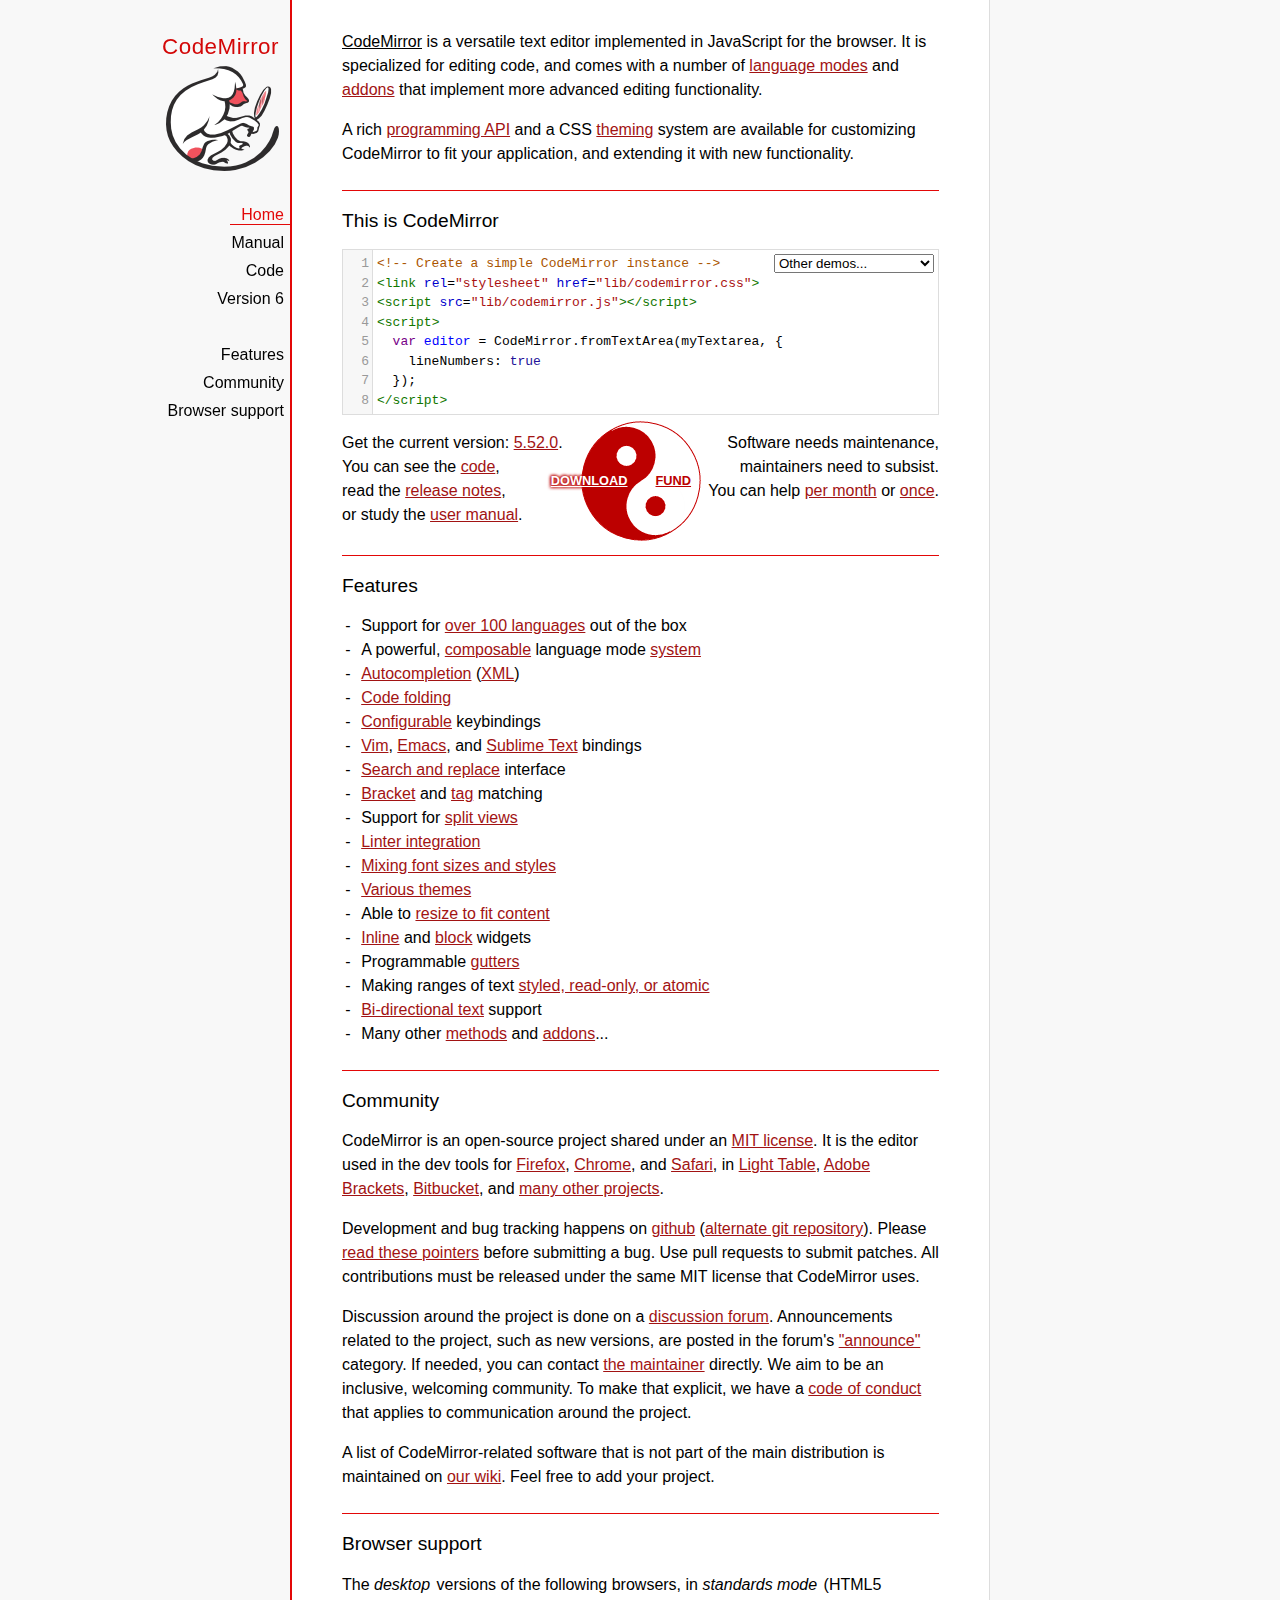
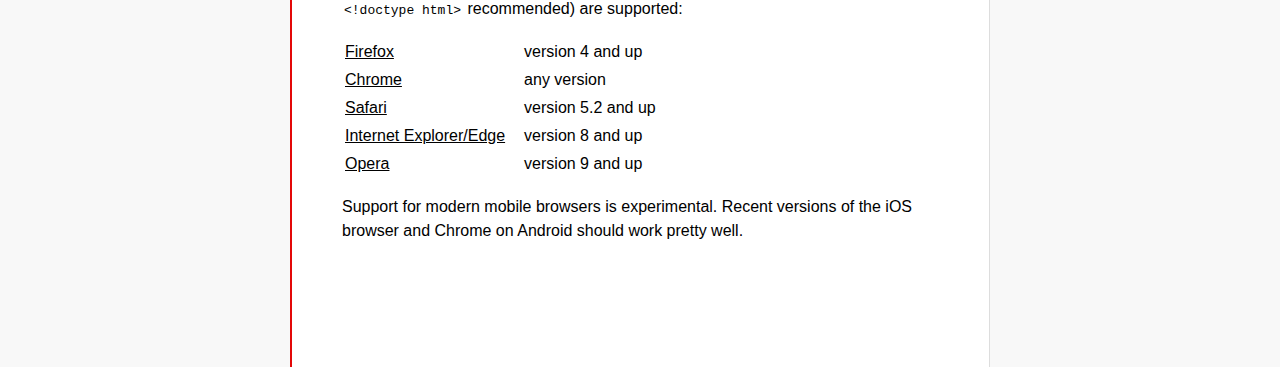
<file: codemirror/index.html>
<!doctype html>

<title>CodeMirror</title>
<meta charset="utf-8"/>

<link rel=stylesheet href="lib/codemirror.css">
<link rel=stylesheet href="doc/docs.css">
<script src="lib/codemirror.js"></script>
<script src="mode/xml/xml.js"></script>
<script src="mode/javascript/javascript.js"></script>
<script src="mode/css/css.js"></script>
<script src="mode/htmlmixed/htmlmixed.js"></script>
<script src="addon/edit/matchbrackets.js"></script>

<script src="doc/activebookmark.js"></script>

<style>
  .CodeMirror { height: auto; border: 1px solid #ddd; }
  .CodeMirror-scroll { max-height: 200px; }
  .CodeMirror pre { padding-left: 7px; line-height: 1.25; }
  .banner { background: #ffc; padding: 6px; border-bottom: 2px solid silver;  }
  .banner div { margin: 0 auto; max-width: 700px; text-align: center; }
</style>

<div id=nav>
  <a href="https://codemirror.net"><h1>CodeMirror</h1><img id=logo src="doc/logo.png"></a>

  <ul>
    <li><a class=active data-default="true" href="#description">Home</a>
    <li><a href="doc/manual.html">Manual</a>
    <li><a href="https://github.com/codemirror/codemirror">Code</a>
    <li><a href="https://codemirror.net/6/">Version 6</a>
  </ul>
  <ul>
    <li><a href="#features">Features</a>
    <li><a href="#community">Community</a>
    <li><a href="#browsersupport">Browser support</a>
  </ul>
</div>

<article>

<section id=description class=first>
  <p><strong>CodeMirror</strong> is a versatile text editor
  implemented in JavaScript for the browser. It is specialized for
  editing code, and comes with a number of <a href="mode/index.html">language modes</a> and <a href="doc/manual.html#addons">addons</a>
  that implement more advanced editing functionality.</p>

  <p>A rich <a href="doc/manual.html#api">programming API</a> and a
  CSS <a href="doc/manual.html#styling">theming</a> system are
  available for customizing CodeMirror to fit your application, and
  extending it with new functionality.</p>
</section>

<section id=demo>
  <h2>This is CodeMirror</h2>
  <form style="position: relative; margin-top: .5em;"><textarea id=demotext>
<!-- Create a simple CodeMirror instance -->
<link rel="stylesheet" href="lib/codemirror.css">
<script src="lib/codemirror.js"></script>
<script>
  var editor = CodeMirror.fromTextArea(myTextarea, {
    lineNumbers: true
  });
</script></textarea>
  <select id="demolist" onchange="document.location = this.options[this.selectedIndex].value;">
    <option value="#">Other demos...</option>
    <option value="demo/complete.html">Autocompletion</option>
    <option value="demo/folding.html">Code folding</option>
    <option value="demo/theme.html">Themes</option>
    <option value="mode/htmlmixed/index.html">Mixed language modes</option>
    <option value="demo/bidi.html">Bi-directional text</option>
    <option value="demo/variableheight.html">Variable font sizes</option>
    <option value="demo/search.html">Search interface</option>
    <option value="demo/vim.html">Vim bindings</option>
    <option value="demo/emacs.html">Emacs bindings</option>
    <option value="demo/sublime.html">Sublime Text bindings</option>
    <option value="demo/tern.html">Tern integration</option>
    <option value="demo/merge.html">Merge/diff interface</option>
    <option value="demo/fullscreen.html">Full-screen editor</option>
    <option value="demo/simplescrollbars.html">Custom scrollbars</option>
  </select></form>
  <script>
    var editor = CodeMirror.fromTextArea(document.getElementById("demotext"), {
      lineNumbers: true,
      mode: "text/html",
      matchBrackets: true
    });
  </script>

  <div class=actions>
    <div class=actionspicture>
      <img src="doc/yinyang.png" class=yinyang>
      <div class="actionlink download">
        <a href="https://codemirror.net/codemirror.zip">DOWNLOAD</a>
      </div>
      <div class="actionlink fund">
        <a href="https://marijnhaverbeke.nl/fund/">FUND</a>
      </div>
    </div>
    <div class=actionsleft>
      Get the current version: <a href="https://codemirror.net/codemirror.zip">5.52.0</a>.<br>
      You can see the <a href="https://github.com/codemirror/codemirror" title="Github repository">code</a>,<br>
      read the <a href="doc/releases.html">release notes</a>,<br>
      or study the <a href="doc/manual.html">user manual</a>.
    </div>
    <div class=actionsright>
      Software needs maintenance,<br>
      maintainers need to subsist.<br>
      You can help <a href="https://marijnhaverbeke.nl/fund/" title="Set up a monthly contribution">per month</a> or
      <a title="Donate with PayPal" href="https://www.paypal.me/marijnhaverbeke">once</a>.
    </div>
  </div>

</section>

<section id=features>
  <h2>Features</h2>
  <ul>
    <li>Support for <a href="mode/index.html">over 100 languages</a> out of the box
    <li>A powerful, <a href="mode/htmlmixed/index.html">composable</a> language mode <a href="doc/manual.html#modeapi">system</a>
    <li><a href="doc/manual.html#addon_show-hint">Autocompletion</a> (<a href="demo/xmlcomplete.html">XML</a>)
    <li><a href="doc/manual.html#addon_foldcode">Code folding</a>
    <li><a href="doc/manual.html#option_extraKeys">Configurable</a> keybindings
    <li><a href="demo/vim.html">Vim</a>, <a href="demo/emacs.html">Emacs</a>, and <a href="demo/sublime.html">Sublime Text</a> bindings
    <li><a href="doc/manual.html#addon_search">Search and replace</a> interface
    <li><a href="doc/manual.html#addon_matchbrackets">Bracket</a> and <a href="doc/manual.html#addon_matchtags">tag</a> matching
    <li>Support for <a href="demo/buffers.html">split views</a>
    <li><a href="doc/manual.html#addon_lint">Linter integration</a>
    <li><a href="demo/variableheight.html">Mixing font sizes and styles</a>
    <li><a href="demo/theme.html">Various themes</a>
    <li>Able to <a href="demo/resize.html">resize to fit content</a>
    <li><a href="doc/manual.html#mark_replacedWith">Inline</a> and <a href="doc/manual.html#addLineWidget">block</a> widgets
    <li>Programmable <a href="demo/marker.html">gutters</a>
    <li>Making ranges of text <a href="doc/manual.html#markText">styled, read-only, or atomic</a>
    <li><a href="demo/bidi.html">Bi-directional text</a> support
    <li>Many other <a href="doc/manual.html#api">methods</a> and <a href="doc/manual.html#addons">addons</a>...
  </ul>
</section>

<section id=community>
  <h2>Community</h2>

  <p>CodeMirror is an open-source project shared under
  an <a href="LICENSE">MIT license</a>. It is the editor used in the
  dev tools for
  <a href="https://hacks.mozilla.org/2013/11/firefox-developer-tools-episode-27-edit-as-html-codemirror-more/">Firefox</a>,
  <a href="https://developers.google.com/chrome-developer-tools/">Chrome</a>,
  and <a href="https://developer.apple.com/safari/tools/">Safari</a>, in <a href="http://www.lighttable.com/">Light
  Table</a>, <a href="http://brackets.io/">Adobe
  Brackets</a>, <a href="http://blog.bitbucket.org/2013/05/14/edit-your-code-in-the-cloud-with-bitbucket/">Bitbucket</a>,
  and <a href="doc/realworld.html">many other projects</a>.</p>

  <p>Development and bug tracking happens
  on <a href="https://github.com/codemirror/CodeMirror/">github</a>
  (<a href="http://marijnhaverbeke.nl/git/codemirror">alternate git
  repository</a>).
  Please <a href="https://codemirror.net/doc/reporting.html">read these
  pointers</a> before submitting a bug. Use pull requests to submit
  patches. All contributions must be released under the same MIT
  license that CodeMirror uses.</p>

  <p>Discussion around the project is done on
  a <a href="https://discuss.codemirror.net">discussion forum</a>.
  Announcements related to the project, such as new versions, are
  posted in the
  forum's <a href="https://discuss.codemirror.net/c/announce">"announce"</a>
  category. If needed, you can
  contact <a href="mailto:marijnh@gmail.com">the maintainer</a>
  directly. We aim to be an inclusive, welcoming community. To make
  that explicit, we have
  a <a href="http://contributor-covenant.org/version/1/1/0/">code of
  conduct</a> that applies to communication around the project.</p>

  <p>A list of CodeMirror-related software that is not part of the
  main distribution is maintained
  on <a href="https://github.com/codemirror/CodeMirror/wiki/CodeMirror-addons">our
  wiki</a>. Feel free to add your project.</p>
</section>

<section id=browsersupport>
  <h2>Browser support</h2>
  <p>The <em>desktop</em> versions of the following browsers,
  in <em>standards mode</em> (HTML5 <code>&lt;!doctype html></code>
  recommended) are supported:</p>
  <table style="margin-bottom: 1em">
    <tr><th>Firefox</th><td>version 4 and up</td></tr>
    <tr><th>Chrome</th><td>any version</td></tr>
    <tr><th>Safari</th><td>version 5.2 and up</td></tr>
    <tr><th style="padding-right: 1em;">Internet Explorer/Edge</th><td>version 8 and up</td></tr>
    <tr><th>Opera</th><td>version 9 and up</td></tr>
  </table>
  <p>Support for modern mobile browsers is experimental. Recent
  versions of the iOS browser and Chrome on Android should work
  pretty well.</p>
</section>

</article>
</file>
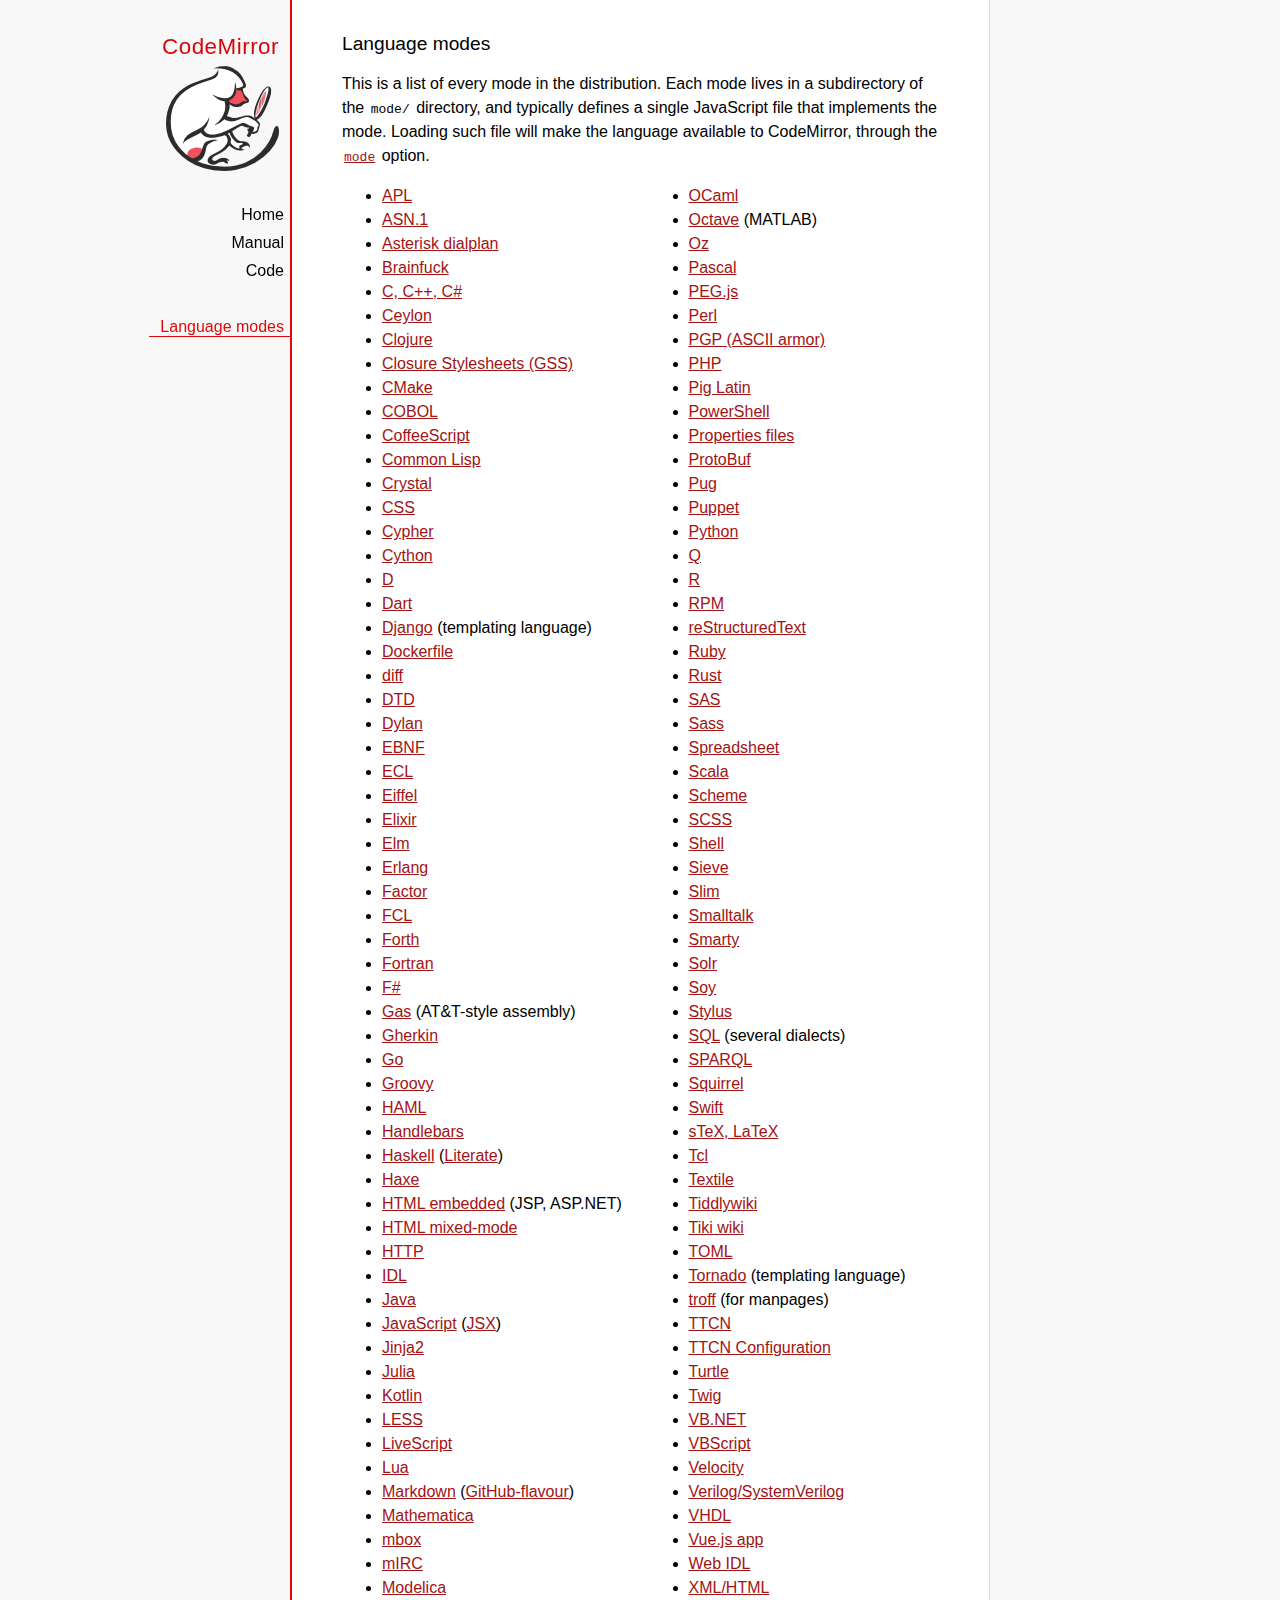
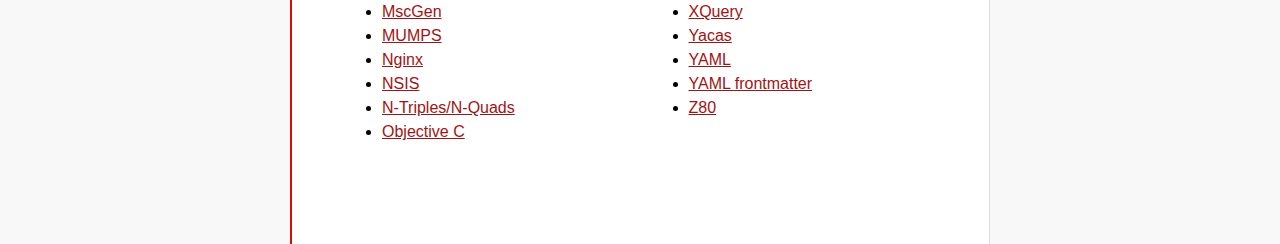
<file: codemirror/mode/index.html>
<!doctype html>

<title>CodeMirror: Language Modes</title>
<meta charset="utf-8"/>
<link rel=stylesheet href="../doc/docs.css">

<div id=nav>
  <a href="https://codemirror.net"><h1>CodeMirror</h1><img id=logo src="../doc/logo.png"></a>

  <ul>
    <li><a href="../index.html">Home</a>
    <li><a href="../doc/manual.html">Manual</a>
    <li><a href="https://github.com/codemirror/codemirror">Code</a>
  </ul>
  <ul>
    <li><a class=active href="#">Language modes</a>
  </ul>
</div>

<article>

  <h2>Language modes</h2>

  <p>This is a list of every mode in the distribution. Each mode lives
in a subdirectory of the <code>mode/</code> directory, and typically
defines a single JavaScript file that implements the mode. Loading
such file will make the language available to CodeMirror, through
the <a href="../doc/manual.html#option_mode"><code>mode</code></a>
option.</p>

  <div style="-webkit-columns: 100px 2; -moz-columns: 100px 2; columns: 100px 2;">
    <ul style="margin-top: 0">
      <li><a href="apl/index.html">APL</a></li>
      <li><a href="asn.1/index.html">ASN.1</a></li>
      <li><a href="asterisk/index.html">Asterisk dialplan</a></li>
      <li><a href="brainfuck/index.html">Brainfuck</a></li>
      <li><a href="clike/index.html">C, C++, C#</a></li>
      <li><a href="clike/index.html">Ceylon</a></li>
      <li><a href="clojure/index.html">Clojure</a></li>
      <li><a href="css/gss.html">Closure Stylesheets (GSS)</a></li>
      <li><a href="cmake/index.html">CMake</a></li>
      <li><a href="cobol/index.html">COBOL</a></li>
      <li><a href="coffeescript/index.html">CoffeeScript</a></li>
      <li><a href="commonlisp/index.html">Common Lisp</a></li>
      <li><a href="crystal/index.html">Crystal</a></li>
      <li><a href="css/index.html">CSS</a></li>
      <li><a href="cypher/index.html">Cypher</a></li>
      <li><a href="python/index.html">Cython</a></li>
      <li><a href="d/index.html">D</a></li>
      <li><a href="dart/index.html">Dart</a></li>
      <li><a href="django/index.html">Django</a> (templating language)</li>
      <li><a href="dockerfile/index.html">Dockerfile</a></li>
      <li><a href="diff/index.html">diff</a></li>
      <li><a href="dtd/index.html">DTD</a></li>
      <li><a href="dylan/index.html">Dylan</a></li>
      <li><a href="ebnf/index.html">EBNF</a></li>
      <li><a href="ecl/index.html">ECL</a></li>
      <li><a href="eiffel/index.html">Eiffel</a></li>
      <li><a href="https://github.com/optick/codemirror-mode-elixir">Elixir</a></li>
      <li><a href="elm/index.html">Elm</a></li>
      <li><a href="erlang/index.html">Erlang</a></li>
      <li><a href="factor/index.html">Factor</a></li>
      <li><a href="fcl/index.html">FCL</a></li>
      <li><a href="forth/index.html">Forth</a></li>
      <li><a href="fortran/index.html">Fortran</a></li>
      <li><a href="mllike/index.html">F#</a></li>
      <li><a href="gas/index.html">Gas</a> (AT&amp;T-style assembly)</li>
      <li><a href="gherkin/index.html">Gherkin</a></li>
      <li><a href="go/index.html">Go</a></li>
      <li><a href="groovy/index.html">Groovy</a></li>
      <li><a href="haml/index.html">HAML</a></li>
      <li><a href="handlebars/index.html">Handlebars</a></li>
      <li><a href="haskell/index.html">Haskell</a> (<a href="haskell-literate/index.html">Literate</a>)</li>
      <li><a href="haxe/index.html">Haxe</a></li>
      <li><a href="htmlembedded/index.html">HTML embedded</a> (JSP, ASP.NET)</li>
      <li><a href="htmlmixed/index.html">HTML mixed-mode</a></li>
      <li><a href="http/index.html">HTTP</a></li>
      <li><a href="idl/index.html">IDL</a></li>
      <li><a href="clike/index.html">Java</a></li>
      <li><a href="javascript/index.html">JavaScript</a> (<a href="jsx/index.html">JSX</a>)</li>
      <li><a href="jinja2/index.html">Jinja2</a></li>
      <li><a href="julia/index.html">Julia</a></li>
      <li><a href="clike/index.html">Kotlin</a></li>
      <li><a href="css/less.html">LESS</a></li>
      <li><a href="livescript/index.html">LiveScript</a></li>
      <li><a href="lua/index.html">Lua</a></li>
      <li><a href="markdown/index.html">Markdown</a> (<a href="gfm/index.html">GitHub-flavour</a>)</li>
      <li><a href="mathematica/index.html">Mathematica</a></li>
      <li><a href="mbox/index.html">mbox</a></li>
      <li><a href="mirc/index.html">mIRC</a></li>
      <li><a href="modelica/index.html">Modelica</a></li>
      <li><a href="mscgen/index.html">MscGen</a></li>
      <li><a href="mumps/index.html">MUMPS</a></li>
      <li><a href="nginx/index.html">Nginx</a></li>
      <li><a href="nsis/index.html">NSIS</a></li>
      <li><a href="ntriples/index.html">N-Triples/N-Quads</a></li>
      <li><a href="clike/index.html">Objective C</a></li>
      <li><a href="mllike/index.html">OCaml</a></li>
      <li><a href="octave/index.html">Octave</a> (MATLAB)</li>
      <li><a href="oz/index.html">Oz</a></li>
      <li><a href="pascal/index.html">Pascal</a></li>
      <li><a href="pegjs/index.html">PEG.js</a></li>
      <li><a href="perl/index.html">Perl</a></li>
      <li><a href="asciiarmor/index.html">PGP (ASCII armor)</a></li>
      <li><a href="php/index.html">PHP</a></li>
      <li><a href="pig/index.html">Pig Latin</a></li>
      <li><a href="powershell/index.html">PowerShell</a></li>
      <li><a href="properties/index.html">Properties files</a></li>
      <li><a href="protobuf/index.html">ProtoBuf</a></li>
      <li><a href="pug/index.html">Pug</a></li>
      <li><a href="puppet/index.html">Puppet</a></li>
      <li><a href="python/index.html">Python</a></li>
      <li><a href="q/index.html">Q</a></li>
      <li><a href="r/index.html">R</a></li>
      <li><a href="rpm/index.html">RPM</a></li>
      <li><a href="rst/index.html">reStructuredText</a></li>
      <li><a href="ruby/index.html">Ruby</a></li>
      <li><a href="rust/index.html">Rust</a></li>
      <li><a href="sas/index.html">SAS</a></li>
      <li><a href="sass/index.html">Sass</a></li>
      <li><a href="spreadsheet/index.html">Spreadsheet</a></li>
      <li><a href="clike/scala.html">Scala</a></li>
      <li><a href="scheme/index.html">Scheme</a></li>
      <li><a href="css/scss.html">SCSS</a></li>
      <li><a href="shell/index.html">Shell</a></li>
      <li><a href="sieve/index.html">Sieve</a></li>
      <li><a href="slim/index.html">Slim</a></li>
      <li><a href="smalltalk/index.html">Smalltalk</a></li>
      <li><a href="smarty/index.html">Smarty</a></li>
      <li><a href="solr/index.html">Solr</a></li>
      <li><a href="soy/index.html">Soy</a></li>
      <li><a href="stylus/index.html">Stylus</a></li>
      <li><a href="sql/index.html">SQL</a> (several dialects)</li>
      <li><a href="sparql/index.html">SPARQL</a></li>
      <li><a href="clike/index.html">Squirrel</a></li>
      <li><a href="swift/index.html">Swift</a></li>
      <li><a href="stex/index.html">sTeX, LaTeX</a></li>
      <li><a href="tcl/index.html">Tcl</a></li>
      <li><a href="textile/index.html">Textile</a></li>
      <li><a href="tiddlywiki/index.html">Tiddlywiki</a></li>
      <li><a href="tiki/index.html">Tiki wiki</a></li>
      <li><a href="toml/index.html">TOML</a></li>
      <li><a href="tornado/index.html">Tornado</a> (templating language)</li>
      <li><a href="troff/index.html">troff</a> (for manpages)</li>
      <li><a href="ttcn/index.html">TTCN</a></li>
      <li><a href="ttcn-cfg/index.html">TTCN Configuration</a></li>
      <li><a href="turtle/index.html">Turtle</a></li>
      <li><a href="twig/index.html">Twig</a></li>
      <li><a href="vb/index.html">VB.NET</a></li>
      <li><a href="vbscript/index.html">VBScript</a></li>
      <li><a href="velocity/index.html">Velocity</a></li>
      <li><a href="verilog/index.html">Verilog/SystemVerilog</a></li>
      <li><a href="vhdl/index.html">VHDL</a></li>
      <li><a href="vue/index.html">Vue.js app</a></li>
      <li><a href="webidl/index.html">Web IDL</a></li>
      <li><a href="xml/index.html">XML/HTML</a></li>
      <li><a href="xquery/index.html">XQuery</a></li>
      <li><a href="yacas/index.html">Yacas</a></li>
      <li><a href="yaml/index.html">YAML</a></li>
      <li><a href="yaml-frontmatter/index.html">YAML frontmatter</a></li>
      <li><a href="z80/index.html">Z80</a></li>
    </ul>
  </div>

</article>
</file>
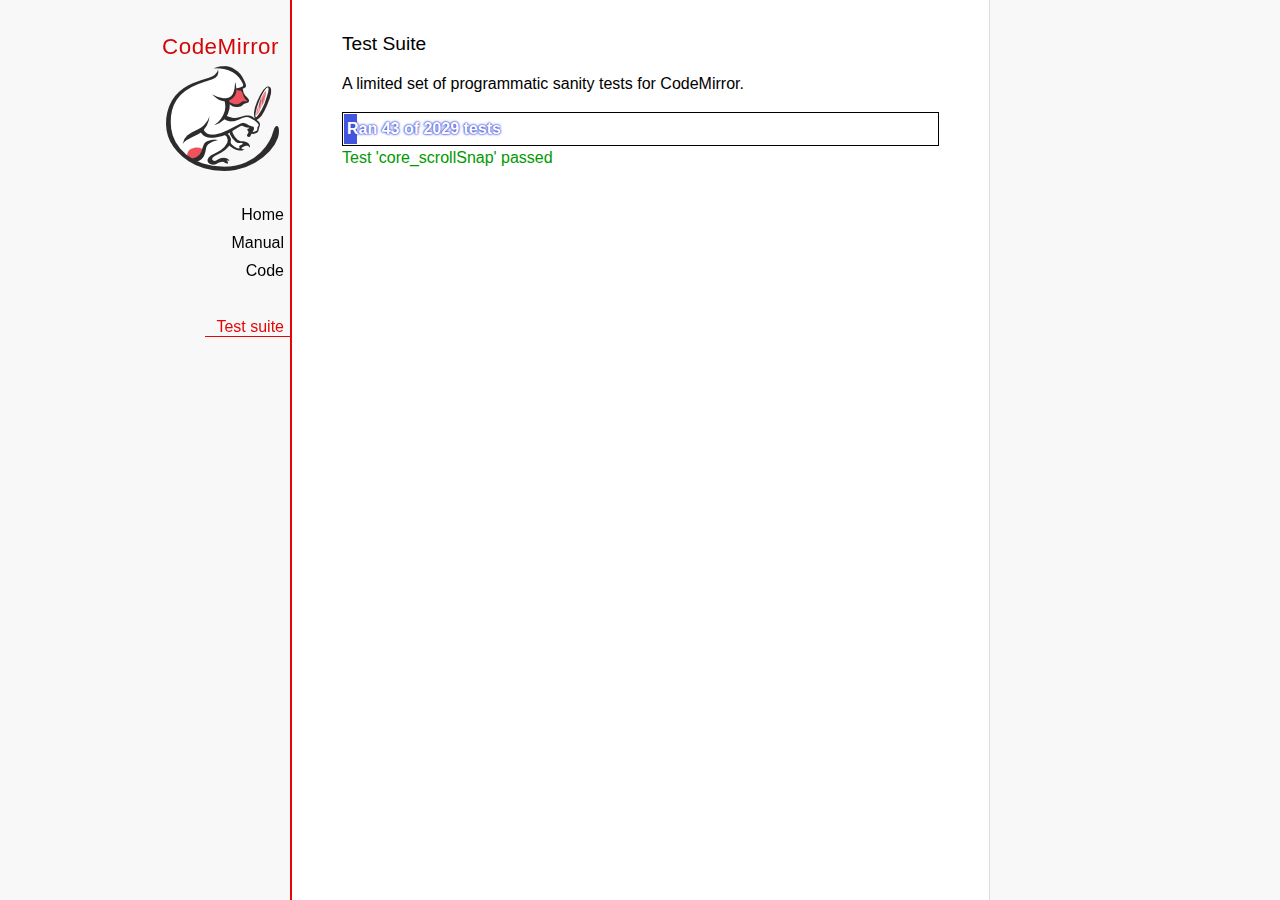
<file: codemirror/test/index.html>
<!doctype html>

<meta charset="utf-8"/>
<title>CodeMirror: Test Suite</title>
<link rel=stylesheet href="../doc/docs.css">

<link rel="stylesheet" href="../lib/codemirror.css">
<link rel="stylesheet" href="mode_test.css">
<script>
  var errored = []
  window.onerror = function(e) { errored.push(e) }
</script>
<script src="../doc/activebookmark.js"></script>
<script src="../lib/codemirror.js"></script>
<script src="../mode/meta.js"></script>
<script src="../addon/mode/overlay.js"></script>
<script src="../addon/mode/multiplex.js"></script>
<script src="../addon/search/searchcursor.js"></script>
<script src="../addon/dialog/dialog.js"></script>
<script src="../addon/edit/matchbrackets.js"></script>
<script src="../addon/hint/sql-hint.js"></script>
<script src="../addon/hint/xml-hint.js"></script>
<script src="../addon/hint/html-hint.js"></script>
<script src="../addon/comment/comment.js"></script>
<script src="../addon/mode/simple.js"></script>
<script src="../mode/css/css.js"></script>
<script src="../mode/clike/clike.js"></script>
<!-- clike must be after css or vim and sublime tests will fail -->
<script src="../mode/clojure/clojure.js"></script>
<script src="../mode/cypher/cypher.js"></script>
<script src="../mode/d/d.js"></script>
<script src="../mode/dockerfile/dockerfile.js"></script>
<script src="../mode/gfm/gfm.js"></script>
<script src="../mode/haml/haml.js"></script>
<script src="../mode/htmlmixed/htmlmixed.js"></script>
<script src="../mode/javascript/javascript.js"></script>
<script src="../mode/jsx/jsx.js"></script>
<script src="../mode/markdown/markdown.js"></script>
<script src="../mode/php/php.js"></script>
<script src="../mode/python/python.js"></script>
<script src="../mode/powershell/powershell.js"></script>
<script src="../mode/ruby/ruby.js"></script>
<script src="../mode/sass/sass.js"></script>
<script src="../mode/shell/shell.js"></script>
<script src="../mode/slim/slim.js"></script>
<script src="../mode/soy/soy.js"></script>
<script src="../mode/sql/sql.js"></script>
<script src="../mode/stex/stex.js"></script>
<script src="../mode/swift/swift.js"></script>
<script src="../mode/textile/textile.js"></script>
<script src="../mode/verilog/verilog.js"></script>
<script src="../mode/xml/xml.js"></script>
<script src="../mode/xquery/xquery.js"></script>
<script src="../keymap/emacs.js"></script>
<script src="../keymap/sublime.js"></script>
<script src="../keymap/vim.js"></script>
<script src="../mode/rust/rust.js"></script>
<script src="../mode/mscgen/mscgen.js"></script>
<script src="../mode/dylan/dylan.js"></script>

<style>
  .ok { color: #090; }
  .fail { color: #e00; }
  .error { color: #c90; }
  .done { font-weight: bold; }
  #progress {
  background: #45d;
  color: white;
  text-shadow: 0 0 1px #45d, 0 0 2px #45d, 0 0 3px #45d;
  font-weight: bold;
  white-space: pre;
  }
  #testground {
  visibility: hidden;
  }
  #testground.offscreen {
  visibility: visible;
  position: absolute;
  left: -10000px;
  top: -10000px;
  }
  .CodeMirror { border: 1px solid black; }
</style>

<div id=nav>
  <a href="https://codemirror.net"><h1>CodeMirror</h1><img id=logo src="../doc/logo.png"></a>

  <ul>
    <li><a href="../index.html">Home</a>
    <li><a href="../doc/manual.html">Manual</a>
    <li><a href="https://github.com/codemirror/codemirror">Code</a>
  </ul>
  <ul>
    <li><a class=active href="#">Test suite</a>
  </ul>
</div>

<article>
  <h2>Test Suite</h2>

    <p>A limited set of programmatic sanity tests for CodeMirror.</p>

    <div style="border: 1px solid black; padding: 1px; max-width: 700px;">
      <div style="width: 0px;" id=progress><div style="padding: 3px;">Ran <span id="progress_ran">0</span><span id="progress_total"> of 0</span> tests</div></div>
    </div>
    <p id=status>Please enable JavaScript...</p>
    <div id=output></div>

    <div id=testground></div>

    <script src="driver.js"></script>
    <script src="test.js"></script>
    <script src="doc_test.js"></script>
    <script src="multi_test.js"></script>
    <script src="contenteditable_test.js"></script>
    <script src="scroll_test.js"></script>
    <script src="comment_test.js"></script>
    <script src="search_test.js"></script>
    <script src="mode_test.js"></script>

    <script src="../mode/clike/test.js"></script>
    <script src="../mode/clojure/test.js"></script>
    <script src="../mode/css/test.js"></script>
    <script src="../mode/css/gss_test.js"></script>
    <script src="../mode/css/scss_test.js"></script>
    <script src="../mode/css/less_test.js"></script>
    <script src="../mode/cypher/test.js"></script>
    <script src="../mode/d/test.js"></script>
    <script src="../mode/dockerfile/test.js"></script>
    <script src="../mode/gfm/test.js"></script>
    <script src="../mode/haml/test.js"></script>
    <script src="../mode/javascript/test.js"></script>
    <script src="../mode/jsx/test.js"></script>
    <script src="../mode/markdown/test.js"></script>
    <script src="../mode/php/test.js"></script>
    <script src="../mode/powershell/test.js"></script>
    <script src="../mode/ruby/test.js"></script>
    <script src="../mode/sass/test.js"></script>
    <script src="../mode/shell/test.js"></script>
    <script src="../mode/slim/test.js"></script>
    <script src="../mode/soy/test.js"></script>
    <script src="../mode/stex/test.js"></script>
    <script src="../mode/swift/test.js"></script>
    <script src="../mode/textile/test.js"></script>
    <script src="../mode/verilog/test.js"></script>
    <script src="../mode/xml/test.js"></script>
    <script src="../mode/xquery/test.js"></script>
    <script src="../mode/python/test.js"></script>
    <script src="../mode/rust/test.js"></script>
    <script src="../mode/mscgen/mscgen_test.js"></script>
    <script src="../mode/mscgen/xu_test.js"></script>
    <script src="../mode/mscgen/msgenny_test.js"></script>
    <script src="../mode/dylan/test.js"></script>
    <script src="../addon/mode/multiplex_test.js"></script>
    <script src="../addon/fold/foldcode.js"></script>
    <script src="../addon/fold/brace-fold.js"></script>

    <script src="emacs_test.js"></script>
    <script src="sql-hint-test.js"></script>
    <script src="sublime_test.js"></script>
    <script src="vim_test.js"></script>
    <script src="html-hint-test.js"></script>
    <script>
      window.onload = runHarness;
      CodeMirror.on(window, 'hashchange', runHarness);

      function esc(str) {
        return str.replace(/[<&]/, function(ch) { return ch == "<" ? "&lt;" : "&amp;"; });
      }

      var output = document.getElementById("output"),
          progress = document.getElementById("progress"),
          progressRan = document.getElementById("progress_ran").childNodes[0],
          progressTotal = document.getElementById("progress_total").childNodes[0];
      var count = 0,
          failed = 0,
          skipped = 0,
          bad = "",
          running = false, // Flag that states tests are running
          quit = false, // Flag to quit tests ASAP
          verbose = false, // Adds message for *every* test to output
          done = false

      function runHarness(){
        if (running) {
          quit = true;
          setStatus("Restarting tests...", '', true);
          setTimeout(function(){ runHarness(); }, 500);
          return;
        }
        filters = [];
        verbose = false;
        if (window.location.hash.substr(1)){
          var strings = window.location.hash.substr(1).split(",");
          while (strings.length) {
            var s = strings.shift();
            if (s === "verbose")
              verbose = true;
            else
              filters.push(parseTestFilter(decodeURIComponent(s)));
          }
        }
        quit = false;
        running = true;
        setStatus("Loading tests...");
        count = 0;
        failed = 0;
        done = false;
        skipped = 0;
        bad = "";
        totalTests = countTests();
        progressTotal.nodeValue = " of " + totalTests;
        progressRan.nodeValue = count;
        output.innerHTML = '';
        document.getElementById("testground").innerHTML = "<form>" +
          "<textarea id=\"code\" name=\"code\"></textarea>" +
          "<input type=submit value=ok name=submit>" +
          "</form>";
        runTests(displayTest);
      }

      function setStatus(message, className, force){
        if (quit && !force) return;
        if (!message) throw("must provide message");
        var status = document.getElementById("status").childNodes[0];
        status.nodeValue = message;
        status.parentNode.className = className;
      }
      function addOutput(name, className, code){
        var newOutput = document.createElement("dl");
        var newTitle = document.createElement("dt");
        newTitle.className = className;
        newTitle.appendChild(document.createTextNode(name));
        newOutput.appendChild(newTitle);
        var newMessage = document.createElement("dd");
        newMessage.innerHTML = code;
        newOutput.appendChild(newTitle);
        newOutput.appendChild(newMessage);
        output.appendChild(newOutput);
      }
      function displayTest(type, name, customMessage) {
        var message = "???";
        if (type != "done" && type != "skipped") ++count;
        progress.style.width = (count * (progress.parentNode.clientWidth - 2) / (totalTests || 1)) + "px";
        progressRan.nodeValue = count;
        if (type == "ok") {
          message = "Test '" + name + "' passed";
          if (!verbose) customMessage = false;
        } else if (type == "skipped") {
          message = "Test '" + name + "' skipped";
          ++skipped;
          if (!verbose) customMessage = false;
        } else if (type == "expected") {
          message = "Test '" + name + "' failed as expected";
          if (!verbose) customMessage = false;
        } else if (type == "error" || type == "fail") {
          ++failed;
          message = "Test '" + name + "' failed";
        } else if (type == "done") {
          if (failed) {
            type += " fail";
            message = failed + " failure" + (failed > 1 ? "s" : "");
          } else if (count < totalTests) {
            failed = totalTests - count;
            type += " fail";
            message = failed + " failure" + (failed > 1 ? "s" : "");
          } else {
            type += " ok";
            message = "All passed"
            if (skipped) {
              message += " (" + skipped + " skipped)";
            }
          }
          done = true
          progressTotal.nodeValue = '';
          customMessage = true; // Hack to avoid adding to output
        }
        if (verbose && !customMessage)  customMessage = message;
        setStatus(message, type);
        if (customMessage && customMessage.length > 0) {
          addOutput(name, type, customMessage);
        }
      }
    </script>

</article>
</file>
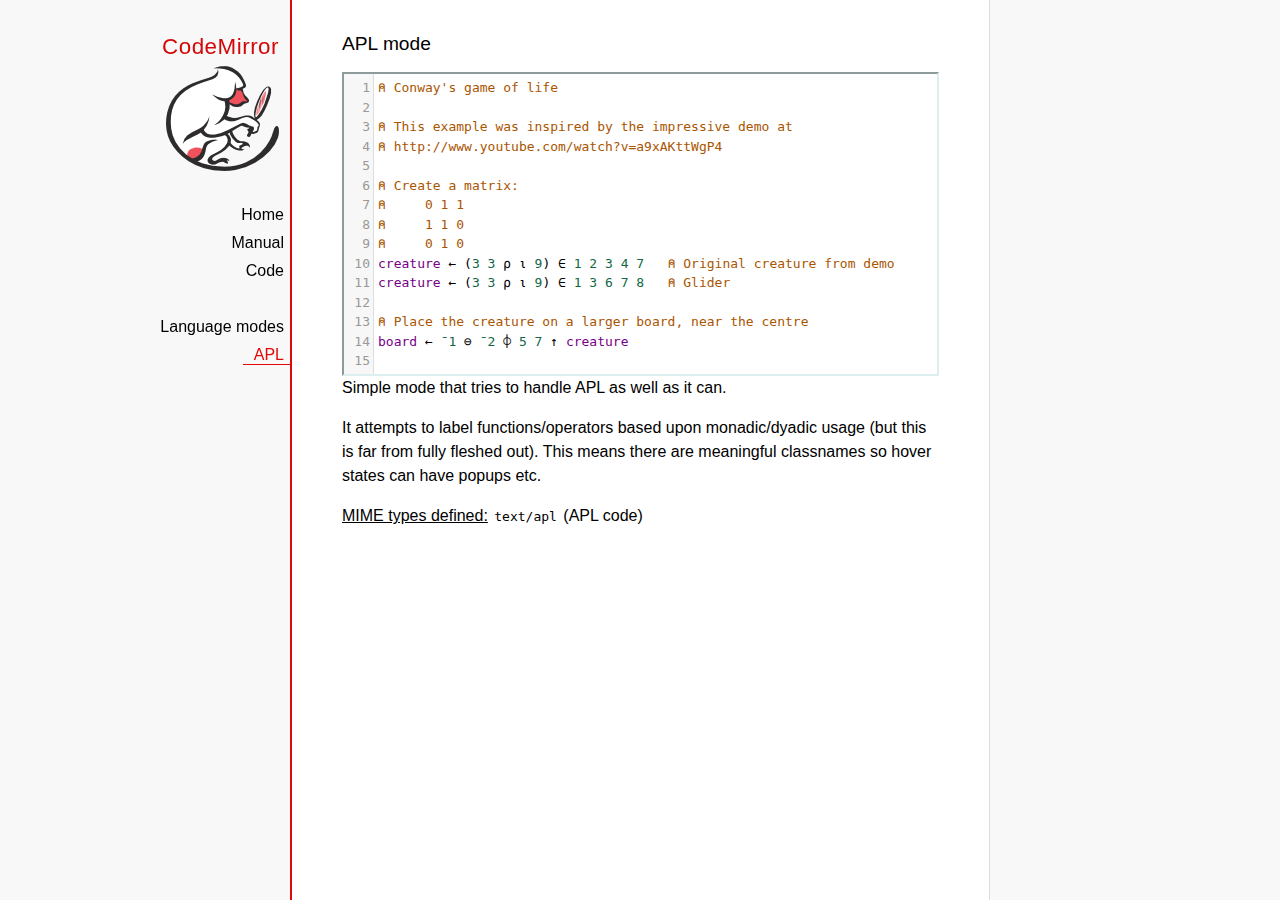
<file: codemirror/mode/apl/index.html>
<!doctype html>

<title>CodeMirror: APL mode</title>
<meta charset="utf-8"/>
<link rel=stylesheet href="../../doc/docs.css">

<link rel="stylesheet" href="../../lib/codemirror.css">
<script src="../../lib/codemirror.js"></script>
<script src="../../addon/edit/matchbrackets.js"></script>
<script src="./apl.js"></script>
<style>
	.CodeMirror { border: 2px inset #dee; }
    </style>
<div id=nav>
  <a href="https://codemirror.net"><h1>CodeMirror</h1><img id=logo src="../../doc/logo.png" alt=""></a>

  <ul>
    <li><a href="../../index.html">Home</a>
    <li><a href="../../doc/manual.html">Manual</a>
    <li><a href="https://github.com/codemirror/codemirror">Code</a>
  </ul>
  <ul>
    <li><a href="../index.html">Language modes</a>
    <li><a class=active href="#">APL</a>
  </ul>
</div>

<article>
<h2>APL mode</h2>
<form><textarea id="code" name="code">
⍝ Conway's game of life

⍝ This example was inspired by the impressive demo at
⍝ http://www.youtube.com/watch?v=a9xAKttWgP4

⍝ Create a matrix:
⍝     0 1 1
⍝     1 1 0
⍝     0 1 0
creature ← (3 3 ⍴ ⍳ 9) ∈ 1 2 3 4 7   ⍝ Original creature from demo
creature ← (3 3 ⍴ ⍳ 9) ∈ 1 3 6 7 8   ⍝ Glider

⍝ Place the creature on a larger board, near the centre
board ← ¯1 ⊖ ¯2 ⌽ 5 7 ↑ creature

⍝ A function to move from one generation to the next
life ← {∨/ 1 ⍵ ∧ 3 4 = ⊂+/ +⌿ 1 0 ¯1 ∘.⊖ 1 0 ¯1 ⌽¨ ⊂⍵}

⍝ Compute n-th generation and format it as a
⍝ character matrix
gen ← {' #'[(life ⍣ ⍵) board]}

⍝ Show first three generations
(gen 1) (gen 2) (gen 3)
</textarea></form>

    <script>
      var editor = CodeMirror.fromTextArea(document.getElementById("code"), {
        lineNumbers: true,
        matchBrackets: true,
        mode: "text/apl"
      });
    </script>

    <p>Simple mode that tries to handle APL as well as it can.</p>
    <p>It attempts to label functions/operators based upon
    monadic/dyadic usage (but this is far from fully fleshed out).
    This means there are meaningful classnames so hover states can
    have popups etc.</p>

    <p><strong>MIME types defined:</strong> <code>text/apl</code> (APL code)</p>
  </article>
</file>
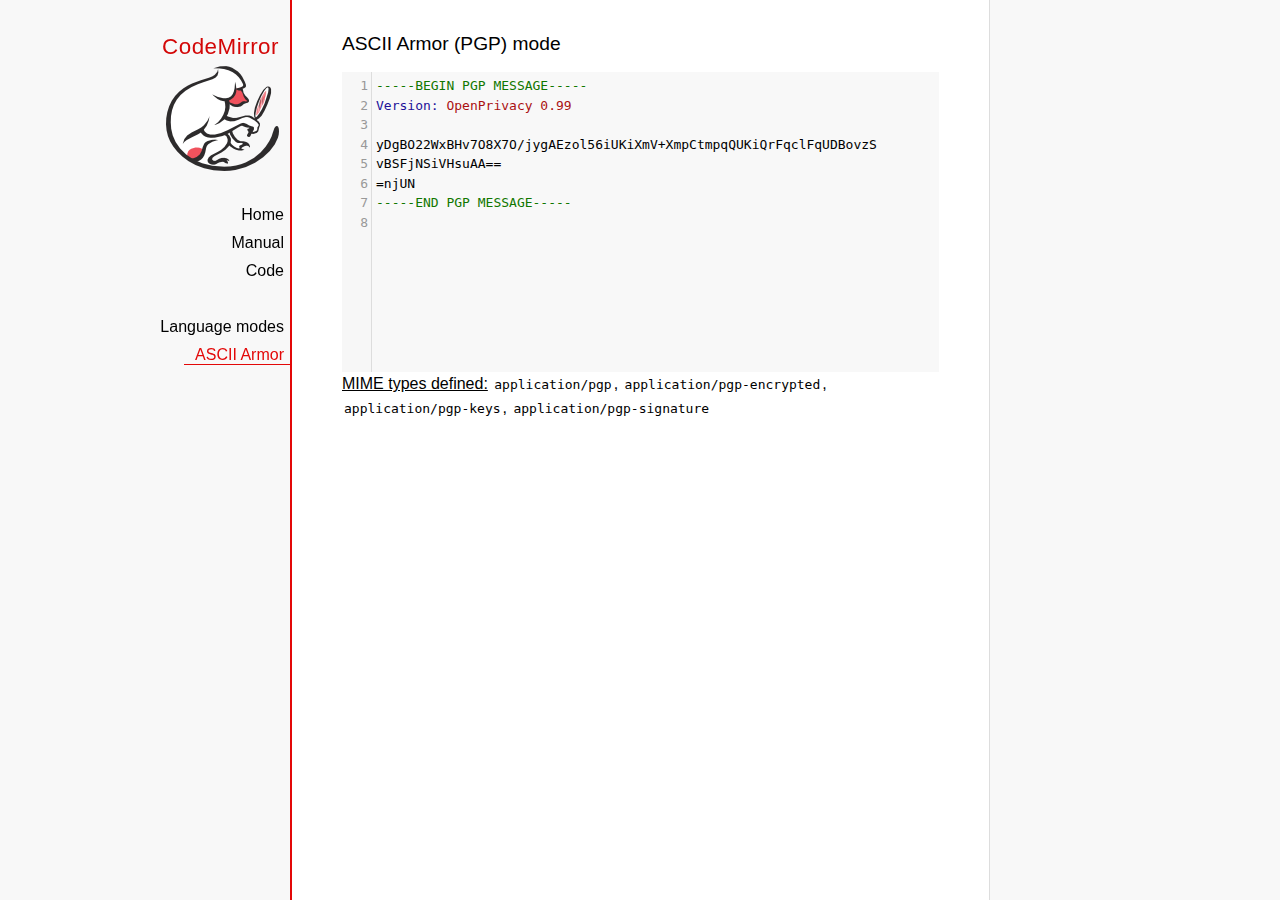
<file: codemirror/mode/asciiarmor/index.html>
<!doctype html>

<title>CodeMirror: ASCII Armor (PGP) mode</title>
<meta charset="utf-8"/>
<link rel=stylesheet href="../../doc/docs.css">

<link rel="stylesheet" href="../../lib/codemirror.css">
<script src="../../lib/codemirror.js"></script>
<script src="asciiarmor.js"></script>
<style>.CodeMirror {background: #f8f8f8;}</style>
<div id=nav>
  <a href="https://codemirror.net"><h1>CodeMirror</h1><img id=logo src="../../doc/logo.png" alt=""></a>

  <ul>
    <li><a href="../../index.html">Home</a>
    <li><a href="../../doc/manual.html">Manual</a>
    <li><a href="https://github.com/codemirror/codemirror">Code</a>
  </ul>
  <ul>
    <li><a href="../index.html">Language modes</a>
    <li><a class=active href="#">ASCII Armor</a>
  </ul>
</div>

<article>
<h2>ASCII Armor (PGP) mode</h2>
<form><textarea id="code" name="code">
-----BEGIN PGP MESSAGE-----
Version: OpenPrivacy 0.99

yDgBO22WxBHv7O8X7O/jygAEzol56iUKiXmV+XmpCtmpqQUKiQrFqclFqUDBovzS
vBSFjNSiVHsuAA==
=njUN
-----END PGP MESSAGE-----
</textarea></form>

<script>
var editor = CodeMirror.fromTextArea(document.getElementById("code"), {
  lineNumbers: true
});
</script>

<p><strong>MIME types
defined:</strong> <code>application/pgp</code>, <code>application/pgp-encrypted</code>, <code>application/pgp-keys</code>, <code>application/pgp-signature</code></p>

</article>
</file>
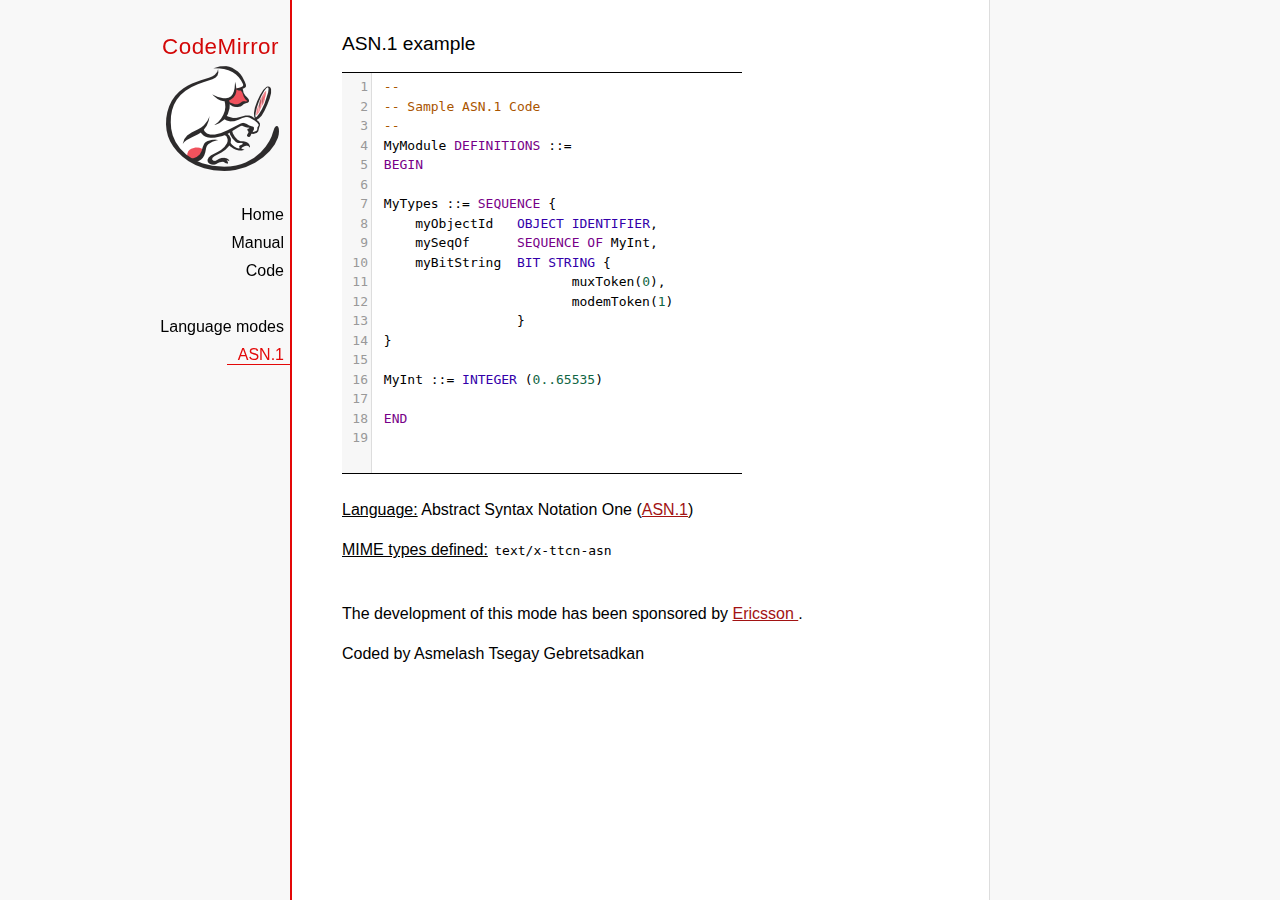
<file: codemirror/mode/asn.1/index.html>
﻿<!doctype html>

<title>CodeMirror: ASN.1 mode</title>
<meta charset="utf-8"/>
<link rel=stylesheet href="../../doc/docs.css">

<link rel="stylesheet" href="../../lib/codemirror.css">
<script src="../../lib/codemirror.js"></script>
<script src="../../addon/edit/matchbrackets.js"></script>
<script src="asn.1.js"></script>
<style>
    .CodeMirror {
        border-top: 1px solid black;
        border-bottom: 1px solid black;
    }
</style>
<div id=nav>
    <a href="https://codemirror.net"><h1>CodeMirror</h1>
        <img id=logo src="../../doc/logo.png" alt="">
    </a>

    <ul>
        <li><a href="../../index.html">Home</a>
        <li><a href="../../doc/manual.html">Manual</a>
        <li><a href="https://github.com/codemirror/codemirror">Code</a>
    </ul>
    <ul>
        <li><a href="../index.html">Language modes</a>
        <li><a class=active href="http://en.wikipedia.org/wiki/Abstract_Syntax_Notation_One">ASN.1</a>
    </ul>
</div>
<article>
    <h2>ASN.1 example</h2>
    <div>
        <textarea id="ttcn-asn-code">
 --
 -- Sample ASN.1 Code
 --
 MyModule DEFINITIONS ::=
 BEGIN

 MyTypes ::= SEQUENCE {
     myObjectId   OBJECT IDENTIFIER,
     mySeqOf      SEQUENCE OF MyInt,
     myBitString  BIT STRING {
                         muxToken(0),
                         modemToken(1)
                  }
 }

 MyInt ::= INTEGER (0..65535)

 END
        </textarea>
    </div>

    <script>
        var ttcnEditor = CodeMirror.fromTextArea(document.getElementById("ttcn-asn-code"), {
            lineNumbers: true,
            matchBrackets: true,
            mode: "text/x-ttcn-asn"
        });
        ttcnEditor.setSize(400, 400);
        var mac = CodeMirror.keyMap.default == CodeMirror.keyMap.macDefault;
        CodeMirror.keyMap.default[(mac ? "Cmd" : "Ctrl") + "-Space"] = "autocomplete";
    </script>
    <br/>
    <p><strong>Language:</strong> Abstract Syntax Notation One
        (<a href="http://www.itu.int/en/ITU-T/asn1/Pages/introduction.aspx">ASN.1</a>)
    </p>
    <p><strong>MIME types defined:</strong> <code>text/x-ttcn-asn</code></p>

    <br/>
    <p>The development of this mode has been sponsored by <a href="http://www.ericsson.com/">Ericsson
    </a>.</p>
    <p>Coded by Asmelash Tsegay Gebretsadkan </p>
</article>
</file>
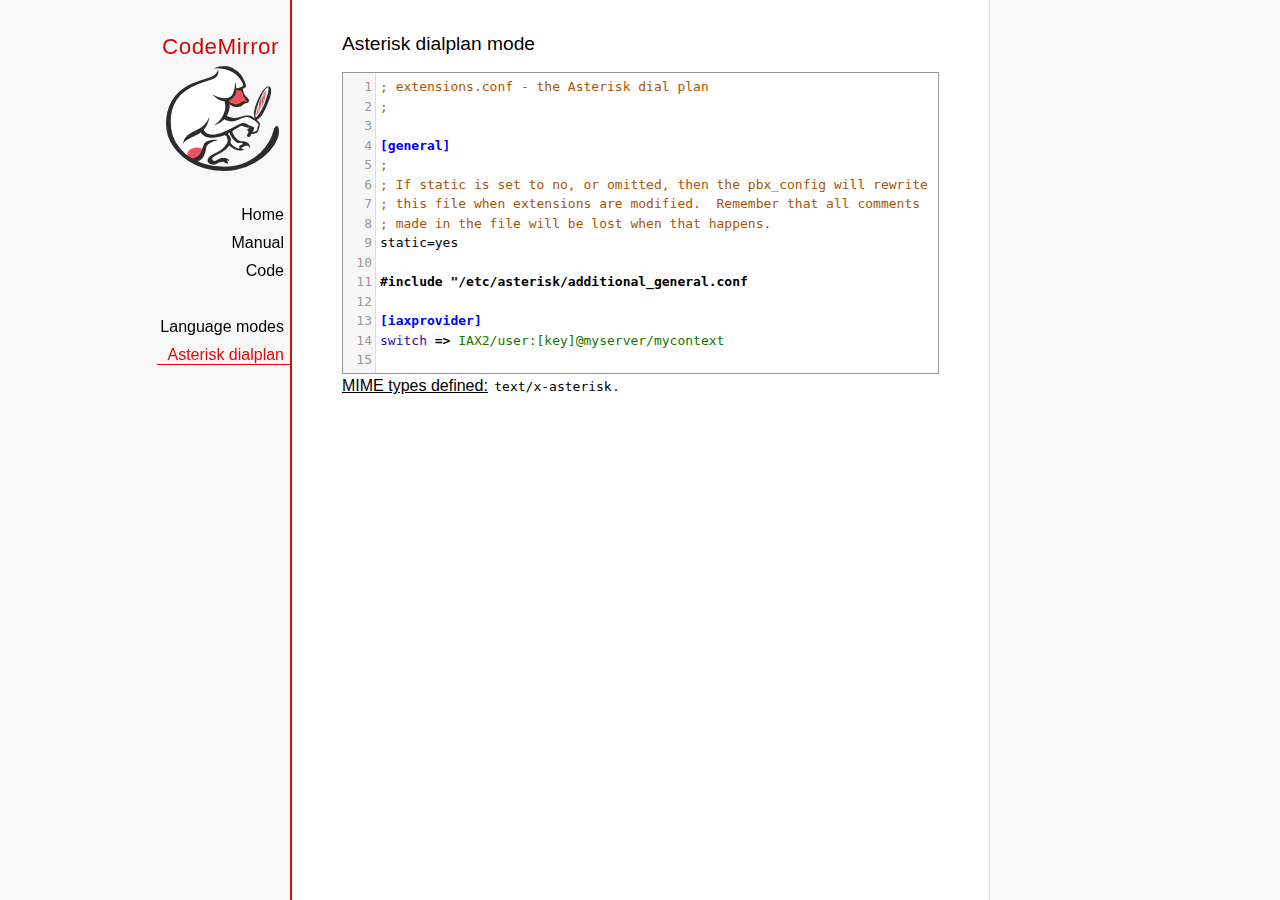
<file: codemirror/mode/asterisk/index.html>
<!doctype html>

<title>CodeMirror: Asterisk dialplan mode</title>
<meta charset="utf-8"/>
<link rel=stylesheet href="../../doc/docs.css">

<link rel="stylesheet" href="../../lib/codemirror.css">
<script src="../../lib/codemirror.js"></script>
<script src="../../addon/edit/matchbrackets.js"></script>
<script src="asterisk.js"></script>
<style>
      .CodeMirror {border: 1px solid #999;}
      .cm-s-default span.cm-arrow { color: red; }
    </style>
<div id=nav>
  <a href="https://codemirror.net"><h1>CodeMirror</h1><img id=logo src="../../doc/logo.png" alt=""></a>

  <ul>
    <li><a href="../../index.html">Home</a>
    <li><a href="../../doc/manual.html">Manual</a>
    <li><a href="https://github.com/codemirror/codemirror">Code</a>
  </ul>
  <ul>
    <li><a href="../index.html">Language modes</a>
    <li><a class=active href="#">Asterisk dialplan</a>
  </ul>
</div>

<article>
<h2>Asterisk dialplan mode</h2>
<form><textarea id="code" name="code">
; extensions.conf - the Asterisk dial plan
;

[general]
;
; If static is set to no, or omitted, then the pbx_config will rewrite
; this file when extensions are modified.  Remember that all comments
; made in the file will be lost when that happens.
static=yes

#include "/etc/asterisk/additional_general.conf

[iaxprovider]
switch => IAX2/user:[key]@myserver/mycontext

[dynamic]
#exec /usr/bin/dynamic-peers.pl

[trunkint]
;
; International long distance through trunk
;
exten => _9011.,1,Macro(dundi-e164,${EXTEN:4})
exten => _9011.,n,Dial(${GLOBAL(TRUNK)}/${FILTER(0-9,${EXTEN:${GLOBAL(TRUNKMSD)}})})

[local]
;
; Master context for local, toll-free, and iaxtel calls only
;
ignorepat => 9
include => default

[demo]
include => stdexten
;
; We start with what to do when a call first comes in.
;
exten => s,1,Wait(1)			; Wait a second, just for fun
same  => n,Answer			; Answer the line
same  => n,Set(TIMEOUT(digit)=5)	; Set Digit Timeout to 5 seconds
same  => n,Set(TIMEOUT(response)=10)	; Set Response Timeout to 10 seconds
same  => n(restart),BackGround(demo-congrats)	; Play a congratulatory message
same  => n(instruct),BackGround(demo-instruct)	; Play some instructions
same  => n,WaitExten			; Wait for an extension to be dialed.

exten => 2,1,BackGround(demo-moreinfo)	; Give some more information.
exten => 2,n,Goto(s,instruct)

exten => 3,1,Set(LANGUAGE()=fr)		; Set language to french
exten => 3,n,Goto(s,restart)		; Start with the congratulations

exten => 1000,1,Goto(default,s,1)
;
; We also create an example user, 1234, who is on the console and has
; voicemail, etc.
;
exten => 1234,1,Playback(transfer,skip)		; "Please hold while..."
					; (but skip if channel is not up)
exten => 1234,n,Gosub(${EXTEN},stdexten(${GLOBAL(CONSOLE)}))
exten => 1234,n,Goto(default,s,1)		; exited Voicemail

exten => 1235,1,Voicemail(1234,u)		; Right to voicemail

exten => 1236,1,Dial(Console/dsp)		; Ring forever
exten => 1236,n,Voicemail(1234,b)		; Unless busy

;
; # for when they're done with the demo
;
exten => #,1,Playback(demo-thanks)	; "Thanks for trying the demo"
exten => #,n,Hangup			; Hang them up.

;
; A timeout and "invalid extension rule"
;
exten => t,1,Goto(#,1)			; If they take too long, give up
exten => i,1,Playback(invalid)		; "That's not valid, try again"

;
; Create an extension, 500, for dialing the
; Asterisk demo.
;
exten => 500,1,Playback(demo-abouttotry); Let them know what's going on
exten => 500,n,Dial(IAX2/guest@pbx.digium.com/s@default)	; Call the Asterisk demo
exten => 500,n,Playback(demo-nogo)	; Couldn't connect to the demo site
exten => 500,n,Goto(s,6)		; Return to the start over message.

;
; Create an extension, 600, for evaluating echo latency.
;
exten => 600,1,Playback(demo-echotest)	; Let them know what's going on
exten => 600,n,Echo			; Do the echo test
exten => 600,n,Playback(demo-echodone)	; Let them know it's over
exten => 600,n,Goto(s,6)		; Start over

;
;	You can use the Macro Page to intercom a individual user
exten => 76245,1,Macro(page,SIP/Grandstream1)
; or if your peernames are the same as extensions
exten => _7XXX,1,Macro(page,SIP/${EXTEN})
;
;
; System Wide Page at extension 7999
;
exten => 7999,1,Set(TIMEOUT(absolute)=60)
exten => 7999,2,Page(Local/Grandstream1@page&Local/Xlite1@page&Local/1234@page/n,d)

; Give voicemail at extension 8500
;
exten => 8500,1,VoicemailMain
exten => 8500,n,Goto(s,6)

    </textarea></form>
    <script>
      var editor = CodeMirror.fromTextArea(document.getElementById("code"), {
        mode: "text/x-asterisk",
        matchBrackets: true,
        lineNumbers: true
      });
    </script>

    <p><strong>MIME types defined:</strong> <code>text/x-asterisk</code>.</p>

  </article>
</file>
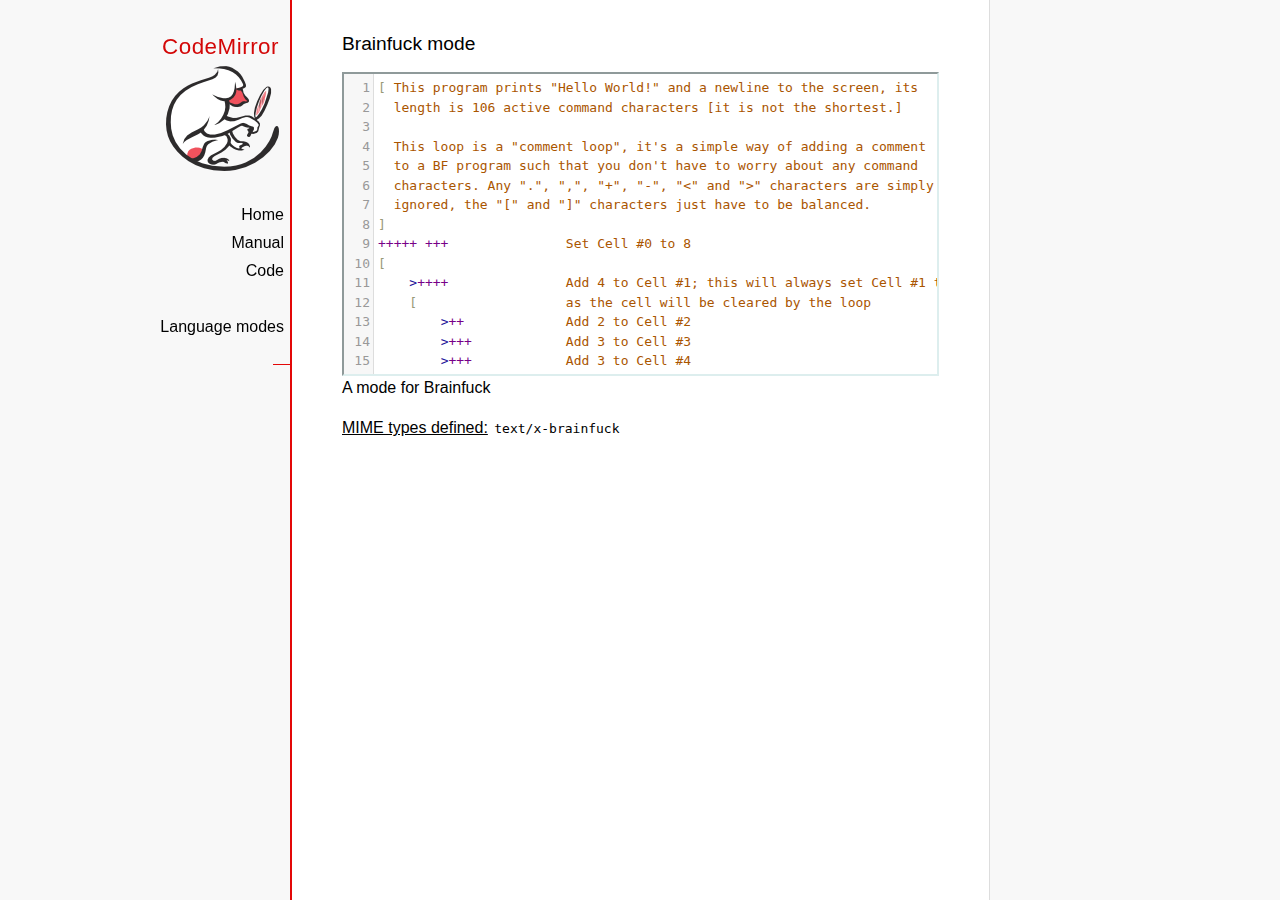
<file: codemirror/mode/brainfuck/index.html>
<!doctype html>

<title>CodeMirror: Brainfuck mode</title>
<meta charset="utf-8"/>
<link rel=stylesheet href="../../doc/docs.css">

<link rel="stylesheet" href="../../lib/codemirror.css">
<script src="../../lib/codemirror.js"></script>
<script src="../../addon/edit/matchbrackets.js"></script>
<script src="./brainfuck.js"></script>
<style>
	.CodeMirror { border: 2px inset #dee; }
    </style>
<div id=nav>
  <a href="https://codemirror.net"><h1>CodeMirror</h1><img id=logo src="../../doc/logo.png" alt=""></a>

  <ul>
    <li><a href="../../index.html">Home</a>
    <li><a href="../../doc/manual.html">Manual</a>
    <li><a href="https://github.com/codemirror/codemirror">Code</a>
  </ul>
  <ul>
    <li><a href="../index.html">Language modes</a>
    <li><a class=active href="#"></a>
  </ul>
</div>

<article>
<h2>Brainfuck mode</h2>
<form><textarea id="code" name="code">
[ This program prints "Hello World!" and a newline to the screen, its
  length is 106 active command characters [it is not the shortest.]

  This loop is a "comment loop", it's a simple way of adding a comment
  to a BF program such that you don't have to worry about any command
  characters. Any ".", ",", "+", "-", "&lt;" and "&gt;" characters are simply
  ignored, the "[" and "]" characters just have to be balanced.
]
+++++ +++               Set Cell #0 to 8
[
    &gt;++++               Add 4 to Cell #1; this will always set Cell #1 to 4
    [                   as the cell will be cleared by the loop
        &gt;++             Add 2 to Cell #2
        &gt;+++            Add 3 to Cell #3
        &gt;+++            Add 3 to Cell #4
        &gt;+              Add 1 to Cell #5
        &lt;&lt;&lt;&lt;-           Decrement the loop counter in Cell #1
    ]                   Loop till Cell #1 is zero; number of iterations is 4
    &gt;+                  Add 1 to Cell #2
    &gt;+                  Add 1 to Cell #3
    &gt;-                  Subtract 1 from Cell #4
    &gt;&gt;+                 Add 1 to Cell #6
    [&lt;]                 Move back to the first zero cell you find; this will
                        be Cell #1 which was cleared by the previous loop
    &lt;-                  Decrement the loop Counter in Cell #0
]                       Loop till Cell #0 is zero; number of iterations is 8

The result of this is:
Cell No :   0   1   2   3   4   5   6
Contents:   0   0  72 104  88  32   8
Pointer :   ^

&gt;&gt;.                     Cell #2 has value 72 which is 'H'
&gt;---.                   Subtract 3 from Cell #3 to get 101 which is 'e'
+++++++..+++.           Likewise for 'llo' from Cell #3
&gt;&gt;.                     Cell #5 is 32 for the space
&lt;-.                     Subtract 1 from Cell #4 for 87 to give a 'W'
&lt;.                      Cell #3 was set to 'o' from the end of 'Hello'
+++.------.--------.    Cell #3 for 'rl' and 'd'
&gt;&gt;+.                    Add 1 to Cell #5 gives us an exclamation point
&gt;++.                    And finally a newline from Cell #6
</textarea></form>

    <script>
      var editor = CodeMirror.fromTextArea(document.getElementById("code"), {
        lineNumbers: true,
        matchBrackets: true,
        mode: "text/x-brainfuck"
      });
    </script>

    <p>A mode for Brainfuck</p>

    <p><strong>MIME types defined:</strong> <code>text/x-brainfuck</code></p>
  </article>
</file>
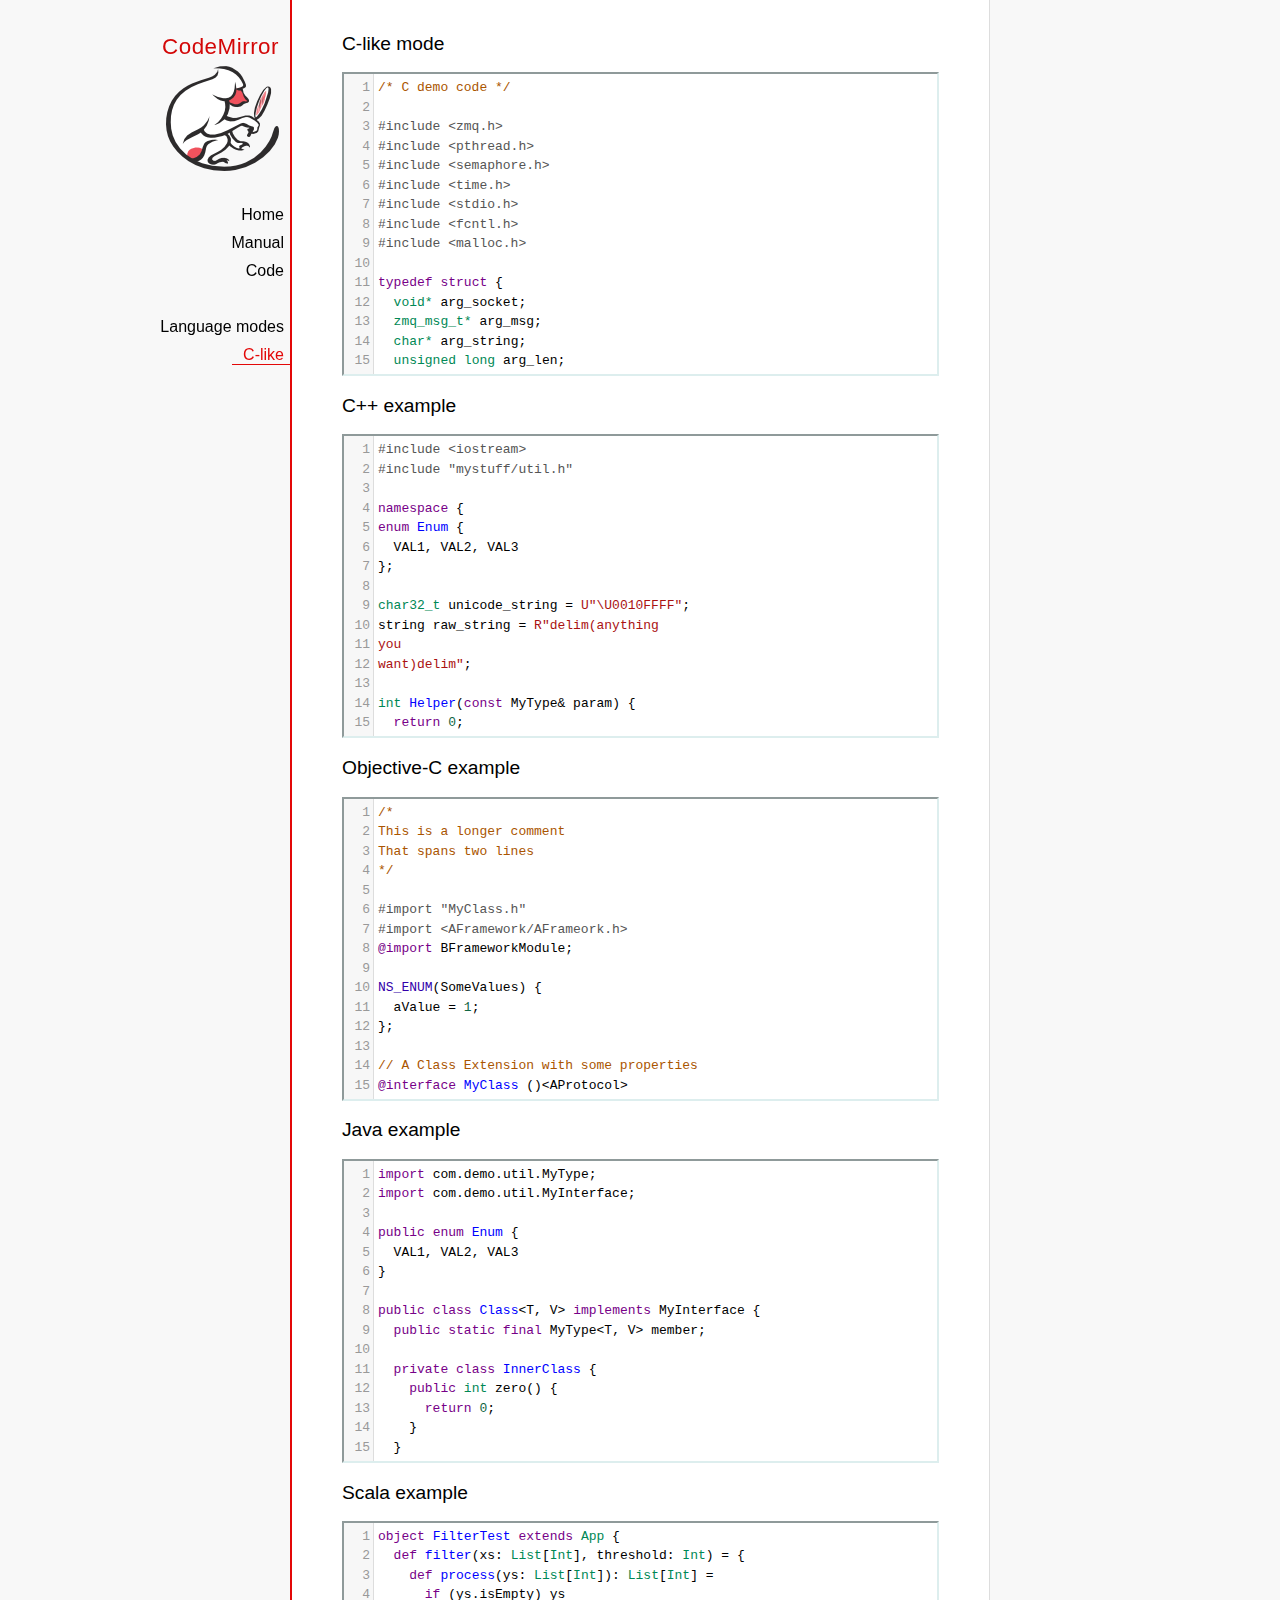
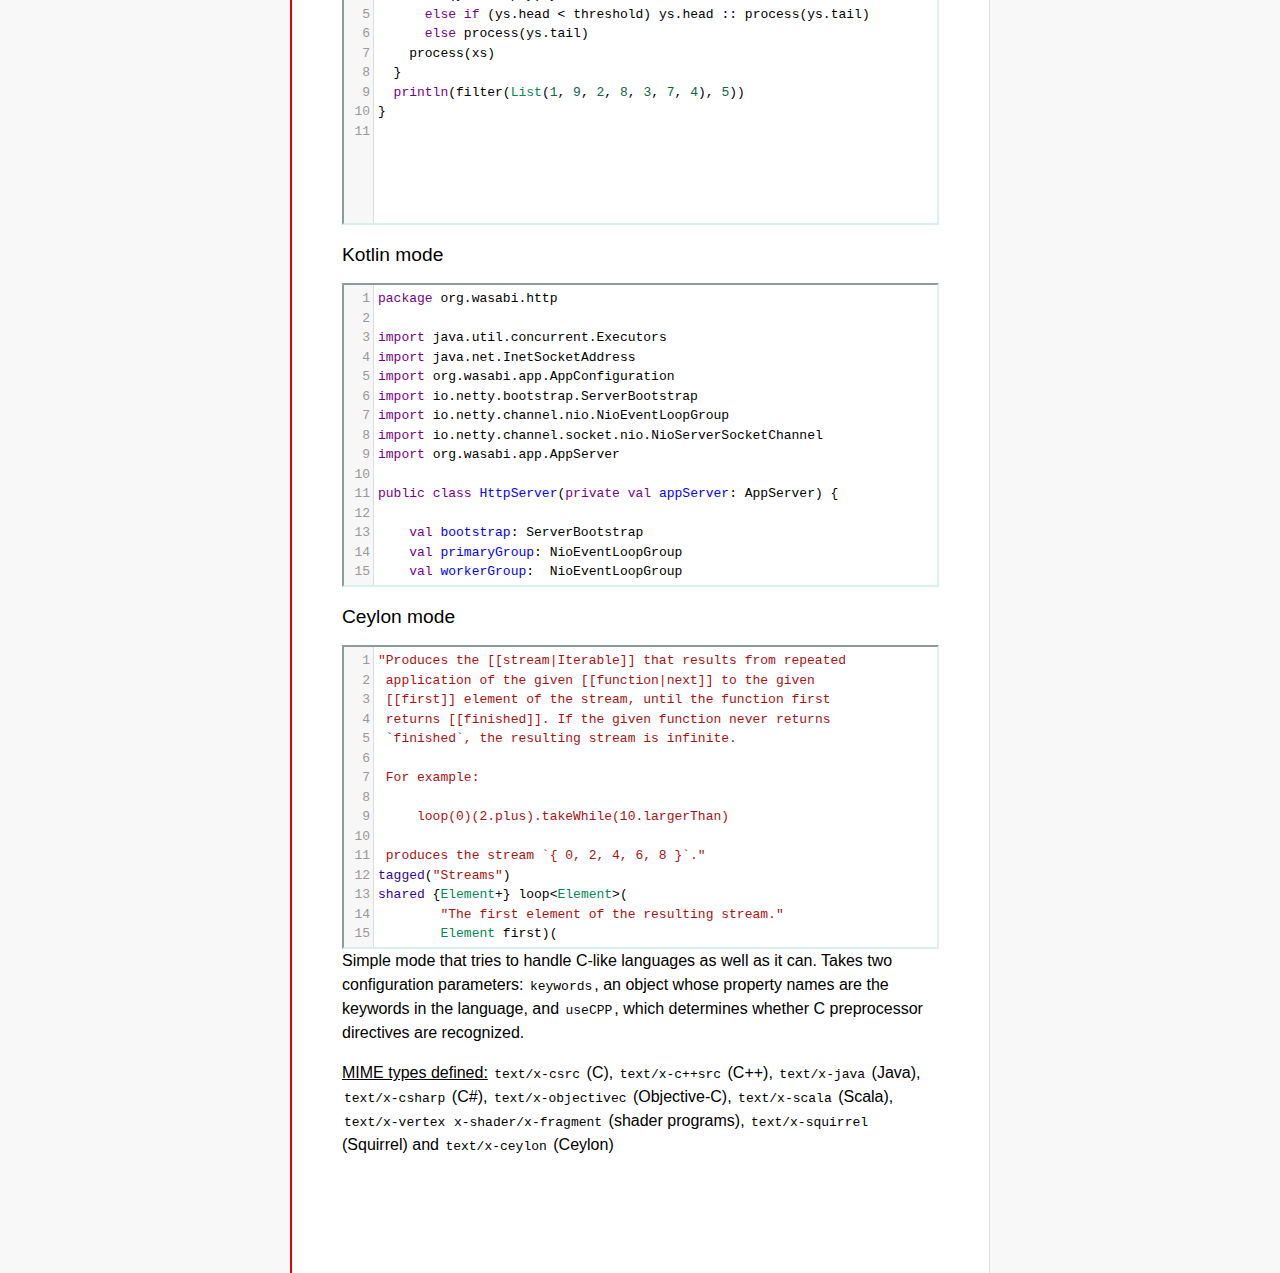
<file: codemirror/mode/clike/index.html>
<!doctype html>

<title>CodeMirror: C-like mode</title>
<meta charset="utf-8"/>
<link rel=stylesheet href="../../doc/docs.css">

<link rel="stylesheet" href="../../lib/codemirror.css">
<script src="../../lib/codemirror.js"></script>
<script src="../../addon/edit/matchbrackets.js"></script>
<link rel="stylesheet" href="../../addon/hint/show-hint.css">
<script src="../../addon/hint/show-hint.js"></script>
<script src="clike.js"></script>
<style>.CodeMirror {border: 2px inset #dee;}</style>
<div id=nav>
  <a href="https://codemirror.net"><h1>CodeMirror</h1><img id=logo src="../../doc/logo.png" alt=""></a>

  <ul>
    <li><a href="../../index.html">Home</a>
    <li><a href="../../doc/manual.html">Manual</a>
    <li><a href="https://github.com/codemirror/codemirror">Code</a>
  </ul>
  <ul>
    <li><a href="../index.html">Language modes</a>
    <li><a class=active href="#">C-like</a>
  </ul>
</div>

<article>
<h2>C-like mode</h2>

<div><textarea id="c-code">
/* C demo code */

#include <zmq.h>
#include <pthread.h>
#include <semaphore.h>
#include <time.h>
#include <stdio.h>
#include <fcntl.h>
#include <malloc.h>

typedef struct {
  void* arg_socket;
  zmq_msg_t* arg_msg;
  char* arg_string;
  unsigned long arg_len;
  int arg_int, arg_command;

  int signal_fd;
  int pad;
  void* context;
  sem_t sem;
} acl_zmq_context;

#define p(X) (context->arg_##X)

void* zmq_thread(void* context_pointer) {
  acl_zmq_context* context = (acl_zmq_context*)context_pointer;
  char ok = 'K', err = 'X';
  int res;

  while (1) {
    while ((res = sem_wait(&amp;context->sem)) == EINTR);
    if (res) {write(context->signal_fd, &amp;err, 1); goto cleanup;}
    switch(p(command)) {
    case 0: goto cleanup;
    case 1: p(socket) = zmq_socket(context->context, p(int)); break;
    case 2: p(int) = zmq_close(p(socket)); break;
    case 3: p(int) = zmq_bind(p(socket), p(string)); break;
    case 4: p(int) = zmq_connect(p(socket), p(string)); break;
    case 5: p(int) = zmq_getsockopt(p(socket), p(int), (void*)p(string), &amp;p(len)); break;
    case 6: p(int) = zmq_setsockopt(p(socket), p(int), (void*)p(string), p(len)); break;
    case 7: p(int) = zmq_send(p(socket), p(msg), p(int)); break;
    case 8: p(int) = zmq_recv(p(socket), p(msg), p(int)); break;
    case 9: p(int) = zmq_poll(p(socket), p(int), p(len)); break;
    }
    p(command) = errno;
    write(context->signal_fd, &amp;ok, 1);
  }
 cleanup:
  close(context->signal_fd);
  free(context_pointer);
  return 0;
}

void* zmq_thread_init(void* zmq_context, int signal_fd) {
  acl_zmq_context* context = malloc(sizeof(acl_zmq_context));
  pthread_t thread;

  context->context = zmq_context;
  context->signal_fd = signal_fd;
  sem_init(&amp;context->sem, 1, 0);
  pthread_create(&amp;thread, 0, &amp;zmq_thread, context);
  pthread_detach(thread);
  return context;
}
</textarea></div>

<h2>C++ example</h2>

<div><textarea id="cpp-code">
#include <iostream>
#include "mystuff/util.h"

namespace {
enum Enum {
  VAL1, VAL2, VAL3
};

char32_t unicode_string = U"\U0010FFFF";
string raw_string = R"delim(anything
you
want)delim";

int Helper(const MyType& param) {
  return 0;
}
} // namespace

class ForwardDec;

template <class T, class V>
class Class : public BaseClass {
  const MyType<T, V> member_;

 public:
  const MyType<T, V>& Method() const {
    return member_;
  }

  void Method2(MyType<T, V>* value);
}

template <class T, class V>
void Class::Method2(MyType<T, V>* value) {
  std::out << 1 >> method();
  value->Method3(member_);
  member_ = value;
}
</textarea></div>

<h2>Objective-C example</h2>

<div><textarea id="objectivec-code">
/*
This is a longer comment
That spans two lines
*/

#import "MyClass.h"
#import <AFramework/AFrameork.h>
@import BFrameworkModule;

NS_ENUM(SomeValues) {
  aValue = 1;
};

// A Class Extension with some properties
@interface MyClass ()<AProtocol>
@property(atomic, readwrite, assign) NSInteger anInt;
@property(nonatomic, strong, nullable) NSString *aString;
@end

@implementation YourAppDelegate

- (instancetype)initWithString:(NSString *)aStringVar {
  if ((self = [super init])) {
    aString = aStringVar;
  }
  return self;
}

- (BOOL)doSomething:(float)progress {
  NSString *myString = @"This is a ObjC string %f ";
  myString = [[NSString stringWithFormat:myString, progress] stringByAppendingString:self.aString];
  return myString.length > 100 ? NO : YES;
}

@end
</textarea></div>

<h2>Java example</h2>

<div><textarea id="java-code">
import com.demo.util.MyType;
import com.demo.util.MyInterface;

public enum Enum {
  VAL1, VAL2, VAL3
}

public class Class<T, V> implements MyInterface {
  public static final MyType<T, V> member;
  
  private class InnerClass {
    public int zero() {
      return 0;
    }
  }

  @Override
  public MyType method() {
    return member;
  }

  public void method2(MyType<T, V> value) {
    method();
    value.method3();
    member = value;
  }
}
</textarea></div>

<h2>Scala example</h2>

<div><textarea id="scala-code">
object FilterTest extends App {
  def filter(xs: List[Int], threshold: Int) = {
    def process(ys: List[Int]): List[Int] =
      if (ys.isEmpty) ys
      else if (ys.head < threshold) ys.head :: process(ys.tail)
      else process(ys.tail)
    process(xs)
  }
  println(filter(List(1, 9, 2, 8, 3, 7, 4), 5))
}
</textarea></div>

<h2>Kotlin mode</h2>

<div><textarea id="kotlin-code">
package org.wasabi.http

import java.util.concurrent.Executors
import java.net.InetSocketAddress
import org.wasabi.app.AppConfiguration
import io.netty.bootstrap.ServerBootstrap
import io.netty.channel.nio.NioEventLoopGroup
import io.netty.channel.socket.nio.NioServerSocketChannel
import org.wasabi.app.AppServer

public class HttpServer(private val appServer: AppServer) {

    val bootstrap: ServerBootstrap
    val primaryGroup: NioEventLoopGroup
    val workerGroup:  NioEventLoopGroup

    init {
        // Define worker groups
        primaryGroup = NioEventLoopGroup()
        workerGroup = NioEventLoopGroup()

        // Initialize bootstrap of server
        bootstrap = ServerBootstrap()

        bootstrap.group(primaryGroup, workerGroup)
        bootstrap.channel(javaClass<NioServerSocketChannel>())
        bootstrap.childHandler(NettyPipelineInitializer(appServer))
    }

    public fun start(wait: Boolean = true) {
        val channel = bootstrap.bind(appServer.configuration.port)?.sync()?.channel()

        if (wait) {
            channel?.closeFuture()?.sync()
        }
    }

    public fun stop() {
        // Shutdown all event loops
        primaryGroup.shutdownGracefully()
        workerGroup.shutdownGracefully()

        // Wait till all threads are terminated
        primaryGroup.terminationFuture().sync()
        workerGroup.terminationFuture().sync()
    }
}
</textarea></div>

<h2>Ceylon mode</h2>

<div><textarea id="ceylon-code">
"Produces the [[stream|Iterable]] that results from repeated
 application of the given [[function|next]] to the given
 [[first]] element of the stream, until the function first
 returns [[finished]]. If the given function never returns 
 `finished`, the resulting stream is infinite.

 For example:

     loop(0)(2.plus).takeWhile(10.largerThan)

 produces the stream `{ 0, 2, 4, 6, 8 }`."
tagged("Streams")
shared {Element+} loop&lt;Element&gt;(
        "The first element of the resulting stream."
        Element first)(
        "The function that produces the next element of the
         stream, given the current element. The function may
         return [[finished]] to indicate the end of the 
         stream."
        Element|Finished next(Element element))
    =&gt; let (start = first)
    object satisfies {Element+} {
        first =&gt; start;
        empty =&gt; false;
        function nextElement(Element element)
                =&gt; next(element);
        iterator()
                =&gt; object satisfies Iterator&lt;Element&gt; {
            variable Element|Finished current = start;
            shared actual Element|Finished next() {
                if (!is Finished result = current) {
                    current = nextElement(result);
                    return result;
                }
                else {
                    return finished;
                }
            }
        };
    };
</textarea></div>

    <script>
      var cEditor = CodeMirror.fromTextArea(document.getElementById("c-code"), {
        lineNumbers: true,
        matchBrackets: true,
        mode: "text/x-csrc"
      });
      var cppEditor = CodeMirror.fromTextArea(document.getElementById("cpp-code"), {
        lineNumbers: true,
        matchBrackets: true,
        mode: "text/x-c++src"
      });
      var javaEditor = CodeMirror.fromTextArea(document.getElementById("java-code"), {
        lineNumbers: true,
        matchBrackets: true,
        mode: "text/x-java"
      });
      var objectivecEditor = CodeMirror.fromTextArea(document.getElementById("objectivec-code"), {
        lineNumbers: true,
        matchBrackets: true,
        mode: "text/x-objectivec"
      });
      var scalaEditor = CodeMirror.fromTextArea(document.getElementById("scala-code"), {
        lineNumbers: true,
        matchBrackets: true,
        mode: "text/x-scala"
      });
      var kotlinEditor = CodeMirror.fromTextArea(document.getElementById("kotlin-code"), {
          lineNumbers: true,
          matchBrackets: true,
          mode: "text/x-kotlin"
      });
      var ceylonEditor = CodeMirror.fromTextArea(document.getElementById("ceylon-code"), {
          lineNumbers: true,
          matchBrackets: true,
          mode: "text/x-ceylon"
      });
      var mac = CodeMirror.keyMap.default == CodeMirror.keyMap.macDefault;
      CodeMirror.keyMap.default[(mac ? "Cmd" : "Ctrl") + "-Space"] = "autocomplete";
    </script>

    <p>Simple mode that tries to handle C-like languages as well as it
    can. Takes two configuration parameters: <code>keywords</code>, an
    object whose property names are the keywords in the language,
    and <code>useCPP</code>, which determines whether C preprocessor
    directives are recognized.</p>

    <p><strong>MIME types defined:</strong> <code>text/x-csrc</code>
    (C), <code>text/x-c++src</code> (C++), <code>text/x-java</code>
    (Java), <code>text/x-csharp</code> (C#),
    <code>text/x-objectivec</code> (Objective-C),
    <code>text/x-scala</code> (Scala), <code>text/x-vertex</code>
    <code>x-shader/x-fragment</code> (shader programs),
    <code>text/x-squirrel</code> (Squirrel) and
    <code>text/x-ceylon</code> (Ceylon)</p>
</article>
</file>
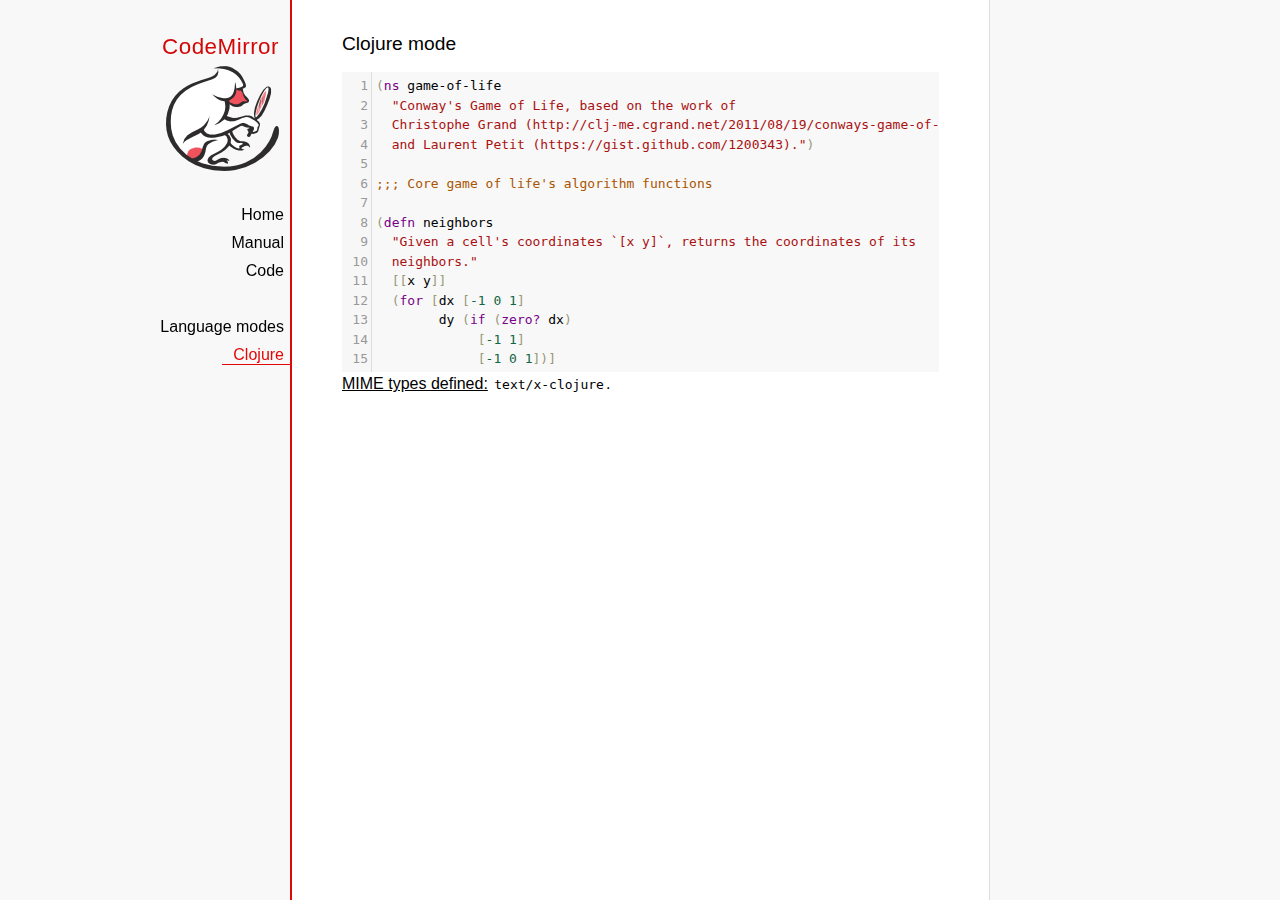
<file: codemirror/mode/clojure/index.html>
<!doctype html>

<title>CodeMirror: Clojure mode</title>
<meta charset="utf-8"/>
<link rel=stylesheet href="../../doc/docs.css">

<link rel="stylesheet" href="../../lib/codemirror.css">
<script src="../../lib/codemirror.js"></script>
<script src="../../addon/edit/closebrackets.js"></script>
<script src="../../addon/edit/matchbrackets.js"></script>
<script src="clojure.js"></script>
<style>.CodeMirror {background: #f8f8f8;}</style>
<div id=nav>
  <a href="https://codemirror.net"><h1>CodeMirror</h1><img id=logo src="../../doc/logo.png" alt=""></a>

  <ul>
    <li><a href="../../index.html">Home</a>
    <li><a href="../../doc/manual.html">Manual</a>
    <li><a href="https://github.com/codemirror/codemirror">Code</a>
  </ul>
  <ul>
    <li><a href="../index.html">Language modes</a>
    <li><a class=active href="#">Clojure</a>
  </ul>
</div>

<article>
<h2>Clojure mode</h2>
<form><textarea id="code" name="code">
(ns game-of-life
  "Conway's Game of Life, based on the work of
  Christophe Grand (http://clj-me.cgrand.net/2011/08/19/conways-game-of-life)
  and Laurent Petit (https://gist.github.com/1200343).")

;;; Core game of life's algorithm functions

(defn neighbors
  "Given a cell's coordinates `[x y]`, returns the coordinates of its
  neighbors."
  [[x y]]
  (for [dx [-1 0 1]
        dy (if (zero? dx)
             [-1 1]
             [-1 0 1])]
    [(+ dx x) (+ dy y)]))

(defn step
  "Given a set of living `cells`, computes the new set of living cells."
  [cells]
  (set (for [[cell n] (frequencies (mapcat neighbors cells))
             :when (or (= n 3)
                       (and (= n 2)
                            (cells cell)))]
         cell)))

;;; Utility methods for displaying game on a text terminal

(defn print-grid
  "Prints a `grid` of `w` columns and `h` rows, on *out*, representing a
  step in the game."
  [grid w h]
  (doseq [x (range (inc w))
          y (range (inc h))]
    (when (= y 0) (println))
    (print (if (grid [x y])
             "[X]"
             " . "))))

(defn print-grids
  "Prints a sequence of `grids` of `w` columns and `h` rows on *out*,
  representing several steps."
  [grids w h]
  (doseq [grid grids]
    (print-grid grid w h)
    (println)))

;;; Launches an example grid

(def grid
  "`grid` represents the initial set of living cells"
  #{[2 1] [2 2] [2 3]})

(print-grids (take 3 (iterate step grid)) 5 5)</textarea></form>
    <script>
      var editor = CodeMirror.fromTextArea(document.getElementById("code"), {
          autoCloseBrackets: true,
          lineNumbers: true,
          matchBrackets: true,
          mode: 'text/x-clojure'
      });
    </script>

    <p><strong>MIME types defined:</strong> <code>text/x-clojure</code>.</p>

  </article>
</file>
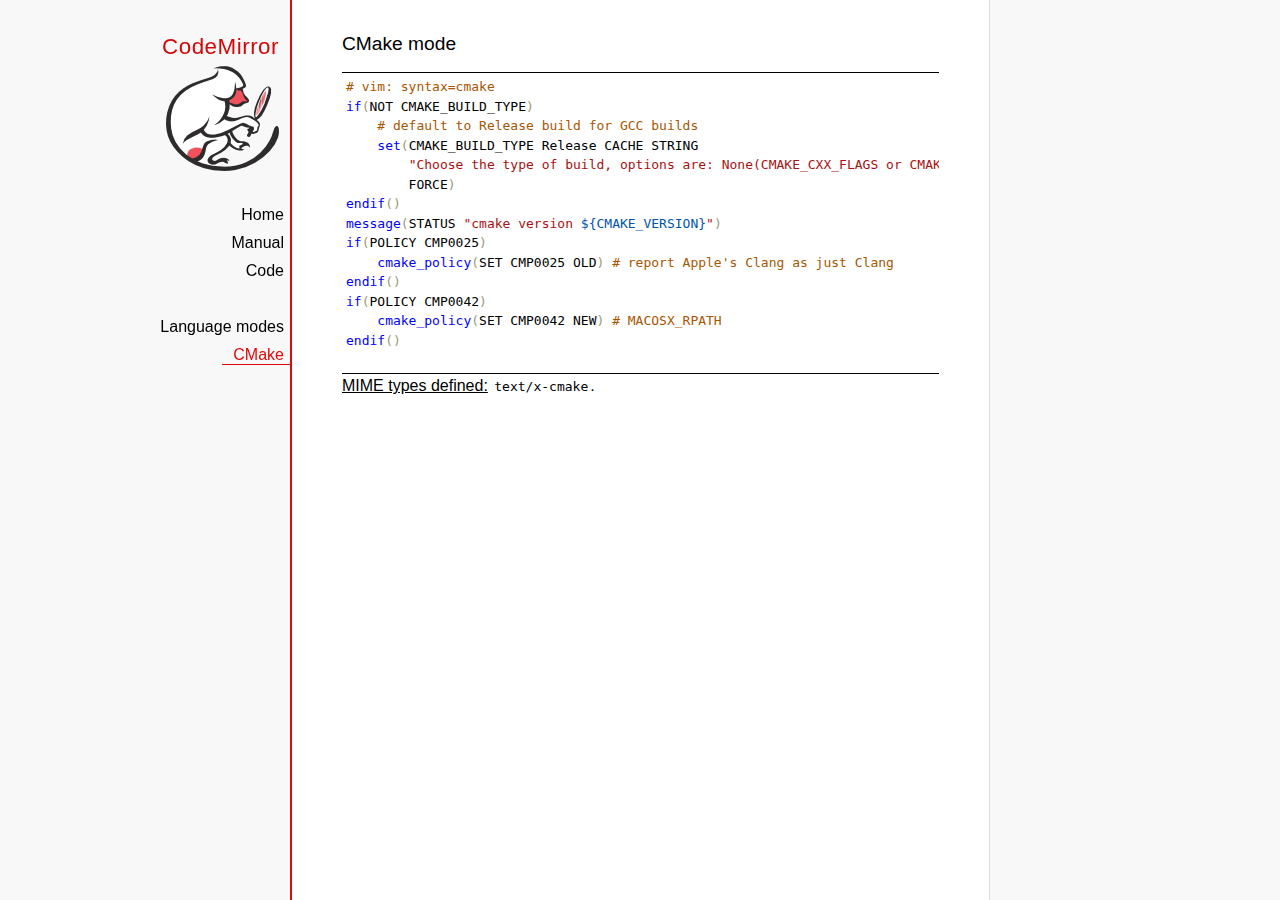
<file: codemirror/mode/cmake/index.html>
<!doctype html>

<title>CodeMirror: CMake mode</title>
<meta charset="utf-8"/>
<link rel=stylesheet href="../../doc/docs.css">

<link rel="stylesheet" href="../../lib/codemirror.css">
<script src="../../lib/codemirror.js"></script>
<script src="../../addon/edit/matchbrackets.js"></script>
<script src="cmake.js"></script>
<style>
      .CodeMirror {border-top: 1px solid black; border-bottom: 1px solid black;}
      .cm-s-default span.cm-arrow { color: red; }
    </style>
<div id=nav>
  <a href="https://codemirror.net"><h1>CodeMirror</h1><img id=logo src="../../doc/logo.png" alt=""></a>

  <ul>
    <li><a href="../../index.html">Home</a>
    <li><a href="../../doc/manual.html">Manual</a>
    <li><a href="https://github.com/codemirror/codemirror">Code</a>
  </ul>
  <ul>
    <li><a href="../index.html">Language modes</a>
    <li><a class=active href="#">CMake</a>
  </ul>
</div>

<article>
<h2>CMake mode</h2>
<form><textarea id="code" name="code">
# vim: syntax=cmake
if(NOT CMAKE_BUILD_TYPE)
    # default to Release build for GCC builds
    set(CMAKE_BUILD_TYPE Release CACHE STRING
        "Choose the type of build, options are: None(CMAKE_CXX_FLAGS or CMAKE_C_FLAGS used) Debug Release RelWithDebInfo MinSizeRel."
        FORCE)
endif()
message(STATUS "cmake version ${CMAKE_VERSION}")
if(POLICY CMP0025)
    cmake_policy(SET CMP0025 OLD) # report Apple's Clang as just Clang
endif()
if(POLICY CMP0042)
    cmake_policy(SET CMP0042 NEW) # MACOSX_RPATH
endif()

project (x265)
cmake_minimum_required (VERSION 2.8.8) # OBJECT libraries require 2.8.8
include(CheckIncludeFiles)
include(CheckFunctionExists)
include(CheckSymbolExists)
include(CheckCXXCompilerFlag)

# X265_BUILD must be incremented each time the public API is changed
set(X265_BUILD 48)
configure_file("${PROJECT_SOURCE_DIR}/x265.def.in"
               "${PROJECT_BINARY_DIR}/x265.def")
configure_file("${PROJECT_SOURCE_DIR}/x265_config.h.in"
               "${PROJECT_BINARY_DIR}/x265_config.h")

SET(CMAKE_MODULE_PATH "${PROJECT_SOURCE_DIR}/cmake" "${CMAKE_MODULE_PATH}")

# System architecture detection
string(TOLOWER "${CMAKE_SYSTEM_PROCESSOR}" SYSPROC)
set(X86_ALIASES x86 i386 i686 x86_64 amd64)
list(FIND X86_ALIASES "${SYSPROC}" X86MATCH)
if("${SYSPROC}" STREQUAL "" OR X86MATCH GREATER "-1")
    message(STATUS "Detected x86 target processor")
    set(X86 1)
    add_definitions(-DX265_ARCH_X86=1)
    if("${CMAKE_SIZEOF_VOID_P}" MATCHES 8)
        set(X64 1)
        add_definitions(-DX86_64=1)
    endif()
elseif(${SYSPROC} STREQUAL "armv6l")
    message(STATUS "Detected ARM target processor")
    set(ARM 1)
    add_definitions(-DX265_ARCH_ARM=1 -DHAVE_ARMV6=1)
else()
    message(STATUS "CMAKE_SYSTEM_PROCESSOR value `${CMAKE_SYSTEM_PROCESSOR}` is unknown")
    message(STATUS "Please add this value near ${CMAKE_CURRENT_LIST_FILE}:${CMAKE_CURRENT_LIST_LINE}")
endif()

if(UNIX)
    list(APPEND PLATFORM_LIBS pthread)
    find_library(LIBRT rt)
    if(LIBRT)
        list(APPEND PLATFORM_LIBS rt)
    endif()
    find_package(Numa)
    if(NUMA_FOUND)
        list(APPEND CMAKE_REQUIRED_LIBRARIES ${NUMA_LIBRARY})
        check_symbol_exists(numa_node_of_cpu numa.h NUMA_V2)
        if(NUMA_V2)
            add_definitions(-DHAVE_LIBNUMA)
            message(STATUS "libnuma found, building with support for NUMA nodes")
            list(APPEND PLATFORM_LIBS ${NUMA_LIBRARY})
            link_directories(${NUMA_LIBRARY_DIR})
            include_directories(${NUMA_INCLUDE_DIR})
        endif()
    endif()
    mark_as_advanced(LIBRT NUMA_FOUND)
endif(UNIX)

if(X64 AND NOT WIN32)
    option(ENABLE_PIC "Enable Position Independent Code" ON)
else()
    option(ENABLE_PIC "Enable Position Independent Code" OFF)
endif(X64 AND NOT WIN32)

# Compiler detection
if(CMAKE_GENERATOR STREQUAL "Xcode")
  set(XCODE 1)
endif()
if (APPLE)
  add_definitions(-DMACOS)
endif()
</textarea></form>
    <script>
      var editor = CodeMirror.fromTextArea(document.getElementById("code"), {
        mode: "text/x-cmake",
        matchBrackets: true,
        indentUnit: 4
      });
    </script>

    <p><strong>MIME types defined:</strong> <code>text/x-cmake</code>.</p>

  </article>
</file>
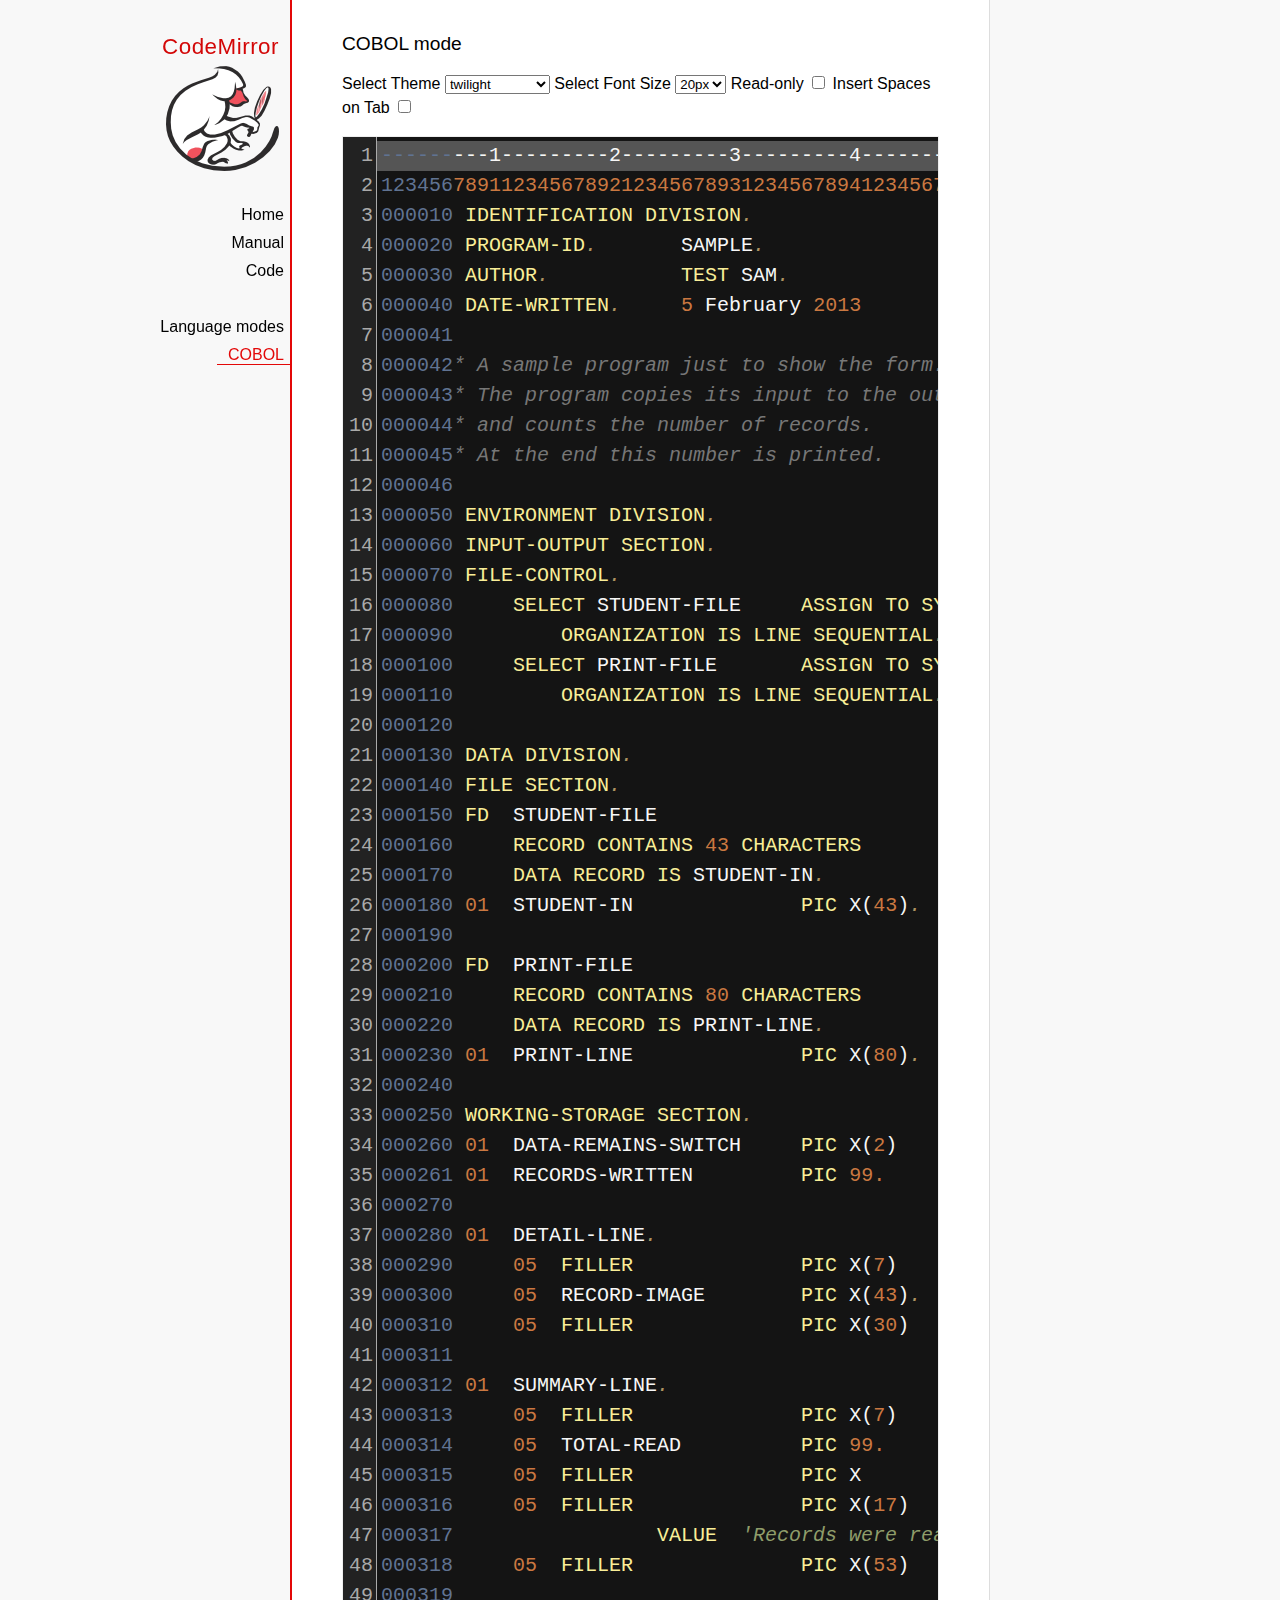
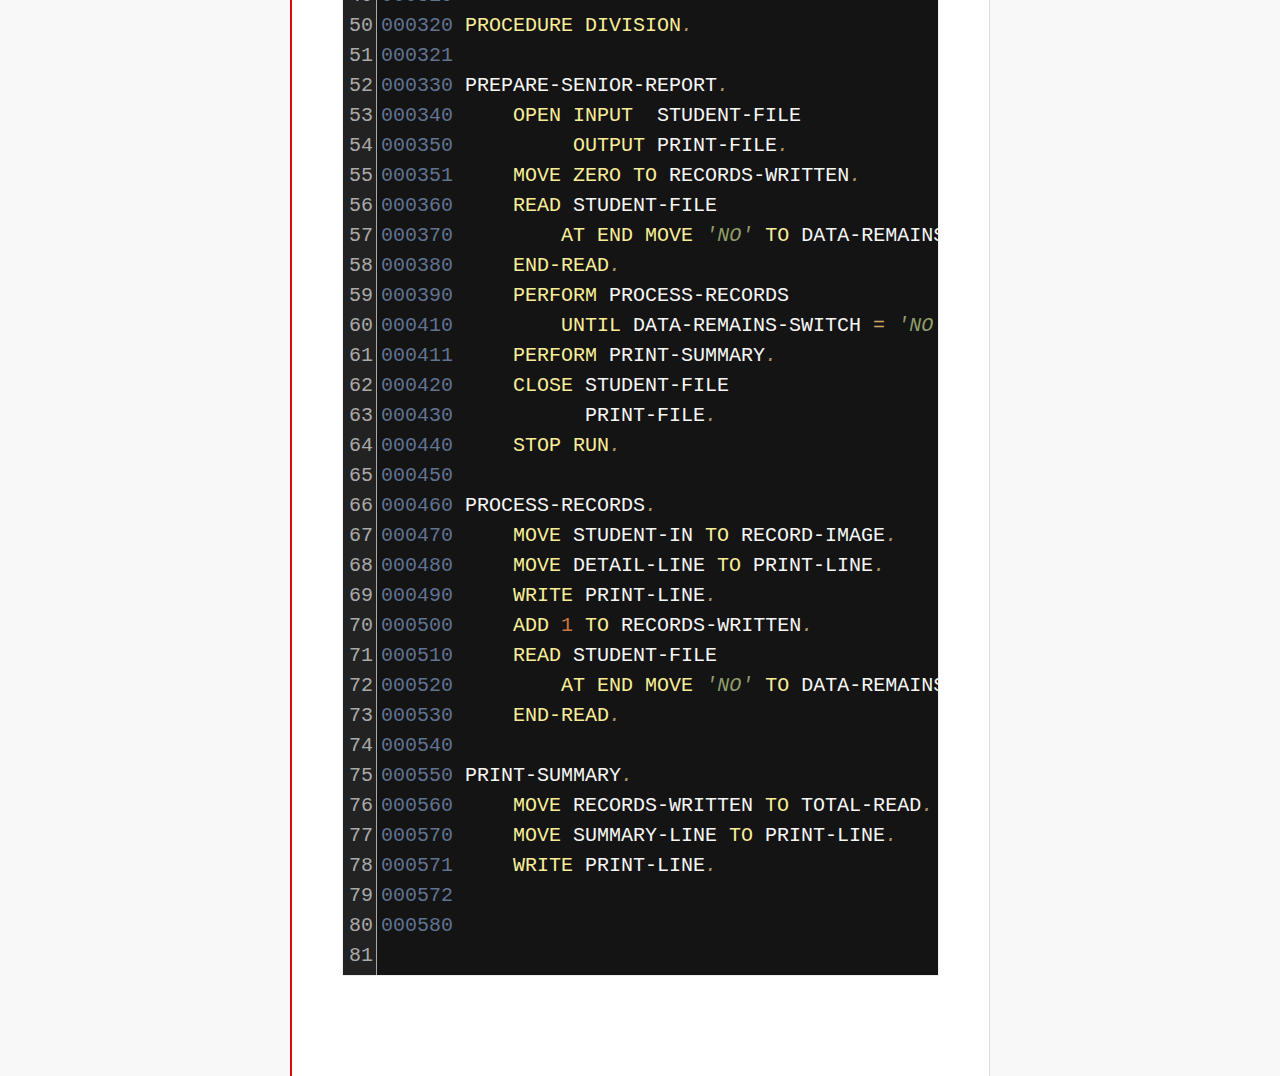
<file: codemirror/mode/cobol/index.html>
<!doctype html>

<title>CodeMirror: COBOL mode</title>
<meta charset="utf-8"/>
<link rel=stylesheet href="../../doc/docs.css">

<link rel="stylesheet" href="../../lib/codemirror.css">
<link rel="stylesheet" href="../../theme/neat.css">
<link rel="stylesheet" href="../../theme/elegant.css">
<link rel="stylesheet" href="../../theme/erlang-dark.css">
<link rel="stylesheet" href="../../theme/night.css">
<link rel="stylesheet" href="../../theme/monokai.css">
<link rel="stylesheet" href="../../theme/cobalt.css">
<link rel="stylesheet" href="../../theme/eclipse.css">
<link rel="stylesheet" href="../../theme/rubyblue.css">
<link rel="stylesheet" href="../../theme/lesser-dark.css">
<link rel="stylesheet" href="../../theme/xq-dark.css">
<link rel="stylesheet" href="../../theme/xq-light.css">
<link rel="stylesheet" href="../../theme/ambiance.css">
<link rel="stylesheet" href="../../theme/blackboard.css">
<link rel="stylesheet" href="../../theme/vibrant-ink.css">
<link rel="stylesheet" href="../../theme/solarized.css">
<link rel="stylesheet" href="../../theme/twilight.css">
<link rel="stylesheet" href="../../theme/midnight.css">
<link rel="stylesheet" href="../../addon/dialog/dialog.css">
<script src="../../lib/codemirror.js"></script>
<script src="../../addon/edit/matchbrackets.js"></script>
<script src="cobol.js"></script>
<script src="../../addon/selection/active-line.js"></script>
<script src="../../addon/search/search.js"></script>
<script src="../../addon/dialog/dialog.js"></script>
<script src="../../addon/search/searchcursor.js"></script>
<style>
        .CodeMirror {
          border: 1px solid #eee;
          font-size : 20px;
          height : auto !important;
        }
        .CodeMirror-activeline-background {background: #555555 !important;}
    </style>
<div id=nav>
  <a href="https://codemirror.net"><h1>CodeMirror</h1><img id=logo src="../../doc/logo.png" alt=""></a>

  <ul>
    <li><a href="../../index.html">Home</a>
    <li><a href="../../doc/manual.html">Manual</a>
    <li><a href="https://github.com/codemirror/codemirror">Code</a>
  </ul>
  <ul>
    <li><a href="../index.html">Language modes</a>
    <li><a class=active href="#">COBOL</a>
  </ul>
</div>

<article>
<h2>COBOL mode</h2>

    <p> Select Theme <select onchange="selectTheme()" id="selectTheme">
        <option>default</option>
        <option>ambiance</option>
        <option>blackboard</option>
        <option>cobalt</option>
        <option>eclipse</option>
        <option>elegant</option>
        <option>erlang-dark</option>
        <option>lesser-dark</option>
        <option>midnight</option>
        <option>monokai</option>
        <option>neat</option>
        <option>night</option>
        <option>rubyblue</option>
        <option>solarized dark</option>
        <option>solarized light</option>
        <option selected>twilight</option>
        <option>vibrant-ink</option>
        <option>xq-dark</option>
        <option>xq-light</option>
    </select>    Select Font Size <select onchange="selectFontsize()" id="selectFontSize">
          <option value="13px">13px</option>
          <option value="14px">14px</option>
          <option value="16px">16px</option>
          <option value="18px">18px</option>
          <option value="20px" selected="selected">20px</option>
          <option value="24px">24px</option>
          <option value="26px">26px</option>
          <option value="28px">28px</option>
          <option value="30px">30px</option>
          <option value="32px">32px</option>
          <option value="34px">34px</option>
          <option value="36px">36px</option>
        </select>
<label for="checkBoxReadOnly">Read-only</label>
<input type="checkbox" id="checkBoxReadOnly" onchange="selectReadOnly()">
<label for="id_tabToIndentSpace">Insert Spaces on Tab</label>
<input type="checkbox" id="id_tabToIndentSpace" onchange="tabToIndentSpace()">
</p>
<textarea id="code" name="code">
---------1---------2---------3---------4---------5---------6---------7---------8
12345678911234567892123456789312345678941234567895123456789612345678971234567898
000010 IDENTIFICATION DIVISION.                                        MODTGHERE
000020 PROGRAM-ID.       SAMPLE.
000030 AUTHOR.           TEST SAM. 
000040 DATE-WRITTEN.     5 February 2013
000041
000042* A sample program just to show the form.
000043* The program copies its input to the output,
000044* and counts the number of records.
000045* At the end this number is printed.
000046
000050 ENVIRONMENT DIVISION.
000060 INPUT-OUTPUT SECTION.
000070 FILE-CONTROL.
000080     SELECT STUDENT-FILE     ASSIGN TO SYSIN
000090         ORGANIZATION IS LINE SEQUENTIAL.
000100     SELECT PRINT-FILE       ASSIGN TO SYSOUT
000110         ORGANIZATION IS LINE SEQUENTIAL.
000120
000130 DATA DIVISION.
000140 FILE SECTION.
000150 FD  STUDENT-FILE
000160     RECORD CONTAINS 43 CHARACTERS
000170     DATA RECORD IS STUDENT-IN.
000180 01  STUDENT-IN              PIC X(43).
000190
000200 FD  PRINT-FILE
000210     RECORD CONTAINS 80 CHARACTERS
000220     DATA RECORD IS PRINT-LINE.
000230 01  PRINT-LINE              PIC X(80).
000240
000250 WORKING-STORAGE SECTION.
000260 01  DATA-REMAINS-SWITCH     PIC X(2)      VALUE SPACES.
000261 01  RECORDS-WRITTEN         PIC 99.
000270
000280 01  DETAIL-LINE.
000290     05  FILLER              PIC X(7)      VALUE SPACES.
000300     05  RECORD-IMAGE        PIC X(43).
000310     05  FILLER              PIC X(30)     VALUE SPACES.
000311 
000312 01  SUMMARY-LINE.
000313     05  FILLER              PIC X(7)      VALUE SPACES.
000314     05  TOTAL-READ          PIC 99.
000315     05  FILLER              PIC X         VALUE SPACE.
000316     05  FILLER              PIC X(17)     
000317                 VALUE  'Records were read'.
000318     05  FILLER              PIC X(53)     VALUE SPACES.
000319
000320 PROCEDURE DIVISION.
000321
000330 PREPARE-SENIOR-REPORT.
000340     OPEN INPUT  STUDENT-FILE
000350          OUTPUT PRINT-FILE.
000351     MOVE ZERO TO RECORDS-WRITTEN.
000360     READ STUDENT-FILE
000370         AT END MOVE 'NO' TO DATA-REMAINS-SWITCH
000380     END-READ.
000390     PERFORM PROCESS-RECORDS
000410         UNTIL DATA-REMAINS-SWITCH = 'NO'.
000411     PERFORM PRINT-SUMMARY.
000420     CLOSE STUDENT-FILE
000430           PRINT-FILE.
000440     STOP RUN.
000450
000460 PROCESS-RECORDS.
000470     MOVE STUDENT-IN TO RECORD-IMAGE.
000480     MOVE DETAIL-LINE TO PRINT-LINE.
000490     WRITE PRINT-LINE.
000500     ADD 1 TO RECORDS-WRITTEN.
000510     READ STUDENT-FILE
000520         AT END MOVE 'NO' TO DATA-REMAINS-SWITCH
000530     END-READ. 
000540
000550 PRINT-SUMMARY.
000560     MOVE RECORDS-WRITTEN TO TOTAL-READ.
000570     MOVE SUMMARY-LINE TO PRINT-LINE.
000571     WRITE PRINT-LINE. 
000572
000580
</textarea>
    <script>
      var editor = CodeMirror.fromTextArea(document.getElementById("code"), {
        lineNumbers: true,
        matchBrackets: true,
        mode: "text/x-cobol",
        theme : "twilight",
        styleActiveLine: true,
        showCursorWhenSelecting : true,  
      });
      function selectTheme() {
        var themeInput = document.getElementById("selectTheme");
        var theme = themeInput.options[themeInput.selectedIndex].innerHTML;
        editor.setOption("theme", theme);
      }
      function selectFontsize() {
        var fontSizeInput = document.getElementById("selectFontSize");
        var fontSize = fontSizeInput.options[fontSizeInput.selectedIndex].innerHTML;
        editor.getWrapperElement().style.fontSize = fontSize;
        editor.refresh();
      }
      function selectReadOnly() {
        editor.setOption("readOnly", document.getElementById("checkBoxReadOnly").checked);
      }
      function tabToIndentSpace() {
        if (document.getElementById("id_tabToIndentSpace").checked) {
            editor.setOption("extraKeys", {Tab: function(cm) { cm.replaceSelection("    ", "end"); }});
        } else {
            editor.setOption("extraKeys", {Tab: function(cm) { cm.replaceSelection("    ", "end"); }});
        }
      }
    </script>
  </article>
</file>
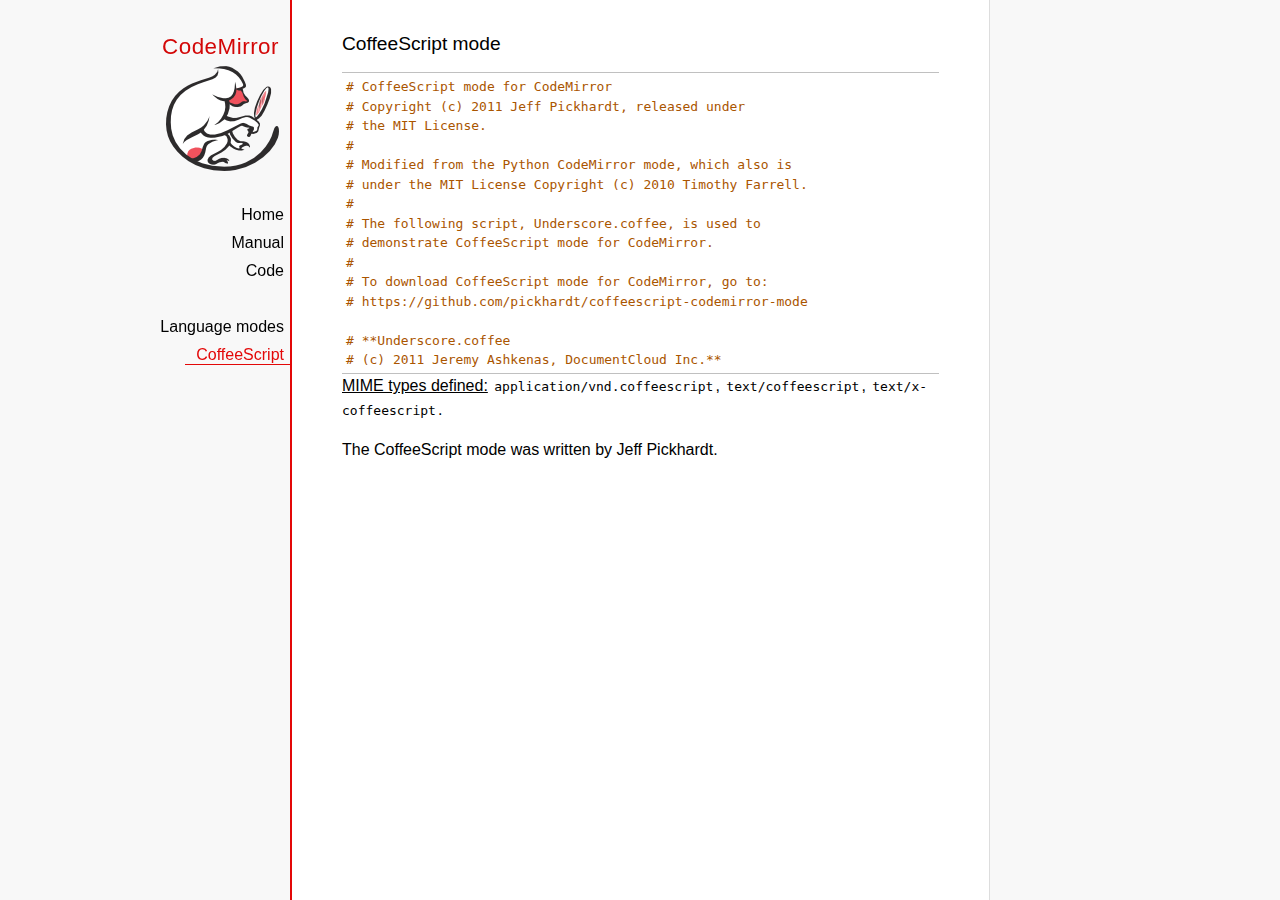
<file: codemirror/mode/coffeescript/index.html>
<!doctype html>

<title>CodeMirror: CoffeeScript mode</title>
<meta charset="utf-8"/>
<link rel=stylesheet href="../../doc/docs.css">

<link rel="stylesheet" href="../../lib/codemirror.css">
<script src="../../lib/codemirror.js"></script>
<script src="coffeescript.js"></script>
<style>.CodeMirror {border-top: 1px solid silver; border-bottom: 1px solid silver;}</style>
<div id=nav>
  <a href="https://codemirror.net"><h1>CodeMirror</h1><img id=logo src="../../doc/logo.png" alt=""></a>

  <ul>
    <li><a href="../../index.html">Home</a>
    <li><a href="../../doc/manual.html">Manual</a>
    <li><a href="https://github.com/codemirror/codemirror">Code</a>
  </ul>
  <ul>
    <li><a href="../index.html">Language modes</a>
    <li><a class=active href="#">CoffeeScript</a>
  </ul>
</div>

<article>
<h2>CoffeeScript mode</h2>
<form><textarea id="code" name="code">
# CoffeeScript mode for CodeMirror
# Copyright (c) 2011 Jeff Pickhardt, released under
# the MIT License.
#
# Modified from the Python CodeMirror mode, which also is 
# under the MIT License Copyright (c) 2010 Timothy Farrell.
#
# The following script, Underscore.coffee, is used to 
# demonstrate CoffeeScript mode for CodeMirror.
#
# To download CoffeeScript mode for CodeMirror, go to:
# https://github.com/pickhardt/coffeescript-codemirror-mode

# **Underscore.coffee
# (c) 2011 Jeremy Ashkenas, DocumentCloud Inc.**
# Underscore is freely distributable under the terms of the
# [MIT license](http://en.wikipedia.org/wiki/MIT_License).
# Portions of Underscore are inspired by or borrowed from
# [Prototype.js](http://prototypejs.org/api), Oliver Steele's
# [Functional](http://osteele.com), and John Resig's
# [Micro-Templating](http://ejohn.org).
# For all details and documentation:
# http://documentcloud.github.com/underscore/


# Baseline setup
# --------------

# Establish the root object, `window` in the browser, or `global` on the server.
root = this


# Save the previous value of the `_` variable.
previousUnderscore = root._

### Multiline
    comment
###

# Establish the object that gets thrown to break out of a loop iteration.
# `StopIteration` is SOP on Mozilla.
breaker = if typeof(StopIteration) is 'undefined' then '__break__' else StopIteration


#### Docco style single line comment (title)


# Helper function to escape **RegExp** contents, because JS doesn't have one.
escapeRegExp = (string) -> string.replace(/([.*+?^${}()|[\]\/\\])/g, '\\$1')


# Save bytes in the minified (but not gzipped) version:
ArrayProto = Array.prototype
ObjProto = Object.prototype


# Create quick reference variables for speed access to core prototypes.
slice = ArrayProto.slice
unshift = ArrayProto.unshift
toString = ObjProto.toString
hasOwnProperty = ObjProto.hasOwnProperty
propertyIsEnumerable = ObjProto.propertyIsEnumerable


# All **ECMA5** native implementations we hope to use are declared here.
nativeForEach = ArrayProto.forEach
nativeMap = ArrayProto.map
nativeReduce = ArrayProto.reduce
nativeReduceRight = ArrayProto.reduceRight
nativeFilter = ArrayProto.filter
nativeEvery = ArrayProto.every
nativeSome = ArrayProto.some
nativeIndexOf = ArrayProto.indexOf
nativeLastIndexOf = ArrayProto.lastIndexOf
nativeIsArray = Array.isArray
nativeKeys = Object.keys


# Create a safe reference to the Underscore object for use below.
_ = (obj) -> new wrapper(obj)


# Export the Underscore object for **CommonJS**.
if typeof(exports) != 'undefined' then exports._ = _


# Export Underscore to global scope.
root._ = _


# Current version.
_.VERSION = '1.1.0'


# Collection Functions
# --------------------

# The cornerstone, an **each** implementation.
# Handles objects implementing **forEach**, arrays, and raw objects.
_.each = (obj, iterator, context) ->
  try
    if nativeForEach and obj.forEach is nativeForEach
      obj.forEach iterator, context
    else if _.isNumber obj.length
      iterator.call context, obj[i], i, obj for i in [0...obj.length]
    else
      iterator.call context, val, key, obj for own key, val of obj
  catch e
    throw e if e isnt breaker
  obj


# Return the results of applying the iterator to each element. Use JavaScript
# 1.6's version of **map**, if possible.
_.map = (obj, iterator, context) ->
  return obj.map(iterator, context) if nativeMap and obj.map is nativeMap
  results = []
  _.each obj, (value, index, list) ->
    results.push iterator.call context, value, index, list
  results


# **Reduce** builds up a single result from a list of values. Also known as
# **inject**, or **foldl**. Uses JavaScript 1.8's version of **reduce**, if possible.
_.reduce = (obj, iterator, memo, context) ->
  if nativeReduce and obj.reduce is nativeReduce
    iterator = _.bind iterator, context if context
    return obj.reduce iterator, memo
  _.each obj, (value, index, list) ->
    memo = iterator.call context, memo, value, index, list
  memo


# The right-associative version of **reduce**, also known as **foldr**. Uses
# JavaScript 1.8's version of **reduceRight**, if available.
_.reduceRight = (obj, iterator, memo, context) ->
  if nativeReduceRight and obj.reduceRight is nativeReduceRight
    iterator = _.bind iterator, context if context
    return obj.reduceRight iterator, memo
  reversed = _.clone(_.toArray(obj)).reverse()
  _.reduce reversed, iterator, memo, context


# Return the first value which passes a truth test.
_.detect = (obj, iterator, context) ->
  result = null
  _.each obj, (value, index, list) ->
    if iterator.call context, value, index, list
      result = value
      _.breakLoop()
  result


# Return all the elements that pass a truth test. Use JavaScript 1.6's
# **filter**, if it exists.
_.filter = (obj, iterator, context) ->
  return obj.filter iterator, context if nativeFilter and obj.filter is nativeFilter
  results = []
  _.each obj, (value, index, list) ->
    results.push value if iterator.call context, value, index, list
  results


# Return all the elements for which a truth test fails.
_.reject = (obj, iterator, context) ->
  results = []
  _.each obj, (value, index, list) ->
    results.push value if not iterator.call context, value, index, list
  results


# Determine whether all of the elements match a truth test. Delegate to
# JavaScript 1.6's **every**, if it is present.
_.every = (obj, iterator, context) ->
  iterator ||= _.identity
  return obj.every iterator, context if nativeEvery and obj.every is nativeEvery
  result = true
  _.each obj, (value, index, list) ->
    _.breakLoop() unless (result = result and iterator.call(context, value, index, list))
  result


# Determine if at least one element in the object matches a truth test. Use
# JavaScript 1.6's **some**, if it exists.
_.some = (obj, iterator, context) ->
  iterator ||= _.identity
  return obj.some iterator, context if nativeSome and obj.some is nativeSome
  result = false
  _.each obj, (value, index, list) ->
    _.breakLoop() if (result = iterator.call(context, value, index, list))
  result


# Determine if a given value is included in the array or object,
# based on `===`.
_.include = (obj, target) ->
  return _.indexOf(obj, target) isnt -1 if nativeIndexOf and obj.indexOf is nativeIndexOf
  return true for own key, val of obj when val is target
  false


# Invoke a method with arguments on every item in a collection.
_.invoke = (obj, method) ->
  args = _.rest arguments, 2
  (if method then val[method] else val).apply(val, args) for val in obj


# Convenience version of a common use case of **map**: fetching a property.
_.pluck = (obj, key) ->
  _.map(obj, (val) -> val[key])


# Return the maximum item or (item-based computation).
_.max = (obj, iterator, context) ->
  return Math.max.apply(Math, obj) if not iterator and _.isArray(obj)
  result = computed: -Infinity
  _.each obj, (value, index, list) ->
    computed = if iterator then iterator.call(context, value, index, list) else value
    computed >= result.computed and (result = {value: value, computed: computed})
  result.value


# Return the minimum element (or element-based computation).
_.min = (obj, iterator, context) ->
  return Math.min.apply(Math, obj) if not iterator and _.isArray(obj)
  result = computed: Infinity
  _.each obj, (value, index, list) ->
    computed = if iterator then iterator.call(context, value, index, list) else value
    computed < result.computed and (result = {value: value, computed: computed})
  result.value


# Sort the object's values by a criterion produced by an iterator.
_.sortBy = (obj, iterator, context) ->
  _.pluck(((_.map obj, (value, index, list) ->
    {value: value, criteria: iterator.call(context, value, index, list)}
  ).sort((left, right) ->
    a = left.criteria; b = right.criteria
    if a < b then -1 else if a > b then 1 else 0
  )), 'value')


# Use a comparator function to figure out at what index an object should
# be inserted so as to maintain order. Uses binary search.
_.sortedIndex = (array, obj, iterator) ->
  iterator ||= _.identity
  low = 0
  high = array.length
  while low < high
    mid = (low + high) >> 1
    if iterator(array[mid]) < iterator(obj) then low = mid + 1 else high = mid
  low


# Convert anything iterable into a real, live array.
_.toArray = (iterable) ->
  return [] if (!iterable)
  return iterable.toArray() if (iterable.toArray)
  return iterable if (_.isArray(iterable))
  return slice.call(iterable) if (_.isArguments(iterable))
  _.values(iterable)


# Return the number of elements in an object.
_.size = (obj) -> _.toArray(obj).length


# Array Functions
# ---------------

# Get the first element of an array. Passing `n` will return the first N
# values in the array. Aliased as **head**. The `guard` check allows it to work
# with **map**.
_.first = (array, n, guard) ->
  if n and not guard then slice.call(array, 0, n) else array[0]


# Returns everything but the first entry of the array. Aliased as **tail**.
# Especially useful on the arguments object. Passing an `index` will return
# the rest of the values in the array from that index onward. The `guard`
# check allows it to work with **map**.
_.rest = (array, index, guard) ->
  slice.call(array, if _.isUndefined(index) or guard then 1 else index)


# Get the last element of an array.
_.last = (array) -> array[array.length - 1]


# Trim out all falsy values from an array.
_.compact = (array) -> item for item in array when item


# Return a completely flattened version of an array.
_.flatten = (array) ->
  _.reduce array, (memo, value) ->
    return memo.concat(_.flatten(value)) if _.isArray value
    memo.push value
    memo
  , []


# Return a version of the array that does not contain the specified value(s).
_.without = (array) ->
  values = _.rest arguments
  val for val in _.toArray(array) when not _.include values, val


# Produce a duplicate-free version of the array. If the array has already
# been sorted, you have the option of using a faster algorithm.
_.uniq = (array, isSorted) ->
  memo = []
  for el, i in _.toArray array
    memo.push el if i is 0 || (if isSorted is true then _.last(memo) isnt el else not _.include(memo, el))
  memo


# Produce an array that contains every item shared between all the
# passed-in arrays.
_.intersect = (array) ->
  rest = _.rest arguments
  _.select _.uniq(array), (item) ->
    _.all rest, (other) ->
      _.indexOf(other, item) >= 0


# Zip together multiple lists into a single array -- elements that share
# an index go together.
_.zip = ->
  length = _.max _.pluck arguments, 'length'
  results = new Array length
  for i in [0...length]
    results[i] = _.pluck arguments, String i
  results


# If the browser doesn't supply us with **indexOf** (I'm looking at you, MSIE),
# we need this function. Return the position of the first occurrence of an
# item in an array, or -1 if the item is not included in the array.
_.indexOf = (array, item) ->
  return array.indexOf item if nativeIndexOf and array.indexOf is nativeIndexOf
  i = 0; l = array.length
  while l - i
    if array[i] is item then return i else i++
  -1


# Provide JavaScript 1.6's **lastIndexOf**, delegating to the native function,
# if possible.
_.lastIndexOf = (array, item) ->
  return array.lastIndexOf(item) if nativeLastIndexOf and array.lastIndexOf is nativeLastIndexOf
  i = array.length
  while i
    if array[i] is item then return i else i--
  -1


# Generate an integer Array containing an arithmetic progression. A port of
# [the native Python **range** function](http://docs.python.org/library/functions.html#range).
_.range = (start, stop, step) ->
  a = arguments
  solo = a.length <= 1
  i = start = if solo then 0 else a[0]
  stop = if solo then a[0] else a[1]
  step = a[2] or 1
  len = Math.ceil((stop - start) / step)
  return [] if len <= 0
  range = new Array len
  idx = 0
  loop
    return range if (if step > 0 then i - stop else stop - i) >= 0
    range[idx] = i
    idx++
    i+= step


# Function Functions
# ------------------

# Create a function bound to a given object (assigning `this`, and arguments,
# optionally). Binding with arguments is also known as **curry**.
_.bind = (func, obj) ->
  args = _.rest arguments, 2
  -> func.apply obj or root, args.concat arguments


# Bind all of an object's methods to that object. Useful for ensuring that
# all callbacks defined on an object belong to it.
_.bindAll = (obj) ->
  funcs = if arguments.length > 1 then _.rest(arguments) else _.functions(obj)
  _.each funcs, (f) -> obj[f] = _.bind obj[f], obj
  obj


# Delays a function for the given number of milliseconds, and then calls
# it with the arguments supplied.
_.delay = (func, wait) ->
  args = _.rest arguments, 2
  setTimeout((-> func.apply(func, args)), wait)


# Memoize an expensive function by storing its results.
_.memoize = (func, hasher) ->
  memo = {}
  hasher or= _.identity
  ->
    key = hasher.apply this, arguments
    return memo[key] if key of memo
    memo[key] = func.apply this, arguments


# Defers a function, scheduling it to run after the current call stack has
# cleared.
_.defer = (func) ->
  _.delay.apply _, [func, 1].concat _.rest arguments


# Returns the first function passed as an argument to the second,
# allowing you to adjust arguments, run code before and after, and
# conditionally execute the original function.
_.wrap = (func, wrapper) ->
  -> wrapper.apply wrapper, [func].concat arguments


# Returns a function that is the composition of a list of functions, each
# consuming the return value of the function that follows.
_.compose = ->
  funcs = arguments
  ->
    args = arguments
    for i in [funcs.length - 1..0] by -1
      args = [funcs[i].apply(this, args)]
    args[0]


# Object Functions
# ----------------

# Retrieve the names of an object's properties.
_.keys = nativeKeys or (obj) ->
  return _.range 0, obj.length if _.isArray(obj)
  key for key, val of obj


# Retrieve the values of an object's properties.
_.values = (obj) ->
  _.map obj, _.identity


# Return a sorted list of the function names available in Underscore.
_.functions = (obj) ->
  _.filter(_.keys(obj), (key) -> _.isFunction(obj[key])).sort()


# Extend a given object with all of the properties in a source object.
_.extend = (obj) ->
  for source in _.rest(arguments)
    obj[key] = val for key, val of source
  obj


# Create a (shallow-cloned) duplicate of an object.
_.clone = (obj) ->
  return obj.slice 0 if _.isArray obj
  _.extend {}, obj


# Invokes interceptor with the obj, and then returns obj.
# The primary purpose of this method is to "tap into" a method chain,
# in order to perform operations on intermediate results within
 the chain.
_.tap = (obj, interceptor) ->
  interceptor obj
  obj


# Perform a deep comparison to check if two objects are equal.
_.isEqual = (a, b) ->
  # Check object identity.
  return true if a is b
  # Different types?
  atype = typeof(a); btype = typeof(b)
  return false if atype isnt btype
  # Basic equality test (watch out for coercions).
  return true if `a == b`
  # One is falsy and the other truthy.
  return false if (!a and b) or (a and !b)
  # One of them implements an `isEqual()`?
  return a.isEqual(b) if a.isEqual
  # Check dates' integer values.
  return a.getTime() is b.getTime() if _.isDate(a) and _.isDate(b)
  # Both are NaN?
  return false if _.isNaN(a) and _.isNaN(b)
  # Compare regular expressions.
  if _.isRegExp(a) and _.isRegExp(b)
    return a.source is b.source and
           a.global is b.global and
           a.ignoreCase is b.ignoreCase and
           a.multiline is b.multiline
  # If a is not an object by this point, we can't handle it.
  return false if atype isnt 'object'
  # Check for different array lengths before comparing contents.
  return false if a.length and (a.length isnt b.length)
  # Nothing else worked, deep compare the contents.
  aKeys = _.keys(a); bKeys = _.keys(b)
  # Different object sizes?
  return false if aKeys.length isnt bKeys.length
  # Recursive comparison of contents.
  return false for key, val of a when !(key of b) or !_.isEqual(val, b[key])
  true


# Is a given array or object empty?
_.isEmpty = (obj) ->
  return obj.length is 0 if _.isArray(obj) or _.isString(obj)
  return false for own key of obj
  true


# Is a given value a DOM element?
_.isElement = (obj) -> obj and obj.nodeType is 1


# Is a given value an array?
_.isArray = nativeIsArray or (obj) -> !!(obj and obj.concat and obj.unshift and not obj.callee)


# Is a given variable an arguments object?
_.isArguments = (obj) -> obj and obj.callee


# Is the given value a function?
_.isFunction = (obj) -> !!(obj and obj.constructor and obj.call and obj.apply)


# Is the given value a string?
_.isString = (obj) -> !!(obj is '' or (obj and obj.charCodeAt and obj.substr))


# Is a given value a number?
_.isNumber = (obj) -> (obj is +obj) or toString.call(obj) is '[object Number]'


# Is a given value a boolean?
_.isBoolean = (obj) -> obj is true or obj is false


# Is a given value a Date?
_.isDate = (obj) -> !!(obj and obj.getTimezoneOffset and obj.setUTCFullYear)


# Is the given value a regular expression?
_.isRegExp = (obj) -> !!(obj and obj.exec and (obj.ignoreCase or obj.ignoreCase is false))


# Is the given value NaN -- this one is interesting. `NaN != NaN`, and
# `isNaN(undefined) == true`, so we make sure it's a number first.
_.isNaN = (obj) -> _.isNumber(obj) and window.isNaN(obj)


# Is a given value equal to null?
_.isNull = (obj) -> obj is null


# Is a given variable undefined?
_.isUndefined = (obj) -> typeof obj is 'undefined'


# Utility Functions
# -----------------

# Run Underscore.js in noConflict mode, returning the `_` variable to its
# previous owner. Returns a reference to the Underscore object.
_.noConflict = ->
  root._ = previousUnderscore
  this


# Keep the identity function around for default iterators.
_.identity = (value) -> value


# Run a function `n` times.
_.times = (n, iterator, context) ->
  iterator.call context, i for i in [0...n]


# Break out of the middle of an iteration.
_.breakLoop = -> throw breaker


# Add your own custom functions to the Underscore object, ensuring that
# they're correctly added to the OOP wrapper as well.
_.mixin = (obj) ->
  for name in _.functions(obj)
    addToWrapper name, _[name] = obj[name]


# Generate a unique integer id (unique within the entire client session).
# Useful for temporary DOM ids.
idCounter = 0
_.uniqueId = (prefix) ->
  (prefix or '') + idCounter++


# By default, Underscore uses **ERB**-style template delimiters, change the
# following template settings to use alternative delimiters.
_.templateSettings = {
  start: '<%'
  end: '%>'
  interpolate: /<%=(.+?)%>/g
}


# JavaScript templating a-la **ERB**, pilfered from John Resig's
# *Secrets of the JavaScript Ninja*, page 83.
# Single-quote fix from Rick Strahl.
# With alterations for arbitrary delimiters, and to preserve whitespace.
_.template = (str, data) ->
  c = _.templateSettings
  endMatch = new RegExp("'(?=[^"+c.end.substr(0, 1)+"]*"+escapeRegExp(c.end)+")","g")
  fn = new Function 'obj',
    'var p=[],print=function(){p.push.apply(p,arguments);};' +
    'with(obj||{}){p.push(\'' +
    str.replace(/\r/g, '\\r')
       .replace(/\n/g, '\\n')
       .replace(/\t/g, '\\t')
       .replace(endMatch,"���")
       .split("'").join("\\'")
       .split("���").join("'")
       .replace(c.interpolate, "',$1,'")
       .split(c.start).join("');")
       .split(c.end).join("p.push('") +
       "');}return p.join('');"
  if data then fn(data) else fn


# Aliases
# -------

_.forEach = _.each
_.foldl = _.inject = _.reduce
_.foldr = _.reduceRight
_.select = _.filter
_.all = _.every
_.any = _.some
_.contains = _.include
_.head = _.first
_.tail = _.rest
_.methods = _.functions


# Setup the OOP Wrapper
# ---------------------

# If Underscore is called as a function, it returns a wrapped object that
# can be used OO-style. This wrapper holds altered versions of all the
# underscore functions. Wrapped objects may be chained.
wrapper = (obj) ->
  this._wrapped = obj
  this


# Helper function to continue chaining intermediate results.
result = (obj, chain) ->
  if chain then _(obj).chain() else obj


# A method to easily add functions to the OOP wrapper.
addToWrapper = (name, func) ->
  wrapper.prototype[name] = ->
    args = _.toArray arguments
    unshift.call args, this._wrapped
    result func.apply(_, args), this._chain


# Add all ofthe Underscore functions to the wrapper object.
_.mixin _


# Add all mutator Array functions to the wrapper.
_.each ['pop', 'push', 'reverse', 'shift', 'sort', 'splice', 'unshift'], (name) ->
  method = Array.prototype[name]
  wrapper.prototype[name] = ->
    method.apply(this._wrapped, arguments)
    result(this._wrapped, this._chain)


# Add all accessor Array functions to the wrapper.
_.each ['concat', 'join', 'slice'], (name) ->
  method = Array.prototype[name]
  wrapper.prototype[name] = ->
    result(method.apply(this._wrapped, arguments), this._chain)


# Start chaining a wrapped Underscore object.
wrapper::chain = ->
  this._chain = true
  this


# Extracts the result from a wrapped and chained object.
wrapper::value = -> this._wrapped
</textarea></form>
    <script>
      var editor = CodeMirror.fromTextArea(document.getElementById("code"), {});
    </script>

    <p><strong>MIME types defined:</strong> <code>application/vnd.coffeescript</code>, <code>text/coffeescript</code>, <code>text/x-coffeescript</code>.</p>

    <p>The CoffeeScript mode was written by Jeff Pickhardt.</p>

  </article>
</file>
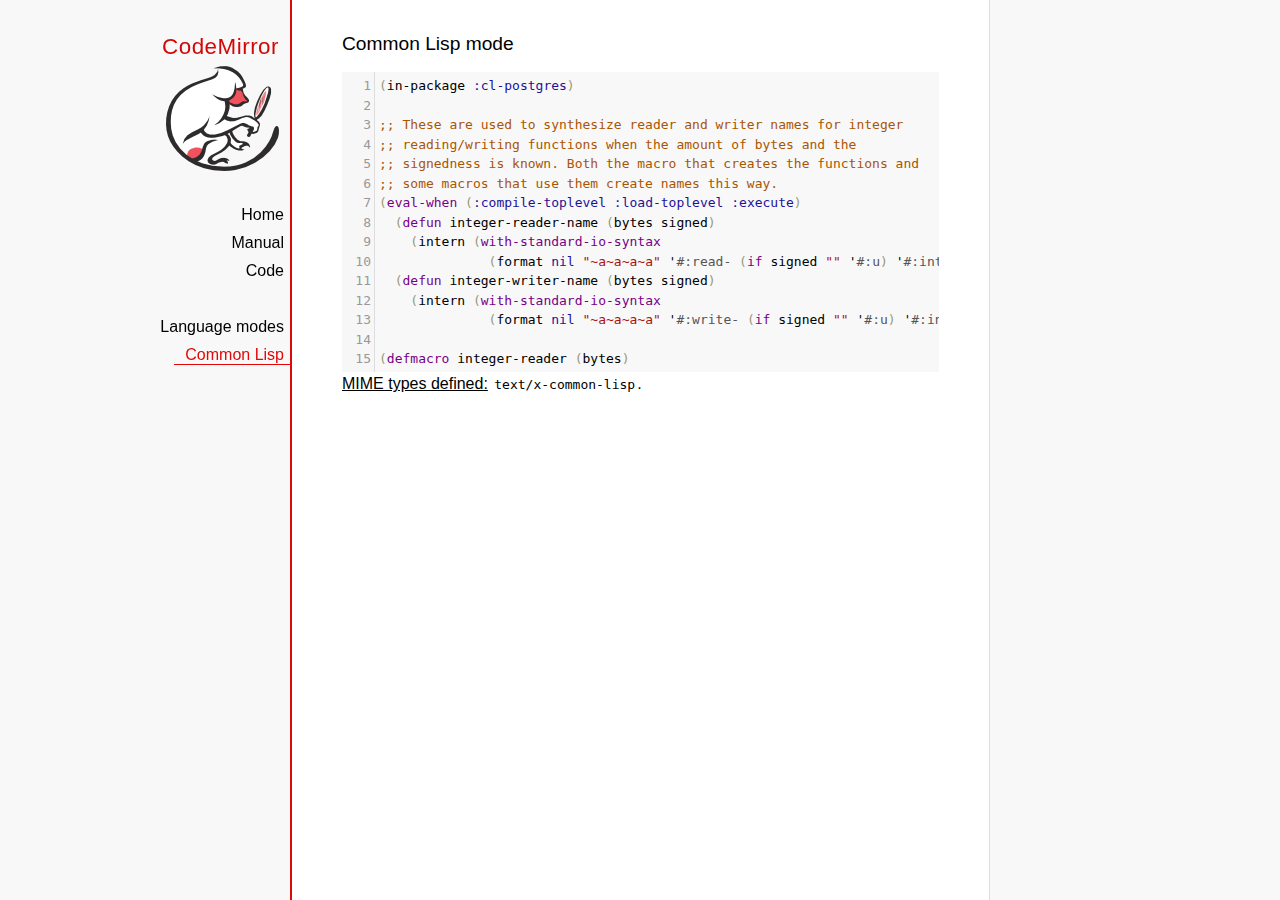
<file: codemirror/mode/commonlisp/index.html>
<!doctype html>

<title>CodeMirror: Common Lisp mode</title>
<meta charset="utf-8"/>
<link rel=stylesheet href="../../doc/docs.css">

<link rel="stylesheet" href="../../lib/codemirror.css">
<script src="../../lib/codemirror.js"></script>
<script src="commonlisp.js"></script>
<style>.CodeMirror {background: #f8f8f8;}</style>
<div id=nav>
  <a href="https://codemirror.net"><h1>CodeMirror</h1><img id=logo src="../../doc/logo.png" alt=""></a>

  <ul>
    <li><a href="../../index.html">Home</a>
    <li><a href="../../doc/manual.html">Manual</a>
    <li><a href="https://github.com/codemirror/codemirror">Code</a>
  </ul>
  <ul>
    <li><a href="../index.html">Language modes</a>
    <li><a class=active href="#">Common Lisp</a>
  </ul>
</div>

<article>
<h2>Common Lisp mode</h2>
<form><textarea id="code" name="code">(in-package :cl-postgres)

;; These are used to synthesize reader and writer names for integer
;; reading/writing functions when the amount of bytes and the
;; signedness is known. Both the macro that creates the functions and
;; some macros that use them create names this way.
(eval-when (:compile-toplevel :load-toplevel :execute)
  (defun integer-reader-name (bytes signed)
    (intern (with-standard-io-syntax
              (format nil "~a~a~a~a" '#:read- (if signed "" '#:u) '#:int bytes))))
  (defun integer-writer-name (bytes signed)
    (intern (with-standard-io-syntax
              (format nil "~a~a~a~a" '#:write- (if signed "" '#:u) '#:int bytes)))))

(defmacro integer-reader (bytes)
  "Create a function to read integers from a binary stream."
  (let ((bits (* bytes 8)))
    (labels ((return-form (signed)
               (if signed
                   `(if (logbitp ,(1- bits) result)
                        (dpb result (byte ,(1- bits) 0) -1)
                        result)
                   `result))
             (generate-reader (signed)
               `(defun ,(integer-reader-name bytes signed) (socket)
                  (declare (type stream socket)
                           #.*optimize*)
                  ,(if (= bytes 1)
                       `(let ((result (the (unsigned-byte 8) (read-byte socket))))
                          (declare (type (unsigned-byte 8) result))
                          ,(return-form signed))
                       `(let ((result 0))
                          (declare (type (unsigned-byte ,bits) result))
                          ,@(loop :for byte :from (1- bytes) :downto 0
                                   :collect `(setf (ldb (byte 8 ,(* 8 byte)) result)
                                                   (the (unsigned-byte 8) (read-byte socket))))
                          ,(return-form signed))))))
      `(progn
;; This causes weird errors on SBCL in some circumstances. Disabled for now.
;;         (declaim (inline ,(integer-reader-name bytes t)
;;                          ,(integer-reader-name bytes nil)))
         (declaim (ftype (function (t) (signed-byte ,bits))
                         ,(integer-reader-name bytes t)))
         ,(generate-reader t)
         (declaim (ftype (function (t) (unsigned-byte ,bits))
                         ,(integer-reader-name bytes nil)))
         ,(generate-reader nil)))))

(defmacro integer-writer (bytes)
  "Create a function to write integers to a binary stream."
  (let ((bits (* 8 bytes)))
    `(progn
      (declaim (inline ,(integer-writer-name bytes t)
                       ,(integer-writer-name bytes nil)))
      (defun ,(integer-writer-name bytes nil) (socket value)
        (declare (type stream socket)
                 (type (unsigned-byte ,bits) value)
                 #.*optimize*)
        ,@(if (= bytes 1)
              `((write-byte value socket))
              (loop :for byte :from (1- bytes) :downto 0
                    :collect `(write-byte (ldb (byte 8 ,(* byte 8)) value)
                               socket)))
        (values))
      (defun ,(integer-writer-name bytes t) (socket value)
        (declare (type stream socket)
                 (type (signed-byte ,bits) value)
                 #.*optimize*)
        ,@(if (= bytes 1)
              `((write-byte (ldb (byte 8 0) value) socket))
              (loop :for byte :from (1- bytes) :downto 0
                    :collect `(write-byte (ldb (byte 8 ,(* byte 8)) value)
                               socket)))
        (values)))))

;; All the instances of the above that we need.

(integer-reader 1)
(integer-reader 2)
(integer-reader 4)
(integer-reader 8)

(integer-writer 1)
(integer-writer 2)
(integer-writer 4)

(defun write-bytes (socket bytes)
  "Write a byte-array to a stream."
  (declare (type stream socket)
           (type (simple-array (unsigned-byte 8)) bytes)
           #.*optimize*)
  (write-sequence bytes socket))

(defun write-str (socket string)
  "Write a null-terminated string to a stream \(encoding it when UTF-8
support is enabled.)."
  (declare (type stream socket)
           (type string string)
           #.*optimize*)
  (enc-write-string string socket)
  (write-uint1 socket 0))

(declaim (ftype (function (t unsigned-byte)
                          (simple-array (unsigned-byte 8) (*)))
                read-bytes))
(defun read-bytes (socket length)
  "Read a byte array of the given length from a stream."
  (declare (type stream socket)
           (type fixnum length)
           #.*optimize*)
  (let ((result (make-array length :element-type '(unsigned-byte 8))))
    (read-sequence result socket)
    result))

(declaim (ftype (function (t) string) read-str))
(defun read-str (socket)
  "Read a null-terminated string from a stream. Takes care of encoding
when UTF-8 support is enabled."
  (declare (type stream socket)
           #.*optimize*)
  (enc-read-string socket :null-terminated t))

(defun skip-bytes (socket length)
  "Skip a given number of bytes in a binary stream."
  (declare (type stream socket)
           (type (unsigned-byte 32) length)
           #.*optimize*)
  (dotimes (i length)
    (read-byte socket)))

(defun skip-str (socket)
  "Skip a null-terminated string."
  (declare (type stream socket)
           #.*optimize*)
  (loop :for char :of-type fixnum = (read-byte socket)
        :until (zerop char)))

(defun ensure-socket-is-closed (socket &amp;key abort)
  (when (open-stream-p socket)
    (handler-case
        (close socket :abort abort)
      (error (error)
        (warn "Ignoring the error which happened while trying to close PostgreSQL socket: ~A" error)))))
</textarea></form>
    <script>
      var editor = CodeMirror.fromTextArea(document.getElementById("code"), {lineNumbers: true});
    </script>

    <p><strong>MIME types defined:</strong> <code>text/x-common-lisp</code>.</p>

  </article>
</file>
<file: codemirror/lib/codemirror.css>
/* BASICS */

.CodeMirror {
  /* Set height, width, borders, and global font properties here */
  font-family: monospace;
  height: 300px;
  color: black;
  direction: ltr;
}

/* PADDING */

.CodeMirror-lines {
  padding: 4px 0; /* Vertical padding around content */
}
.CodeMirror pre.CodeMirror-line,
.CodeMirror pre.CodeMirror-line-like {
  padding: 0 4px; /* Horizontal padding of content */
}

.CodeMirror-scrollbar-filler, .CodeMirror-gutter-filler {
  background-color: white; /* The little square between H and V scrollbars */
}

/* GUTTER */

.CodeMirror-gutters {
  border-right: 1px solid #ddd;
  background-color: #f7f7f7;
  white-space: nowrap;
}
.CodeMirror-linenumbers {}
.CodeMirror-linenumber {
  padding: 0 3px 0 5px;
  min-width: 20px;
  text-align: right;
  color: #999;
  white-space: nowrap;
}

.CodeMirror-guttermarker { color: black; }
.CodeMirror-guttermarker-subtle { color: #999; }

/* CURSOR */

.CodeMirror-cursor {
  border-left: 1px solid black;
  border-right: none;
  width: 0;
}
/* Shown when moving in bi-directional text */
.CodeMirror div.CodeMirror-secondarycursor {
  border-left: 1px solid silver;
}
.cm-fat-cursor .CodeMirror-cursor {
  width: auto;
  border: 0 !important;
  background: #7e7;
}
.cm-fat-cursor div.CodeMirror-cursors {
  z-index: 1;
}
.cm-fat-cursor-mark {
  background-color: rgba(20, 255, 20, 0.5);
  -webkit-animation: blink 1.06s steps(1) infinite;
  -moz-animation: blink 1.06s steps(1) infinite;
  animation: blink 1.06s steps(1) infinite;
}
.cm-animate-fat-cursor {
  width: auto;
  border: 0;
  -webkit-animation: blink 1.06s steps(1) infinite;
  -moz-animation: blink 1.06s steps(1) infinite;
  animation: blink 1.06s steps(1) infinite;
  background-color: #7e7;
}
@-moz-keyframes blink {
  0% {}
  50% { background-color: transparent; }
  100% {}
}
@-webkit-keyframes blink {
  0% {}
  50% { background-color: transparent; }
  100% {}
}
@keyframes blink {
  0% {}
  50% { background-color: transparent; }
  100% {}
}

/* Can style cursor different in overwrite (non-insert) mode */
.CodeMirror-overwrite .CodeMirror-cursor {}

.cm-tab { display: inline-block; text-decoration: inherit; }

.CodeMirror-rulers {
  position: absolute;
  left: 0; right: 0; top: -50px; bottom: 0;
  overflow: hidden;
}
.CodeMirror-ruler {
  border-left: 1px solid #ccc;
  top: 0; bottom: 0;
  position: absolute;
}

/* DEFAULT THEME */

.cm-s-default .cm-header {color: blue;}
.cm-s-default .cm-quote {color: #090;}
.cm-negative {color: #d44;}
.cm-positive {color: #292;}
.cm-header, .cm-strong {font-weight: bold;}
.cm-em {font-style: italic;}
.cm-link {text-decoration: underline;}
.cm-strikethrough {text-decoration: line-through;}

.cm-s-default .cm-keyword {color: #708;}
.cm-s-default .cm-atom {color: #219;}
.cm-s-default .cm-number {color: #164;}
.cm-s-default .cm-def {color: #00f;}
.cm-s-default .cm-variable,
.cm-s-default .cm-punctuation,
.cm-s-default .cm-property,
.cm-s-default .cm-operator {}
.cm-s-default .cm-variable-2 {color: #05a;}
.cm-s-default .cm-variable-3, .cm-s-default .cm-type {color: #085;}
.cm-s-default .cm-comment {color: #a50;}
.cm-s-default .cm-string {color: #a11;}
.cm-s-default .cm-string-2 {color: #f50;}
.cm-s-default .cm-meta {color: #555;}
.cm-s-default .cm-qualifier {color: #555;}
.cm-s-default .cm-builtin {color: #30a;}
.cm-s-default .cm-bracket {color: #997;}
.cm-s-default .cm-tag {color: #170;}
.cm-s-default .cm-attribute {color: #00c;}
.cm-s-default .cm-hr {color: #999;}
.cm-s-default .cm-link {color: #00c;}

.cm-s-default .cm-error {color: #f00;}
.cm-invalidchar {color: #f00;}

.CodeMirror-composing { border-bottom: 2px solid; }

/* Default styles for common addons */

div.CodeMirror span.CodeMirror-matchingbracket {color: #0b0;}
div.CodeMirror span.CodeMirror-nonmatchingbracket {color: #a22;}
.CodeMirror-matchingtag { background: rgba(255, 150, 0, .3); }
.CodeMirror-activeline-background {background: #e8f2ff;}

/* STOP */

/* The rest of this file contains styles related to the mechanics of
   the editor. You probably shouldn't touch them. */

.CodeMirror {
  position: relative;
  overflow: hidden;
  background: white;
}

.CodeMirror-scroll {
  overflow: scroll !important; /* Things will break if this is overridden */
  /* 30px is the magic margin used to hide the element's real scrollbars */
  /* See overflow: hidden in .CodeMirror */
  margin-bottom: -30px; margin-right: -30px;
  padding-bottom: 30px;
  height: 100%;
  outline: none; /* Prevent dragging from highlighting the element */
  position: relative;
}
.CodeMirror-sizer {
  position: relative;
  border-right: 30px solid transparent;
}

/* The fake, visible scrollbars. Used to force redraw during scrolling
   before actual scrolling happens, thus preventing shaking and
   flickering artifacts. */
.CodeMirror-vscrollbar, .CodeMirror-hscrollbar, .CodeMirror-scrollbar-filler, .CodeMirror-gutter-filler {
  position: absolute;
  z-index: 6;
  display: none;
}
.CodeMirror-vscrollbar {
  right: 0; top: 0;
  overflow-x: hidden;
  overflow-y: scroll;
}
.CodeMirror-hscrollbar {
  bottom: 0; left: 0;
  overflow-y: hidden;
  overflow-x: scroll;
}
.CodeMirror-scrollbar-filler {
  right: 0; bottom: 0;
}
.CodeMirror-gutter-filler {
  left: 0; bottom: 0;
}

.CodeMirror-gutters {
  position: absolute; left: 0; top: 0;
  min-height: 100%;
  z-index: 3;
}
.CodeMirror-gutter {
  white-space: normal;
  height: 100%;
  display: inline-block;
  vertical-align: top;
  margin-bottom: -30px;
}
.CodeMirror-gutter-wrapper {
  position: absolute;
  z-index: 4;
  background: none !important;
  border: none !important;
}
.CodeMirror-gutter-background {
  position: absolute;
  top: 0; bottom: 0;
  z-index: 4;
}
.CodeMirror-gutter-elt {
  position: absolute;
  cursor: default;
  z-index: 4;
}
.CodeMirror-gutter-wrapper ::selection { background-color: transparent }
.CodeMirror-gutter-wrapper ::-moz-selection { background-color: transparent }

.CodeMirror-lines {
  cursor: text;
  min-height: 1px; /* prevents collapsing before first draw */
}
.CodeMirror pre.CodeMirror-line,
.CodeMirror pre.CodeMirror-line-like {
  /* Reset some styles that the rest of the page might have set */
  -moz-border-radius: 0; -webkit-border-radius: 0; border-radius: 0;
  border-width: 0;
  background: transparent;
  font-family: inherit;
  font-size: inherit;
  margin: 0;
  white-space: pre;
  word-wrap: normal;
  line-height: inherit;
  color: inherit;
  z-index: 2;
  position: relative;
  overflow: visible;
  -webkit-tap-highlight-color: transparent;
  -webkit-font-variant-ligatures: contextual;
  font-variant-ligatures: contextual;
}
.CodeMirror-wrap pre.CodeMirror-line,
.CodeMirror-wrap pre.CodeMirror-line-like {
  word-wrap: break-word;
  white-space: pre-wrap;
  word-break: normal;
}

.CodeMirror-linebackground {
  position: absolute;
  left: 0; right: 0; top: 0; bottom: 0;
  z-index: 0;
}

.CodeMirror-linewidget {
  position: relative;
  z-index: 2;
  padding: 0.1px; /* Force widget margins to stay inside of the container */
}

.CodeMirror-widget {}

.CodeMirror-rtl pre { direction: rtl; }

.CodeMirror-code {
  outline: none;
}

/* Force content-box sizing for the elements where we expect it */
.CodeMirror-scroll,
.CodeMirror-sizer,
.CodeMirror-gutter,
.CodeMirror-gutters,
.CodeMirror-linenumber {
  -moz-box-sizing: content-box;
  box-sizing: content-box;
}

.CodeMirror-measure {
  position: absolute;
  width: 100%;
  height: 0;
  overflow: hidden;
  visibility: hidden;
}

.CodeMirror-cursor {
  position: absolute;
  pointer-events: none;
}
.CodeMirror-measure pre { position: static; }

div.CodeMirror-cursors {
  visibility: hidden;
  position: relative;
  z-index: 3;
}
div.CodeMirror-dragcursors {
  visibility: visible;
}

.CodeMirror-focused div.CodeMirror-cursors {
  visibility: visible;
}

.CodeMirror-selected { background: #d9d9d9; }
.CodeMirror-focused .CodeMirror-selected { background: #d7d4f0; }
.CodeMirror-crosshair { cursor: crosshair; }
.CodeMirror-line::selection, .CodeMirror-line > span::selection, .CodeMirror-line > span > span::selection { background: #d7d4f0; }
.CodeMirror-line::-moz-selection, .CodeMirror-line > span::-moz-selection, .CodeMirror-line > span > span::-moz-selection { background: #d7d4f0; }

.cm-searching {
  background-color: #ffa;
  background-color: rgba(255, 255, 0, .4);
}

/* Used to force a border model for a node */
.cm-force-border { padding-right: .1px; }

@media print {
  /* Hide the cursor when printing */
  .CodeMirror div.CodeMirror-cursors {
    visibility: hidden;
  }
}

/* See issue #2901 */
.cm-tab-wrap-hack:after { content: ''; }

/* Help users use markselection to safely style text background */
span.CodeMirror-selectedtext { background: none; }
</file>
<file: codemirror/doc/docs.css>
@font-face {
  font-family: 'Source Sans Pro';
  font-style: normal;
  font-weight: 400;
  src: local('Source Sans Pro'), local('SourceSansPro-Regular'), url(//themes.googleusercontent.com/static/fonts/sourcesanspro/v5/ODelI1aHBYDBqgeIAH2zlBM0YzuT7MdOe03otPbuUS0.woff) format('woff');
}

body, html { margin: 0; padding: 0; height: 100%; }
section, article { display: block; padding: 0; }

body {
  background: #f8f8f8;
  font-family: 'Source Sans Pro', Helvetica, Arial, sans-serif;
  line-height: 1.5;
}

p { margin-top: 0; }

h2, h3, h1 {
  font-weight: normal;
  margin-bottom: .7em;
}
h1 { font-size: 140%; }
h2 { font-size: 120%; }
h3 { font-size: 110%; }
article > h2:first-child, section:first-child > h2 { margin-top: 0; }

#nav h1 {
  margin-right: 12px;
  margin-top: 0;
  margin-bottom: 2px;
  color: #d30707;
  letter-spacing: .5px;
}

a, a:visited, a:link, .quasilink {
  color: #A21313;
}

em {
  padding-right: 2px;
}

.quasilink {
  cursor: pointer;
}

article {
  max-width: 700px;
  margin: 0 0 0 160px;
  border-left: 2px solid #E30808;
  border-right: 1px solid #ddd;
  padding: 30px 50px 100px 50px;
  background: white;
  z-index: 2;
  position: relative;
  min-height: 100%;
  box-sizing: border-box;
  -moz-box-sizing: border-box;
}

#nav {
  position: fixed;
  padding-top: 30px;
  max-height: 100%;
  box-sizing: -moz-border-box;
  box-sizing: border-box;
  overflow-y: auto;
  left: 0; right: none;
  width: 160px;
  text-align: right;
  z-index: 1;
}

@media screen and (min-width: 1000px) {
  article {
    margin: 0 auto;
  }
  #nav {
    right: 50%;
    width: auto;
    border-right: 349px solid transparent;
  }
}

#nav ul {
  display: block;
  margin: 0; padding: 0;
  margin-bottom: 32px;
}

#nav a {
  text-decoration: none;
}

#nav li {
  display: block;
  margin-bottom: 4px;
}

#nav li ul {
  font-size: 80%;
  margin-bottom: 0;
  display: none;
}

#nav li.active ul {
  display: block;
}

#nav li li a {
  padding-right: 20px;
  display: inline-block;
}

#nav ul a {
  color: black;
  padding: 0 7px 1px 11px;
}

#nav ul a.active, #nav ul a:hover {
  border-bottom: 1px solid #E30808;
  margin-bottom: -1px;
  color: #E30808;
}

#logo {
  border: 0;
  margin-right: 12px;
  margin-bottom: 25px;
}

section {
  border-top: 1px solid #E30808;
  margin: 1.5em 0;
}

section.first {
  border: none;
  margin-top: 0;
}

#demo {
  position: relative;
}

#demolist {
  position: absolute;
  right: 5px;
  top: 5px;
  z-index: 25;
}

.yinyang {
  position: absolute;
  top: -10px;
  left: 0; right: 0;
  margin: auto;
  display: block;
  height: 120px;
}

.actions {
  margin: 1em 0 0;
  min-height: 100px;
  position: relative;
}

.actionspicture {
  pointer-events: none;
  position: absolute;
  height: 100px;
  top: 0; left: 0; right: 0;
}

.actionlink {
  pointer-events: auto;
  font-family: arial;
  font-size: 80%;
  font-weight: bold;
  position: absolute;
  top: 0; bottom: 0;
  line-height: 1;
  height: 1em;
  margin: auto;
}

.actionlink.download {
  color: white;
  right: 50%;
  margin-right: 13px;
  text-shadow: -1px 1px 3px #b00, -1px -1px 3px #b00, 1px 0px 3px #b00;
}

.actionlink.fund {
  color: #b00;
  left: 50%;
  margin-left: 15px;
}

.actionlink:hover {
  text-decoration: underline;
}

.actionlink a {
  color: inherit;
}

.actionsleft {
  float: left;
}

.actionsright {
  float: right;
  text-align: right;
}

@media screen and (max-width: 800px) {
  .actions {
    padding-top: 120px;
  }
  .actionsleft, .actionsright {
    float: none;
    text-align: left;
    margin-bottom: 1em;
  }
}

th {
  text-decoration: underline;
  font-weight: normal;
  text-align: left;
}

#features ul {
  list-style: none;
  margin: 0 0 1em;
  padding: 0 0 0 1.2em;
}

#features li:before {
  content: "-";
  width: 1em;
  display: inline-block;
  padding: 0;
  margin: 0;
  margin-left: -1em;
}

.rel {
  margin-bottom: 0;
}
.rel-note {
  margin-top: 0;
  color: #555;
}

pre {
  padding-left: 15px;
  border-left: 2px solid #ddd;
}

code {
  padding: 0 2px;
}

strong {
  text-decoration: underline;
  font-weight: normal;
}

.field {
  border: 1px solid #A21313;
}
</file>
<file: codemirror/test/mode_test.css>
.mt-output .mt-token {
  border: 1px solid #ddd;
  white-space: pre;
  font-family: "Consolas", monospace;
  text-align: center;
}

.mt-output .mt-style {
  font-size: x-small;
}

.mt-output .mt-state {
  font-size: x-small;
  vertical-align: top;
}

.mt-output .mt-state-row {
  display: none;
}

.mt-state-unhide .mt-output .mt-state-row {
  display: table-row;
}
</file>
<file: codemirror/addon/hint/show-hint.css>
.CodeMirror-hints {
  position: absolute;
  z-index: 10;
  overflow: hidden;
  list-style: none;

  margin: 0;
  padding: 2px;

  -webkit-box-shadow: 2px 3px 5px rgba(0,0,0,.2);
  -moz-box-shadow: 2px 3px 5px rgba(0,0,0,.2);
  box-shadow: 2px 3px 5px rgba(0,0,0,.2);
  border-radius: 3px;
  border: 1px solid silver;

  background: white;
  font-size: 90%;
  font-family: monospace;

  max-height: 20em;
  overflow-y: auto;
}

.CodeMirror-hint {
  margin: 0;
  padding: 0 4px;
  border-radius: 2px;
  white-space: pre;
  color: black;
  cursor: pointer;
}

li.CodeMirror-hint-active {
  background: #08f;
  color: white;
}
</file>
<file: codemirror/theme/neat.css>
.cm-s-neat span.cm-comment { color: #a86; }
.cm-s-neat span.cm-keyword { line-height: 1em; font-weight: bold; color: blue; }
.cm-s-neat span.cm-string { color: #a22; }
.cm-s-neat span.cm-builtin { line-height: 1em; font-weight: bold; color: #077; }
.cm-s-neat span.cm-special { line-height: 1em; font-weight: bold; color: #0aa; }
.cm-s-neat span.cm-variable { color: black; }
.cm-s-neat span.cm-number, .cm-s-neat span.cm-atom { color: #3a3; }
.cm-s-neat span.cm-meta { color: #555; }
.cm-s-neat span.cm-link { color: #3a3; }

.cm-s-neat .CodeMirror-activeline-background { background: #e8f2ff; }
.cm-s-neat .CodeMirror-matchingbracket { outline:1px solid grey; color:black !important; }
</file>
<file: codemirror/theme/elegant.css>
.cm-s-elegant span.cm-number, .cm-s-elegant span.cm-string, .cm-s-elegant span.cm-atom { color: #762; }
.cm-s-elegant span.cm-comment { color: #262; font-style: italic; line-height: 1em; }
.cm-s-elegant span.cm-meta { color: #555; font-style: italic; line-height: 1em; }
.cm-s-elegant span.cm-variable { color: black; }
.cm-s-elegant span.cm-variable-2 { color: #b11; }
.cm-s-elegant span.cm-qualifier { color: #555; }
.cm-s-elegant span.cm-keyword { color: #730; }
.cm-s-elegant span.cm-builtin { color: #30a; }
.cm-s-elegant span.cm-link { color: #762; }
.cm-s-elegant span.cm-error { background-color: #fdd; }

.cm-s-elegant .CodeMirror-activeline-background { background: #e8f2ff; }
.cm-s-elegant .CodeMirror-matchingbracket { outline:1px solid grey; color:black !important; }
</file>
<file: codemirror/theme/erlang-dark.css>
.cm-s-erlang-dark.CodeMirror { background: #002240; color: white; }
.cm-s-erlang-dark div.CodeMirror-selected { background: #b36539; }
.cm-s-erlang-dark .CodeMirror-line::selection, .cm-s-erlang-dark .CodeMirror-line > span::selection, .cm-s-erlang-dark .CodeMirror-line > span > span::selection { background: rgba(179, 101, 57, .99); }
.cm-s-erlang-dark .CodeMirror-line::-moz-selection, .cm-s-erlang-dark .CodeMirror-line > span::-moz-selection, .cm-s-erlang-dark .CodeMirror-line > span > span::-moz-selection { background: rgba(179, 101, 57, .99); }
.cm-s-erlang-dark .CodeMirror-gutters { background: #002240; border-right: 1px solid #aaa; }
.cm-s-erlang-dark .CodeMirror-guttermarker { color: white; }
.cm-s-erlang-dark .CodeMirror-guttermarker-subtle { color: #d0d0d0; }
.cm-s-erlang-dark .CodeMirror-linenumber { color: #d0d0d0; }
.cm-s-erlang-dark .CodeMirror-cursor { border-left: 1px solid white; }

.cm-s-erlang-dark span.cm-quote      { color: #ccc; }
.cm-s-erlang-dark span.cm-atom       { color: #f133f1; }
.cm-s-erlang-dark span.cm-attribute  { color: #ff80e1; }
.cm-s-erlang-dark span.cm-bracket    { color: #ff9d00; }
.cm-s-erlang-dark span.cm-builtin    { color: #eaa; }
.cm-s-erlang-dark span.cm-comment    { color: #77f; }
.cm-s-erlang-dark span.cm-def        { color: #e7a; }
.cm-s-erlang-dark span.cm-keyword    { color: #ffee80; }
.cm-s-erlang-dark span.cm-meta       { color: #50fefe; }
.cm-s-erlang-dark span.cm-number     { color: #ffd0d0; }
.cm-s-erlang-dark span.cm-operator   { color: #d55; }
.cm-s-erlang-dark span.cm-property   { color: #ccc; }
.cm-s-erlang-dark span.cm-qualifier  { color: #ccc; }
.cm-s-erlang-dark span.cm-special    { color: #ffbbbb; }
.cm-s-erlang-dark span.cm-string     { color: #3ad900; }
.cm-s-erlang-dark span.cm-string-2   { color: #ccc; }
.cm-s-erlang-dark span.cm-tag        { color: #9effff; }
.cm-s-erlang-dark span.cm-variable   { color: #50fe50; }
.cm-s-erlang-dark span.cm-variable-2 { color: #e0e; }
.cm-s-erlang-dark span.cm-variable-3, .cm-s-erlang-dark span.cm-type { color: #ccc; }
.cm-s-erlang-dark span.cm-error      { color: #9d1e15; }

.cm-s-erlang-dark .CodeMirror-activeline-background { background: #013461; }
.cm-s-erlang-dark .CodeMirror-matchingbracket { outline:1px solid grey; color:white !important; }
</file>
<file: codemirror/theme/night.css>
/* Loosely based on the Midnight Textmate theme */

.cm-s-night.CodeMirror { background: #0a001f; color: #f8f8f8; }
.cm-s-night div.CodeMirror-selected { background: #447; }
.cm-s-night .CodeMirror-line::selection, .cm-s-night .CodeMirror-line > span::selection, .cm-s-night .CodeMirror-line > span > span::selection { background: rgba(68, 68, 119, .99); }
.cm-s-night .CodeMirror-line::-moz-selection, .cm-s-night .CodeMirror-line > span::-moz-selection, .cm-s-night .CodeMirror-line > span > span::-moz-selection { background: rgba(68, 68, 119, .99); }
.cm-s-night .CodeMirror-gutters { background: #0a001f; border-right: 1px solid #aaa; }
.cm-s-night .CodeMirror-guttermarker { color: white; }
.cm-s-night .CodeMirror-guttermarker-subtle { color: #bbb; }
.cm-s-night .CodeMirror-linenumber { color: #f8f8f8; }
.cm-s-night .CodeMirror-cursor { border-left: 1px solid white; }

.cm-s-night span.cm-comment { color: #8900d1; }
.cm-s-night span.cm-atom { color: #845dc4; }
.cm-s-night span.cm-number, .cm-s-night span.cm-attribute { color: #ffd500; }
.cm-s-night span.cm-keyword { color: #599eff; }
.cm-s-night span.cm-string { color: #37f14a; }
.cm-s-night span.cm-meta { color: #7678e2; }
.cm-s-night span.cm-variable-2, .cm-s-night span.cm-tag { color: #99b2ff; }
.cm-s-night span.cm-variable-3, .cm-s-night span.cm-def, .cm-s-night span.cm-type { color: white; }
.cm-s-night span.cm-bracket { color: #8da6ce; }
.cm-s-night span.cm-builtin, .cm-s-night span.cm-special { color: #ff9e59; }
.cm-s-night span.cm-link { color: #845dc4; }
.cm-s-night span.cm-error { color: #9d1e15; }

.cm-s-night .CodeMirror-activeline-background { background: #1C005A; }
.cm-s-night .CodeMirror-matchingbracket { outline:1px solid grey; color:white !important; }
</file>
<file: codemirror/theme/monokai.css>
/* Based on Sublime Text's Monokai theme */

.cm-s-monokai.CodeMirror { background: #272822; color: #f8f8f2; }
.cm-s-monokai div.CodeMirror-selected { background: #49483E; }
.cm-s-monokai .CodeMirror-line::selection, .cm-s-monokai .CodeMirror-line > span::selection, .cm-s-monokai .CodeMirror-line > span > span::selection { background: rgba(73, 72, 62, .99); }
.cm-s-monokai .CodeMirror-line::-moz-selection, .cm-s-monokai .CodeMirror-line > span::-moz-selection, .cm-s-monokai .CodeMirror-line > span > span::-moz-selection { background: rgba(73, 72, 62, .99); }
.cm-s-monokai .CodeMirror-gutters { background: #272822; border-right: 0px; }
.cm-s-monokai .CodeMirror-guttermarker { color: white; }
.cm-s-monokai .CodeMirror-guttermarker-subtle { color: #d0d0d0; }
.cm-s-monokai .CodeMirror-linenumber { color: #d0d0d0; }
.cm-s-monokai .CodeMirror-cursor { border-left: 1px solid #f8f8f0; }

.cm-s-monokai span.cm-comment { color: #75715e; }
.cm-s-monokai span.cm-atom { color: #ae81ff; }
.cm-s-monokai span.cm-number { color: #ae81ff; }

.cm-s-monokai span.cm-comment.cm-attribute { color: #97b757; }
.cm-s-monokai span.cm-comment.cm-def { color: #bc9262; }
.cm-s-monokai span.cm-comment.cm-tag { color: #bc6283; }
.cm-s-monokai span.cm-comment.cm-type { color: #5998a6; }

.cm-s-monokai span.cm-property, .cm-s-monokai span.cm-attribute { color: #a6e22e; }
.cm-s-monokai span.cm-keyword { color: #f92672; }
.cm-s-monokai span.cm-builtin { color: #66d9ef; }
.cm-s-monokai span.cm-string { color: #e6db74; }

.cm-s-monokai span.cm-variable { color: #f8f8f2; }
.cm-s-monokai span.cm-variable-2 { color: #9effff; }
.cm-s-monokai span.cm-variable-3, .cm-s-monokai span.cm-type { color: #66d9ef; }
.cm-s-monokai span.cm-def { color: #fd971f; }
.cm-s-monokai span.cm-bracket { color: #f8f8f2; }
.cm-s-monokai span.cm-tag { color: #f92672; }
.cm-s-monokai span.cm-header { color: #ae81ff; }
.cm-s-monokai span.cm-link { color: #ae81ff; }
.cm-s-monokai span.cm-error { background: #f92672; color: #f8f8f0; }

.cm-s-monokai .CodeMirror-activeline-background { background: #373831; }
.cm-s-monokai .CodeMirror-matchingbracket {
  text-decoration: underline;
  color: white !important;
}
</file>
<file: codemirror/theme/cobalt.css>
.cm-s-cobalt.CodeMirror { background: #002240; color: white; }
.cm-s-cobalt div.CodeMirror-selected { background: #b36539; }
.cm-s-cobalt .CodeMirror-line::selection, .cm-s-cobalt .CodeMirror-line > span::selection, .cm-s-cobalt .CodeMirror-line > span > span::selection { background: rgba(179, 101, 57, .99); }
.cm-s-cobalt .CodeMirror-line::-moz-selection, .cm-s-cobalt .CodeMirror-line > span::-moz-selection, .cm-s-cobalt .CodeMirror-line > span > span::-moz-selection { background: rgba(179, 101, 57, .99); }
.cm-s-cobalt .CodeMirror-gutters { background: #002240; border-right: 1px solid #aaa; }
.cm-s-cobalt .CodeMirror-guttermarker { color: #ffee80; }
.cm-s-cobalt .CodeMirror-guttermarker-subtle { color: #d0d0d0; }
.cm-s-cobalt .CodeMirror-linenumber { color: #d0d0d0; }
.cm-s-cobalt .CodeMirror-cursor { border-left: 1px solid white; }

.cm-s-cobalt span.cm-comment { color: #08f; }
.cm-s-cobalt span.cm-atom { color: #845dc4; }
.cm-s-cobalt span.cm-number, .cm-s-cobalt span.cm-attribute { color: #ff80e1; }
.cm-s-cobalt span.cm-keyword { color: #ffee80; }
.cm-s-cobalt span.cm-string { color: #3ad900; }
.cm-s-cobalt span.cm-meta { color: #ff9d00; }
.cm-s-cobalt span.cm-variable-2, .cm-s-cobalt span.cm-tag { color: #9effff; }
.cm-s-cobalt span.cm-variable-3, .cm-s-cobalt span.cm-def, .cm-s-cobalt .cm-type { color: white; }
.cm-s-cobalt span.cm-bracket { color: #d8d8d8; }
.cm-s-cobalt span.cm-builtin, .cm-s-cobalt span.cm-special { color: #ff9e59; }
.cm-s-cobalt span.cm-link { color: #845dc4; }
.cm-s-cobalt span.cm-error { color: #9d1e15; }

.cm-s-cobalt .CodeMirror-activeline-background { background: #002D57; }
.cm-s-cobalt .CodeMirror-matchingbracket { outline:1px solid grey;color:white !important; }
</file>
<file: codemirror/theme/eclipse.css>
.cm-s-eclipse span.cm-meta { color: #FF1717; }
.cm-s-eclipse span.cm-keyword { line-height: 1em; font-weight: bold; color: #7F0055; }
.cm-s-eclipse span.cm-atom { color: #219; }
.cm-s-eclipse span.cm-number { color: #164; }
.cm-s-eclipse span.cm-def { color: #00f; }
.cm-s-eclipse span.cm-variable { color: black; }
.cm-s-eclipse span.cm-variable-2 { color: #0000C0; }
.cm-s-eclipse span.cm-variable-3, .cm-s-eclipse span.cm-type { color: #0000C0; }
.cm-s-eclipse span.cm-property { color: black; }
.cm-s-eclipse span.cm-operator { color: black; }
.cm-s-eclipse span.cm-comment { color: #3F7F5F; }
.cm-s-eclipse span.cm-string { color: #2A00FF; }
.cm-s-eclipse span.cm-string-2 { color: #f50; }
.cm-s-eclipse span.cm-qualifier { color: #555; }
.cm-s-eclipse span.cm-builtin { color: #30a; }
.cm-s-eclipse span.cm-bracket { color: #cc7; }
.cm-s-eclipse span.cm-tag { color: #170; }
.cm-s-eclipse span.cm-attribute { color: #00c; }
.cm-s-eclipse span.cm-link { color: #219; }
.cm-s-eclipse span.cm-error { color: #f00; }

.cm-s-eclipse .CodeMirror-activeline-background { background: #e8f2ff; }
.cm-s-eclipse .CodeMirror-matchingbracket { outline:1px solid grey; color:black !important; }
</file>
<file: codemirror/theme/rubyblue.css>
.cm-s-rubyblue.CodeMirror { background: #112435; color: white; }
.cm-s-rubyblue div.CodeMirror-selected { background: #38566F; }
.cm-s-rubyblue .CodeMirror-line::selection, .cm-s-rubyblue .CodeMirror-line > span::selection, .cm-s-rubyblue .CodeMirror-line > span > span::selection { background: rgba(56, 86, 111, 0.99); }
.cm-s-rubyblue .CodeMirror-line::-moz-selection, .cm-s-rubyblue .CodeMirror-line > span::-moz-selection, .cm-s-rubyblue .CodeMirror-line > span > span::-moz-selection { background: rgba(56, 86, 111, 0.99); }
.cm-s-rubyblue .CodeMirror-gutters { background: #1F4661; border-right: 7px solid #3E7087; }
.cm-s-rubyblue .CodeMirror-guttermarker { color: white; }
.cm-s-rubyblue .CodeMirror-guttermarker-subtle { color: #3E7087; }
.cm-s-rubyblue .CodeMirror-linenumber { color: white; }
.cm-s-rubyblue .CodeMirror-cursor { border-left: 1px solid white; }

.cm-s-rubyblue span.cm-comment { color: #999; font-style:italic; line-height: 1em; }
.cm-s-rubyblue span.cm-atom { color: #F4C20B; }
.cm-s-rubyblue span.cm-number, .cm-s-rubyblue span.cm-attribute { color: #82C6E0; }
.cm-s-rubyblue span.cm-keyword { color: #F0F; }
.cm-s-rubyblue span.cm-string { color: #F08047; }
.cm-s-rubyblue span.cm-meta { color: #F0F; }
.cm-s-rubyblue span.cm-variable-2, .cm-s-rubyblue span.cm-tag { color: #7BD827; }
.cm-s-rubyblue span.cm-variable-3, .cm-s-rubyblue span.cm-def, .cm-s-rubyblue span.cm-type { color: white; }
.cm-s-rubyblue span.cm-bracket { color: #F0F; }
.cm-s-rubyblue span.cm-link { color: #F4C20B; }
.cm-s-rubyblue span.CodeMirror-matchingbracket { color:#F0F !important; }
.cm-s-rubyblue span.cm-builtin, .cm-s-rubyblue span.cm-special { color: #FF9D00; }
.cm-s-rubyblue span.cm-error { color: #AF2018; }

.cm-s-rubyblue .CodeMirror-activeline-background { background: #173047; }
</file>
<file: codemirror/theme/lesser-dark.css>
/*
http://lesscss.org/ dark theme
Ported to CodeMirror by Peter Kroon
*/
.cm-s-lesser-dark {
  line-height: 1.3em;
}
.cm-s-lesser-dark.CodeMirror { background: #262626; color: #EBEFE7; text-shadow: 0 -1px 1px #262626; }
.cm-s-lesser-dark div.CodeMirror-selected { background: #45443B; } /* 33322B*/
.cm-s-lesser-dark .CodeMirror-line::selection, .cm-s-lesser-dark .CodeMirror-line > span::selection, .cm-s-lesser-dark .CodeMirror-line > span > span::selection { background: rgba(69, 68, 59, .99); }
.cm-s-lesser-dark .CodeMirror-line::-moz-selection, .cm-s-lesser-dark .CodeMirror-line > span::-moz-selection, .cm-s-lesser-dark .CodeMirror-line > span > span::-moz-selection { background: rgba(69, 68, 59, .99); }
.cm-s-lesser-dark .CodeMirror-cursor { border-left: 1px solid white; }
.cm-s-lesser-dark pre { padding: 0 8px; }/*editable code holder*/

.cm-s-lesser-dark.CodeMirror span.CodeMirror-matchingbracket { color: #7EFC7E; }/*65FC65*/

.cm-s-lesser-dark .CodeMirror-gutters { background: #262626; border-right:1px solid #aaa; }
.cm-s-lesser-dark .CodeMirror-guttermarker { color: #599eff; }
.cm-s-lesser-dark .CodeMirror-guttermarker-subtle { color: #777; }
.cm-s-lesser-dark .CodeMirror-linenumber { color: #777; }

.cm-s-lesser-dark span.cm-header { color: #a0a; }
.cm-s-lesser-dark span.cm-quote { color: #090; }
.cm-s-lesser-dark span.cm-keyword { color: #599eff; }
.cm-s-lesser-dark span.cm-atom { color: #C2B470; }
.cm-s-lesser-dark span.cm-number { color: #B35E4D; }
.cm-s-lesser-dark span.cm-def { color: white; }
.cm-s-lesser-dark span.cm-variable { color:#D9BF8C; }
.cm-s-lesser-dark span.cm-variable-2 { color: #669199; }
.cm-s-lesser-dark span.cm-variable-3, .cm-s-lesser-dark span.cm-type { color: white; }
.cm-s-lesser-dark span.cm-property { color: #92A75C; }
.cm-s-lesser-dark span.cm-operator { color: #92A75C; }
.cm-s-lesser-dark span.cm-comment { color: #666; }
.cm-s-lesser-dark span.cm-string { color: #BCD279; }
.cm-s-lesser-dark span.cm-string-2 { color: #f50; }
.cm-s-lesser-dark span.cm-meta { color: #738C73; }
.cm-s-lesser-dark span.cm-qualifier { color: #555; }
.cm-s-lesser-dark span.cm-builtin { color: #ff9e59; }
.cm-s-lesser-dark span.cm-bracket { color: #EBEFE7; }
.cm-s-lesser-dark span.cm-tag { color: #669199; }
.cm-s-lesser-dark span.cm-attribute { color: #81a4d5; }
.cm-s-lesser-dark span.cm-hr { color: #999; }
.cm-s-lesser-dark span.cm-link { color: #7070E6; }
.cm-s-lesser-dark span.cm-error { color: #9d1e15; }

.cm-s-lesser-dark .CodeMirror-activeline-background { background: #3C3A3A; }
.cm-s-lesser-dark .CodeMirror-matchingbracket { outline:1px solid grey; color:white !important; }
</file>
<file: codemirror/theme/xq-dark.css>
/*
Copyright (C) 2011 by MarkLogic Corporation
Author: Mike Brevoort <mike@brevoort.com>

Permission is hereby granted, free of charge, to any person obtaining a copy
of this software and associated documentation files (the "Software"), to deal
in the Software without restriction, including without limitation the rights
to use, copy, modify, merge, publish, distribute, sublicense, and/or sell
copies of the Software, and to permit persons to whom the Software is
furnished to do so, subject to the following conditions:

The above copyright notice and this permission notice shall be included in
all copies or substantial portions of the Software.

THE SOFTWARE IS PROVIDED "AS IS", WITHOUT WARRANTY OF ANY KIND, EXPRESS OR
IMPLIED, INCLUDING BUT NOT LIMITED TO THE WARRANTIES OF MERCHANTABILITY,
FITNESS FOR A PARTICULAR PURPOSE AND NONINFRINGEMENT. IN NO EVENT SHALL THE
AUTHORS OR COPYRIGHT HOLDERS BE LIABLE FOR ANY CLAIM, DAMAGES OR OTHER
LIABILITY, WHETHER IN AN ACTION OF CONTRACT, TORT OR OTHERWISE, ARISING FROM,
OUT OF OR IN CONNECTION WITH THE SOFTWARE OR THE USE OR OTHER DEALINGS IN
THE SOFTWARE.
*/
.cm-s-xq-dark.CodeMirror { background: #0a001f; color: #f8f8f8; }
.cm-s-xq-dark div.CodeMirror-selected { background: #27007A; }
.cm-s-xq-dark .CodeMirror-line::selection, .cm-s-xq-dark .CodeMirror-line > span::selection, .cm-s-xq-dark .CodeMirror-line > span > span::selection { background: rgba(39, 0, 122, 0.99); }
.cm-s-xq-dark .CodeMirror-line::-moz-selection, .cm-s-xq-dark .CodeMirror-line > span::-moz-selection, .cm-s-xq-dark .CodeMirror-line > span > span::-moz-selection { background: rgba(39, 0, 122, 0.99); }
.cm-s-xq-dark .CodeMirror-gutters { background: #0a001f; border-right: 1px solid #aaa; }
.cm-s-xq-dark .CodeMirror-guttermarker { color: #FFBD40; }
.cm-s-xq-dark .CodeMirror-guttermarker-subtle { color: #f8f8f8; }
.cm-s-xq-dark .CodeMirror-linenumber { color: #f8f8f8; }
.cm-s-xq-dark .CodeMirror-cursor { border-left: 1px solid white; }

.cm-s-xq-dark span.cm-keyword { color: #FFBD40; }
.cm-s-xq-dark span.cm-atom { color: #6C8CD5; }
.cm-s-xq-dark span.cm-number { color: #164; }
.cm-s-xq-dark span.cm-def { color: #FFF; text-decoration:underline; }
.cm-s-xq-dark span.cm-variable { color: #FFF; }
.cm-s-xq-dark span.cm-variable-2 { color: #EEE; }
.cm-s-xq-dark span.cm-variable-3, .cm-s-xq-dark span.cm-type { color: #DDD; }
.cm-s-xq-dark span.cm-property {}
.cm-s-xq-dark span.cm-operator {}
.cm-s-xq-dark span.cm-comment { color: gray; }
.cm-s-xq-dark span.cm-string { color: #9FEE00; }
.cm-s-xq-dark span.cm-meta { color: yellow; }
.cm-s-xq-dark span.cm-qualifier { color: #FFF700; }
.cm-s-xq-dark span.cm-builtin { color: #30a; }
.cm-s-xq-dark span.cm-bracket { color: #cc7; }
.cm-s-xq-dark span.cm-tag { color: #FFBD40; }
.cm-s-xq-dark span.cm-attribute { color: #FFF700; }
.cm-s-xq-dark span.cm-error { color: #f00; }

.cm-s-xq-dark .CodeMirror-activeline-background { background: #27282E; }
.cm-s-xq-dark .CodeMirror-matchingbracket { outline:1px solid grey; color:white !important; }
</file>
<file: codemirror/theme/xq-light.css>
/*
Copyright (C) 2011 by MarkLogic Corporation
Author: Mike Brevoort <mike@brevoort.com>

Permission is hereby granted, free of charge, to any person obtaining a copy
of this software and associated documentation files (the "Software"), to deal
in the Software without restriction, including without limitation the rights
to use, copy, modify, merge, publish, distribute, sublicense, and/or sell
copies of the Software, and to permit persons to whom the Software is
furnished to do so, subject to the following conditions:

The above copyright notice and this permission notice shall be included in
all copies or substantial portions of the Software.

THE SOFTWARE IS PROVIDED "AS IS", WITHOUT WARRANTY OF ANY KIND, EXPRESS OR
IMPLIED, INCLUDING BUT NOT LIMITED TO THE WARRANTIES OF MERCHANTABILITY,
FITNESS FOR A PARTICULAR PURPOSE AND NONINFRINGEMENT. IN NO EVENT SHALL THE
AUTHORS OR COPYRIGHT HOLDERS BE LIABLE FOR ANY CLAIM, DAMAGES OR OTHER
LIABILITY, WHETHER IN AN ACTION OF CONTRACT, TORT OR OTHERWISE, ARISING FROM,
OUT OF OR IN CONNECTION WITH THE SOFTWARE OR THE USE OR OTHER DEALINGS IN
THE SOFTWARE.
*/
.cm-s-xq-light span.cm-keyword { line-height: 1em; font-weight: bold; color: #5A5CAD; }
.cm-s-xq-light span.cm-atom { color: #6C8CD5; }
.cm-s-xq-light span.cm-number { color: #164; }
.cm-s-xq-light span.cm-def { text-decoration:underline; }
.cm-s-xq-light span.cm-variable { color: black; }
.cm-s-xq-light span.cm-variable-2 { color:black; }
.cm-s-xq-light span.cm-variable-3, .cm-s-xq-light span.cm-type { color: black; }
.cm-s-xq-light span.cm-property {}
.cm-s-xq-light span.cm-operator {}
.cm-s-xq-light span.cm-comment { color: #0080FF; font-style: italic; }
.cm-s-xq-light span.cm-string { color: red; }
.cm-s-xq-light span.cm-meta { color: yellow; }
.cm-s-xq-light span.cm-qualifier { color: grey; }
.cm-s-xq-light span.cm-builtin { color: #7EA656; }
.cm-s-xq-light span.cm-bracket { color: #cc7; }
.cm-s-xq-light span.cm-tag { color: #3F7F7F; }
.cm-s-xq-light span.cm-attribute { color: #7F007F; }
.cm-s-xq-light span.cm-error { color: #f00; }

.cm-s-xq-light .CodeMirror-activeline-background { background: #e8f2ff; }
.cm-s-xq-light .CodeMirror-matchingbracket { outline:1px solid grey;color:black !important;background:yellow; }
</file>
<file: codemirror/theme/ambiance.css>
/* ambiance theme for codemirror */

/* Color scheme */

.cm-s-ambiance .cm-header { color: blue; }
.cm-s-ambiance .cm-quote { color: #24C2C7; }

.cm-s-ambiance .cm-keyword { color: #cda869; }
.cm-s-ambiance .cm-atom { color: #CF7EA9; }
.cm-s-ambiance .cm-number { color: #78CF8A; }
.cm-s-ambiance .cm-def { color: #aac6e3; }
.cm-s-ambiance .cm-variable { color: #ffb795; }
.cm-s-ambiance .cm-variable-2 { color: #eed1b3; }
.cm-s-ambiance .cm-variable-3, .cm-s-ambiance .cm-type { color: #faded3; }
.cm-s-ambiance .cm-property { color: #eed1b3; }
.cm-s-ambiance .cm-operator { color: #fa8d6a; }
.cm-s-ambiance .cm-comment { color: #555; font-style:italic; }
.cm-s-ambiance .cm-string { color: #8f9d6a; }
.cm-s-ambiance .cm-string-2 { color: #9d937c; }
.cm-s-ambiance .cm-meta { color: #D2A8A1; }
.cm-s-ambiance .cm-qualifier { color: yellow; }
.cm-s-ambiance .cm-builtin { color: #9999cc; }
.cm-s-ambiance .cm-bracket { color: #24C2C7; }
.cm-s-ambiance .cm-tag { color: #fee4ff; }
.cm-s-ambiance .cm-attribute { color: #9B859D; }
.cm-s-ambiance .cm-hr { color: pink; }
.cm-s-ambiance .cm-link { color: #F4C20B; }
.cm-s-ambiance .cm-special { color: #FF9D00; }
.cm-s-ambiance .cm-error { color: #AF2018; }

.cm-s-ambiance .CodeMirror-matchingbracket { color: #0f0; }
.cm-s-ambiance .CodeMirror-nonmatchingbracket { color: #f22; }

.cm-s-ambiance div.CodeMirror-selected { background: rgba(255, 255, 255, 0.15); }
.cm-s-ambiance.CodeMirror-focused div.CodeMirror-selected { background: rgba(255, 255, 255, 0.10); }
.cm-s-ambiance .CodeMirror-line::selection, .cm-s-ambiance .CodeMirror-line > span::selection, .cm-s-ambiance .CodeMirror-line > span > span::selection { background: rgba(255, 255, 255, 0.10); }
.cm-s-ambiance .CodeMirror-line::-moz-selection, .cm-s-ambiance .CodeMirror-line > span::-moz-selection, .cm-s-ambiance .CodeMirror-line > span > span::-moz-selection { background: rgba(255, 255, 255, 0.10); }

/* Editor styling */

.cm-s-ambiance.CodeMirror {
  line-height: 1.40em;
  color: #E6E1DC;
  background-color: #202020;
  -webkit-box-shadow: inset 0 0 10px black;
  -moz-box-shadow: inset 0 0 10px black;
  box-shadow: inset 0 0 10px black;
}

.cm-s-ambiance .CodeMirror-gutters {
  background: #3D3D3D;
  border-right: 1px solid #4D4D4D;
  box-shadow: 0 10px 20px black;
}

.cm-s-ambiance .CodeMirror-linenumber {
  text-shadow: 0px 1px 1px #4d4d4d;
  color: #111;
  padding: 0 5px;
}

.cm-s-ambiance .CodeMirror-guttermarker { color: #aaa; }
.cm-s-ambiance .CodeMirror-guttermarker-subtle { color: #111; }

.cm-s-ambiance .CodeMirror-cursor { border-left: 1px solid #7991E8; }

.cm-s-ambiance .CodeMirror-activeline-background {
  background: none repeat scroll 0% 0% rgba(255, 255, 255, 0.031);
}

.cm-s-ambiance.CodeMirror,
.cm-s-ambiance .CodeMirror-gutters {
  background-image: url("[data-uri]");
}
</file>
<file: codemirror/theme/blackboard.css>
/* Port of TextMate's Blackboard theme */

.cm-s-blackboard.CodeMirror { background: #0C1021; color: #F8F8F8; }
.cm-s-blackboard div.CodeMirror-selected { background: #253B76; }
.cm-s-blackboard .CodeMirror-line::selection, .cm-s-blackboard .CodeMirror-line > span::selection, .cm-s-blackboard .CodeMirror-line > span > span::selection { background: rgba(37, 59, 118, .99); }
.cm-s-blackboard .CodeMirror-line::-moz-selection, .cm-s-blackboard .CodeMirror-line > span::-moz-selection, .cm-s-blackboard .CodeMirror-line > span > span::-moz-selection { background: rgba(37, 59, 118, .99); }
.cm-s-blackboard .CodeMirror-gutters { background: #0C1021; border-right: 0; }
.cm-s-blackboard .CodeMirror-guttermarker { color: #FBDE2D; }
.cm-s-blackboard .CodeMirror-guttermarker-subtle { color: #888; }
.cm-s-blackboard .CodeMirror-linenumber { color: #888; }
.cm-s-blackboard .CodeMirror-cursor { border-left: 1px solid #A7A7A7; }

.cm-s-blackboard .cm-keyword { color: #FBDE2D; }
.cm-s-blackboard .cm-atom { color: #D8FA3C; }
.cm-s-blackboard .cm-number { color: #D8FA3C; }
.cm-s-blackboard .cm-def { color: #8DA6CE; }
.cm-s-blackboard .cm-variable { color: #FF6400; }
.cm-s-blackboard .cm-operator { color: #FBDE2D; }
.cm-s-blackboard .cm-comment { color: #AEAEAE; }
.cm-s-blackboard .cm-string { color: #61CE3C; }
.cm-s-blackboard .cm-string-2 { color: #61CE3C; }
.cm-s-blackboard .cm-meta { color: #D8FA3C; }
.cm-s-blackboard .cm-builtin { color: #8DA6CE; }
.cm-s-blackboard .cm-tag { color: #8DA6CE; }
.cm-s-blackboard .cm-attribute { color: #8DA6CE; }
.cm-s-blackboard .cm-header { color: #FF6400; }
.cm-s-blackboard .cm-hr { color: #AEAEAE; }
.cm-s-blackboard .cm-link { color: #8DA6CE; }
.cm-s-blackboard .cm-error { background: #9D1E15; color: #F8F8F8; }

.cm-s-blackboard .CodeMirror-activeline-background { background: #3C3636; }
.cm-s-blackboard .CodeMirror-matchingbracket { outline:1px solid grey;color:white !important; }
</file>
<file: codemirror/theme/vibrant-ink.css>
/* Taken from the popular Visual Studio Vibrant Ink Schema */

.cm-s-vibrant-ink.CodeMirror { background: black; color: white; }
.cm-s-vibrant-ink div.CodeMirror-selected { background: #35493c; }
.cm-s-vibrant-ink .CodeMirror-line::selection, .cm-s-vibrant-ink .CodeMirror-line > span::selection, .cm-s-vibrant-ink .CodeMirror-line > span > span::selection { background: rgba(53, 73, 60, 0.99); }
.cm-s-vibrant-ink .CodeMirror-line::-moz-selection, .cm-s-vibrant-ink .CodeMirror-line > span::-moz-selection, .cm-s-vibrant-ink .CodeMirror-line > span > span::-moz-selection { background: rgba(53, 73, 60, 0.99); }

.cm-s-vibrant-ink .CodeMirror-gutters { background: #002240; border-right: 1px solid #aaa; }
.cm-s-vibrant-ink .CodeMirror-guttermarker { color: white; }
.cm-s-vibrant-ink .CodeMirror-guttermarker-subtle { color: #d0d0d0; }
.cm-s-vibrant-ink .CodeMirror-linenumber { color: #d0d0d0; }
.cm-s-vibrant-ink .CodeMirror-cursor { border-left: 1px solid white; }

.cm-s-vibrant-ink .cm-keyword { color: #CC7832; }
.cm-s-vibrant-ink .cm-atom { color: #FC0; }
.cm-s-vibrant-ink .cm-number { color:  #FFEE98; }
.cm-s-vibrant-ink .cm-def { color: #8DA6CE; }
.cm-s-vibrant-ink span.cm-variable-2, .cm-s-vibrant span.cm-tag { color: #FFC66D; }
.cm-s-vibrant-ink span.cm-variable-3, .cm-s-vibrant span.cm-def, .cm-s-vibrant span.cm-type { color: #FFC66D; }
.cm-s-vibrant-ink .cm-operator { color: #888; }
.cm-s-vibrant-ink .cm-comment { color: gray; font-weight: bold; }
.cm-s-vibrant-ink .cm-string { color:  #A5C25C; }
.cm-s-vibrant-ink .cm-string-2 { color: red; }
.cm-s-vibrant-ink .cm-meta { color: #D8FA3C; }
.cm-s-vibrant-ink .cm-builtin { color: #8DA6CE; }
.cm-s-vibrant-ink .cm-tag { color: #8DA6CE; }
.cm-s-vibrant-ink .cm-attribute { color: #8DA6CE; }
.cm-s-vibrant-ink .cm-header { color: #FF6400; }
.cm-s-vibrant-ink .cm-hr { color: #AEAEAE; }
.cm-s-vibrant-ink .cm-link { color: #5656F3; }
.cm-s-vibrant-ink .cm-error { border-bottom: 1px solid red; }

.cm-s-vibrant-ink .CodeMirror-activeline-background { background: #27282E; }
.cm-s-vibrant-ink .CodeMirror-matchingbracket { outline:1px solid grey; color:white !important; }
</file>
<file: codemirror/theme/solarized.css>
/*
Solarized theme for code-mirror
http://ethanschoonover.com/solarized
*/

/*
Solarized color palette
http://ethanschoonover.com/solarized/img/solarized-palette.png
*/

.solarized.base03 { color: #002b36; }
.solarized.base02 { color: #073642; }
.solarized.base01 { color: #586e75; }
.solarized.base00 { color: #657b83; }
.solarized.base0 { color: #839496; }
.solarized.base1 { color: #93a1a1; }
.solarized.base2 { color: #eee8d5; }
.solarized.base3  { color: #fdf6e3; }
.solarized.solar-yellow  { color: #b58900; }
.solarized.solar-orange  { color: #cb4b16; }
.solarized.solar-red { color: #dc322f; }
.solarized.solar-magenta { color: #d33682; }
.solarized.solar-violet  { color: #6c71c4; }
.solarized.solar-blue { color: #268bd2; }
.solarized.solar-cyan { color: #2aa198; }
.solarized.solar-green { color: #859900; }

/* Color scheme for code-mirror */

.cm-s-solarized {
  line-height: 1.45em;
  color-profile: sRGB;
  rendering-intent: auto;
}
.cm-s-solarized.cm-s-dark {
  color: #839496;
  background-color: #002b36;
  text-shadow: #002b36 0 1px;
}
.cm-s-solarized.cm-s-light {
  background-color: #fdf6e3;
  color: #657b83;
  text-shadow: #eee8d5 0 1px;
}

.cm-s-solarized .CodeMirror-widget {
  text-shadow: none;
}

.cm-s-solarized .cm-header { color: #586e75; }
.cm-s-solarized .cm-quote { color: #93a1a1; }

.cm-s-solarized .cm-keyword { color: #cb4b16; }
.cm-s-solarized .cm-atom { color: #d33682; }
.cm-s-solarized .cm-number { color: #d33682; }
.cm-s-solarized .cm-def { color: #2aa198; }

.cm-s-solarized .cm-variable { color: #839496; }
.cm-s-solarized .cm-variable-2 { color: #b58900; }
.cm-s-solarized .cm-variable-3, .cm-s-solarized .cm-type { color: #6c71c4; }

.cm-s-solarized .cm-property { color: #2aa198; }
.cm-s-solarized .cm-operator { color: #6c71c4; }

.cm-s-solarized .cm-comment { color: #586e75; font-style:italic; }

.cm-s-solarized .cm-string { color: #859900; }
.cm-s-solarized .cm-string-2 { color: #b58900; }

.cm-s-solarized .cm-meta { color: #859900; }
.cm-s-solarized .cm-qualifier { color: #b58900; }
.cm-s-solarized .cm-builtin { color: #d33682; }
.cm-s-solarized .cm-bracket { color: #cb4b16; }
.cm-s-solarized .CodeMirror-matchingbracket { color: #859900; }
.cm-s-solarized .CodeMirror-nonmatchingbracket { color: #dc322f; }
.cm-s-solarized .cm-tag { color: #93a1a1; }
.cm-s-solarized .cm-attribute { color: #2aa198; }
.cm-s-solarized .cm-hr {
  color: transparent;
  border-top: 1px solid #586e75;
  display: block;
}
.cm-s-solarized .cm-link { color: #93a1a1; cursor: pointer; }
.cm-s-solarized .cm-special { color: #6c71c4; }
.cm-s-solarized .cm-em {
  color: #999;
  text-decoration: underline;
  text-decoration-style: dotted;
}
.cm-s-solarized .cm-error,
.cm-s-solarized .cm-invalidchar {
  color: #586e75;
  border-bottom: 1px dotted #dc322f;
}

.cm-s-solarized.cm-s-dark div.CodeMirror-selected { background: #073642; }
.cm-s-solarized.cm-s-dark.CodeMirror ::selection { background: rgba(7, 54, 66, 0.99); }
.cm-s-solarized.cm-s-dark .CodeMirror-line::-moz-selection, .cm-s-dark .CodeMirror-line > span::-moz-selection, .cm-s-dark .CodeMirror-line > span > span::-moz-selection { background: rgba(7, 54, 66, 0.99); }

.cm-s-solarized.cm-s-light div.CodeMirror-selected { background: #eee8d5; }
.cm-s-solarized.cm-s-light .CodeMirror-line::selection, .cm-s-light .CodeMirror-line > span::selection, .cm-s-light .CodeMirror-line > span > span::selection { background: #eee8d5; }
.cm-s-solarized.cm-s-light .CodeMirror-line::-moz-selection, .cm-s-ligh .CodeMirror-line > span::-moz-selection, .cm-s-ligh .CodeMirror-line > span > span::-moz-selection { background: #eee8d5; }

/* Editor styling */



/* Little shadow on the view-port of the buffer view */
.cm-s-solarized.CodeMirror {
  -moz-box-shadow: inset 7px 0 12px -6px #000;
  -webkit-box-shadow: inset 7px 0 12px -6px #000;
  box-shadow: inset 7px 0 12px -6px #000;
}

/* Remove gutter border */
.cm-s-solarized .CodeMirror-gutters {
  border-right: 0;
}

/* Gutter colors and line number styling based of color scheme (dark / light) */

/* Dark */
.cm-s-solarized.cm-s-dark .CodeMirror-gutters {
  background-color: #073642;
}

.cm-s-solarized.cm-s-dark .CodeMirror-linenumber {
  color: #586e75;
  text-shadow: #021014 0 -1px;
}

/* Light */
.cm-s-solarized.cm-s-light .CodeMirror-gutters {
  background-color: #eee8d5;
}

.cm-s-solarized.cm-s-light .CodeMirror-linenumber {
  color: #839496;
}

/* Common */
.cm-s-solarized .CodeMirror-linenumber {
  padding: 0 5px;
}
.cm-s-solarized .CodeMirror-guttermarker-subtle { color: #586e75; }
.cm-s-solarized.cm-s-dark .CodeMirror-guttermarker { color: #ddd; }
.cm-s-solarized.cm-s-light .CodeMirror-guttermarker { color: #cb4b16; }

.cm-s-solarized .CodeMirror-gutter .CodeMirror-gutter-text {
  color: #586e75;
}

/* Cursor */
.cm-s-solarized .CodeMirror-cursor { border-left: 1px solid #819090; }

/* Fat cursor */
.cm-s-solarized.cm-s-light.cm-fat-cursor .CodeMirror-cursor { background: #77ee77; }
.cm-s-solarized.cm-s-light .cm-animate-fat-cursor { background-color: #77ee77; }
.cm-s-solarized.cm-s-dark.cm-fat-cursor .CodeMirror-cursor { background: #586e75; }
.cm-s-solarized.cm-s-dark .cm-animate-fat-cursor { background-color: #586e75; }

/* Active line */
.cm-s-solarized.cm-s-dark .CodeMirror-activeline-background {
  background: rgba(255, 255, 255, 0.06);
}
.cm-s-solarized.cm-s-light .CodeMirror-activeline-background {
  background: rgba(0, 0, 0, 0.06);
}
</file>
<file: codemirror/theme/twilight.css>
.cm-s-twilight.CodeMirror { background: #141414; color: #f7f7f7; } /**/
.cm-s-twilight div.CodeMirror-selected { background: #323232; } /**/
.cm-s-twilight .CodeMirror-line::selection, .cm-s-twilight .CodeMirror-line > span::selection, .cm-s-twilight .CodeMirror-line > span > span::selection { background: rgba(50, 50, 50, 0.99); }
.cm-s-twilight .CodeMirror-line::-moz-selection, .cm-s-twilight .CodeMirror-line > span::-moz-selection, .cm-s-twilight .CodeMirror-line > span > span::-moz-selection { background: rgba(50, 50, 50, 0.99); }

.cm-s-twilight .CodeMirror-gutters { background: #222; border-right: 1px solid #aaa; }
.cm-s-twilight .CodeMirror-guttermarker { color: white; }
.cm-s-twilight .CodeMirror-guttermarker-subtle { color: #aaa; }
.cm-s-twilight .CodeMirror-linenumber { color: #aaa; }
.cm-s-twilight .CodeMirror-cursor { border-left: 1px solid white; }

.cm-s-twilight .cm-keyword { color: #f9ee98; } /**/
.cm-s-twilight .cm-atom { color: #FC0; }
.cm-s-twilight .cm-number { color:  #ca7841; } /**/
.cm-s-twilight .cm-def { color: #8DA6CE; }
.cm-s-twilight span.cm-variable-2, .cm-s-twilight span.cm-tag { color: #607392; } /**/
.cm-s-twilight span.cm-variable-3, .cm-s-twilight span.cm-def, .cm-s-twilight span.cm-type { color: #607392; } /**/
.cm-s-twilight .cm-operator { color: #cda869; } /**/
.cm-s-twilight .cm-comment { color:#777; font-style:italic; font-weight:normal; } /**/
.cm-s-twilight .cm-string { color:#8f9d6a; font-style:italic; } /**/
.cm-s-twilight .cm-string-2 { color:#bd6b18; } /*?*/
.cm-s-twilight .cm-meta { background-color:#141414; color:#f7f7f7; } /*?*/
.cm-s-twilight .cm-builtin { color: #cda869; } /*?*/
.cm-s-twilight .cm-tag { color: #997643; } /**/
.cm-s-twilight .cm-attribute { color: #d6bb6d; } /*?*/
.cm-s-twilight .cm-header { color: #FF6400; }
.cm-s-twilight .cm-hr { color: #AEAEAE; }
.cm-s-twilight .cm-link { color:#ad9361; font-style:italic; text-decoration:none; } /**/
.cm-s-twilight .cm-error { border-bottom: 1px solid red; }

.cm-s-twilight .CodeMirror-activeline-background { background: #27282E; }
.cm-s-twilight .CodeMirror-matchingbracket { outline:1px solid grey; color:white !important; }
</file>
<file: codemirror/theme/midnight.css>
/* Based on the theme at http://bonsaiden.github.com/JavaScript-Garden */

/*<!--activeline-->*/
.cm-s-midnight .CodeMirror-activeline-background { background: #253540; }

.cm-s-midnight.CodeMirror {
    background: #0F192A;
    color: #D1EDFF;
}

.cm-s-midnight div.CodeMirror-selected { background: #314D67; }
.cm-s-midnight .CodeMirror-line::selection, .cm-s-midnight .CodeMirror-line > span::selection, .cm-s-midnight .CodeMirror-line > span > span::selection { background: rgba(49, 77, 103, .99); }
.cm-s-midnight .CodeMirror-line::-moz-selection, .cm-s-midnight .CodeMirror-line > span::-moz-selection, .cm-s-midnight .CodeMirror-line > span > span::-moz-selection { background: rgba(49, 77, 103, .99); }
.cm-s-midnight .CodeMirror-gutters { background: #0F192A; border-right: 1px solid; }
.cm-s-midnight .CodeMirror-guttermarker { color: white; }
.cm-s-midnight .CodeMirror-guttermarker-subtle { color: #d0d0d0; }
.cm-s-midnight .CodeMirror-linenumber { color: #D0D0D0; }
.cm-s-midnight .CodeMirror-cursor { border-left: 1px solid #F8F8F0; }

.cm-s-midnight span.cm-comment { color: #428BDD; }
.cm-s-midnight span.cm-atom { color: #AE81FF; }
.cm-s-midnight span.cm-number { color: #D1EDFF; }

.cm-s-midnight span.cm-property, .cm-s-midnight span.cm-attribute { color: #A6E22E; }
.cm-s-midnight span.cm-keyword { color: #E83737; }
.cm-s-midnight span.cm-string { color: #1DC116; }

.cm-s-midnight span.cm-variable { color: #FFAA3E; }
.cm-s-midnight span.cm-variable-2 { color: #FFAA3E; }
.cm-s-midnight span.cm-def { color: #4DD; }
.cm-s-midnight span.cm-bracket { color: #D1EDFF; }
.cm-s-midnight span.cm-tag { color: #449; }
.cm-s-midnight span.cm-link { color: #AE81FF; }
.cm-s-midnight span.cm-error { background: #F92672; color: #F8F8F0; }

.cm-s-midnight .CodeMirror-matchingbracket {
  text-decoration: underline;
  color: white !important;
}
</file>
<file: codemirror/addon/dialog/dialog.css>
.CodeMirror-dialog {
  position: absolute;
  left: 0; right: 0;
  background: inherit;
  z-index: 15;
  padding: .1em .8em;
  overflow: hidden;
  color: inherit;
}

.CodeMirror-dialog-top {
  border-bottom: 1px solid #eee;
  top: 0;
}

.CodeMirror-dialog-bottom {
  border-top: 1px solid #eee;
  bottom: 0;
}

.CodeMirror-dialog input {
  border: none;
  outline: none;
  background: transparent;
  width: 20em;
  color: inherit;
  font-family: monospace;
}

.CodeMirror-dialog button {
  font-size: 70%;
}
</file>
